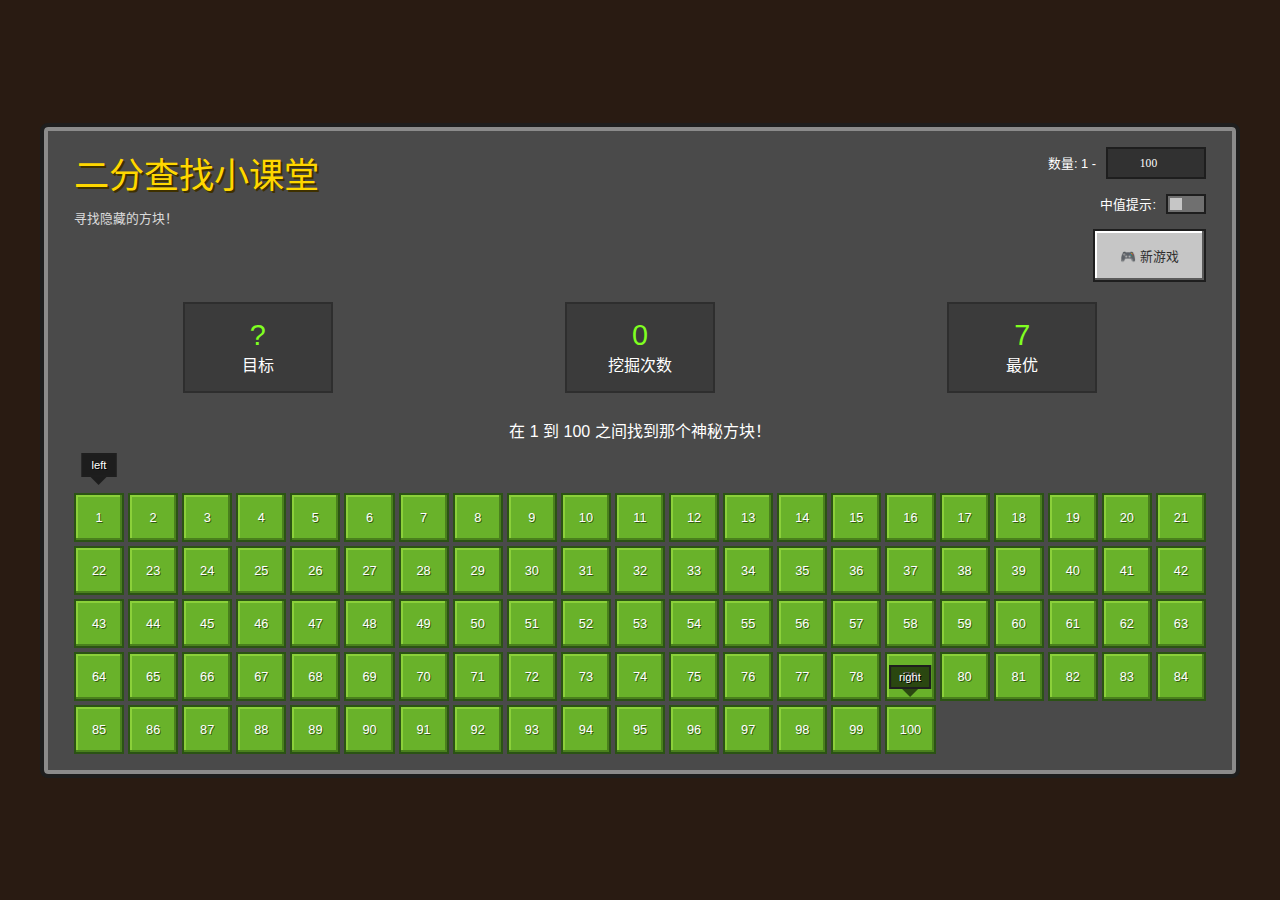
<file: index.html>
<!DOCTYPE html>
<html lang="zh-CN">
<head>
    <meta charset="UTF-8">
    <meta name="viewport" content="width=device-width, initial-scale=1.0">
    <title>二分查找小课堂</title>
    <style>
        :root {
            /* 我的世界 (Minecraft) 主题配色 */
            --mc-dirt-brown: #291b12;
            --mc-stone-grey: #4A4A4A;
            --mc-ui-grey: #C6C6C6;
            --mc-diamond-blue: #55CDFC;
            --mc-gold-yellow: #FFD700;
            --mc-xp-green: #80FF20;
            --mc-text-color: #FFFFFF;
            --mc-grass-green: #69B22A;
            --mc-cobblestone: #707070;
            --pointer-bg: rgba(0, 0, 0, 0.6); /* 指针背景色 */
        }

        @import url('https://fonts.googleapis.com/css2?family=Press+Start+2P&display=swap');

        * { margin: 0; padding: 0; box-sizing: border-box; }

        body {
            font-family: 'Press Start 2P', 'Microsoft YaHei', sans-serif;
            background: var(--mc-dirt-brown);
            min-height: 100vh;
            display: flex;
            justify-content: center;
            align-items: center;
            color: var(--mc-text-color);
            padding: 20px;
            image-rendering: pixelated; 
        }

        .game-container {
            background: var(--mc-stone-grey);
            border: 4px solid #1E1E1E;
            box-shadow: inset 0 0 0 4px #8B8B8B;
            border-radius: 8px;
            padding: 20px 30px;
            max-width: 1200px;
            width: 100%;
            text-align: center;
        }

        .header-area {
            display: flex;
            justify-content: space-between;
            align-items: flex-start;
            margin-bottom: 20px;
            flex-wrap: wrap;
            gap: 20px;
        }

        .title-group { text-align: left; }

        h1 {
            font-size: 2.2em;
            color: var(--mc-gold-yellow);
            font-weight: normal;
            text-shadow: 2px 2px 0px #3E3000;
        }

        .subtitle { font-size: 0.8em; opacity: 0.8; margin-top: 10px; }

        .game-controls { display: flex; flex-direction: column; gap: 15px; align-items: flex-end; }
        .settings-area { display: flex; gap: 10px; align-items: center; font-size: 0.8em; }
        
        .settings-area input[type="number"] {
             font-family: 'Press Start 2P';
             width: 100px; /* 加宽以适应 10000 */
             padding: 8px;
             background: #313131;
             border: 2px solid #1E1E1E;
             color: white;
             text-align: center;
             font-size: 0.9em;
        }
        
        .toggle-switch { display: flex; align-items: center; gap: 8px; cursor: pointer; }
        .toggle-switch input { display: none; }
        .toggle-switch .slider {
            width: 40px; height: 20px; background-color: #707070;
            border: 2px solid #1E1E1E; position: relative;
        }
        .toggle-switch .slider::before {
            content: ""; position: absolute; height: 12px; width: 12px;
            left: 2px; top: 2px; background-color: #C6C6C6; transition: .2s;
        }
        .toggle-switch input:checked + .slider { background-color: #69B22A; }
        .toggle-switch input:checked + .slider::before { transform: translateX(20px); }

        .new-game-btn {
            background: var(--mc-ui-grey); color: #2E2E2E; border: 2px solid #1E1E1E;
            box-shadow: inset -2px -2px 0 #5A5A5A, inset 2px 2px 0 #FFFFFF;
            padding: 15px 25px; font-size: 0.8em; cursor: pointer; border-radius: 0;
        }

        .stats { display: flex; justify-content: space-around; margin-bottom: 20px; flex-wrap: wrap; gap: 15px; }
        .stat-item {
            background: rgba(0, 0, 0, 0.2); padding: 15px; border-radius: 0;
            min-width: 150px; border: 2px solid #2E2E2E;
        }
        .stat-number { font-size: 1.8em; font-weight: normal; display: block; color: var(--mc-xp-green); }

        .grid-wrapper { position: relative; margin-top: 40px; min-height: 100px; }
        .number-grid { display: grid; grid-template-columns: repeat(auto-fit, minmax(50px, 1fr)); gap: 4px; }
        .number-box {
            background: var(--mc-grass-green); color: var(--mc-text-color); border: 2px solid #2B5314;
            box-shadow: inset -2px -2px 0px #4A801D, inset 2px 2px 0px #8BD03A;
            border-radius: 0; padding: 15px 10px; cursor: pointer;
            font-size: 0.8em; position: relative; text-shadow: 1px 1px 0px rgba(0,0,0,0.5);
        }
        .number-box:not(.eliminated):hover { border-color: var(--mc-gold-yellow); }
        .number-box.eliminated {
            background: var(--mc-cobblestone); color: #B4B4B4; border-color: #3C3C3C;
            box-shadow: inset -2px -2px 0px #505050, inset 2px 2px 0px #A0A0A0; cursor: not-allowed;
        }
        .number-box.target {
            background: var(--mc-diamond-blue); color: white; border-color: #3C8EAE;
            box-shadow: inset -2px -2px 0px #48A1C0, inset 2px 2px 0px #8CF5FF;
        }

        /* --- 全新指针样式 --- */
        .range-pointer {
            position: absolute;
            display: none;
            flex-direction: column;
            align-items: center;
            transition: all 0.5s ease-in-out;
            z-index: 10;
            pointer-events: none;
            transform: translateX(-50%);
        }
        .pointer-label {
            background-color: var(--pointer-bg);
            color: white;
            padding: 4px 8px;
            font-size: 0.7em;
            border: 2px solid #1E1E1E;
            text-shadow: 1px 1px 0 #000;
        }
        .pointer-arrow {
            width: 0;
            height: 0;
            border-left: 8px solid transparent;
            border-right: 8px solid transparent;
            border-top: 8px solid var(--pointer-bg);
        }
        #left-pointer .pointer-label, #right-pointer .pointer-label { color: var(--mc-text-color); }
        #mid-pointer .pointer-label { color: var(--mc-diamond-blue); }

        .message { font-size: 1em; margin: 25px 0 10px 0; min-height: 35px; }
        .grid-info { font-size: 0.8em; color: #ccc; }
    </style>
</head>
<body>
    <div class="game-container">
        <div class="header-area">
            <div class="title-group">
                <h1>二分查找小课堂</h1>
                <p class="subtitle">寻找隐藏的方块！</p>
            </div>
            <div class="game-controls">
                <div class="settings-area">
                    <span>数量: 1 -</span>
                    <input type="number" id="max-number-input" value="100" min="10" max="10000">
                </div>
                 <div class="settings-area">
                    <span>中值提示:</span>
                    <label class="toggle-switch">
                        <input type="checkbox" id="show-mid-toggle">
                        <span class="slider"></span>
                    </label>
                </div>
                <button class="new-game-btn" onclick="startNewGame()">🎮 新游戏</button>
            </div>
        </div>
        
        <div class="stats">
            <div class="stat-item">
                <span class="stat-number" id="target-display">?</span>
                <div>目标</div>
            </div>
            <div class="stat-item">
                <span class="stat-number" id="attempts">0</span>
                <div>挖掘次数</div>
            </div>
            <div class="stat-item">
                <span class="stat-number" id="optimal">?</span>
                <div>最优</div>
            </div>
        </div>

        <div class="message" id="message">设置数量，点击 "新游戏" 开始！</div>

        <div class="grid-wrapper">
            <div class="range-pointer" id="left-pointer"><div class="pointer-label">left</div><div class="pointer-arrow"></div></div>
            <div class="range-pointer" id="right-pointer"><div class="pointer-label">right</div><div class="pointer-arrow"></div></div>
            <div class="range-pointer" id="mid-pointer"><div class="pointer-label">mid</div><div class="pointer-arrow"></div></div>
            <div class="number-grid" id="numberGrid"></div>
        </div>
    </div>

    <script>
        const MIN_NUM = 1;
        let MAX_NUM = 100;
        const RENDER_THRESHOLD = 10000; // 超过此数量不渲染格子

        let targetNumber = 0;
        let attempts = 0;
        let gameActive = false;
        let possibleRange = { left: MIN_NUM, right: MAX_NUM };
        
        const numberGrid = document.getElementById('numberGrid');
        const messageEl = document.getElementById('message');
        const pointers = {
            left: document.getElementById('left-pointer'),
            right: document.getElementById('right-pointer'),
            mid: document.getElementById('mid-pointer')
        };
        const maxNumberInput = document.getElementById('max-number-input');
        const showMidToggle = document.getElementById('show-mid-toggle');

        showMidToggle.addEventListener('change', () => {
             if (gameActive) updatePointers();
        });
        
        function generateNumberGrid() {
            numberGrid.innerHTML = '';
            if (MAX_NUM > RENDER_THRESHOLD) {
                const info = document.createElement('div');
                info.className = 'grid-info';
                info.textContent = `方块数量 (${MAX_NUM}) 过多，已隐藏网格以保证流畅。请直接在下方输入猜测！`;
                numberGrid.appendChild(info);

                // Add an input field for large numbers
                const guessInput = document.createElement('input');
                guessInput.type = 'number';
                guessInput.placeholder = '在此输入你的猜测';
                guessInput.style.cssText = `font-family: 'Press Start 2P'; width: 300px; padding: 15px; margin-top: 20px; background: #313131; border: 2px solid #1E1E1E; color: white; text-align: center; font-size: 1em;`;
                guessInput.onkeypress = (e) => {
                    if(e.key === 'Enter' && e.target.value) makeGuess(parseInt(e.target.value));
                }
                numberGrid.appendChild(guessInput);
                
                return;
            }

            for (let i = MIN_NUM; i <= MAX_NUM; i++) {
                const box = document.createElement('div');
                box.className = 'number-box';
                box.textContent = i;
                box.dataset.number = i;
                box.onclick = () => makeGuess(i);
                numberGrid.appendChild(box);
            }
        }

        function startNewGame() {
            MAX_NUM = parseInt(maxNumberInput.value) || 100;
            if (MAX_NUM < 10) MAX_NUM = 10;
            if (MAX_NUM > 10000) MAX_NUM = 10000;
            maxNumberInput.value = MAX_NUM;
            
            generateNumberGrid();

            targetNumber = Math.floor(Math.random() * MAX_NUM) + MIN_NUM;
            attempts = 0;
            gameActive = true;
            possibleRange = { left: MIN_NUM, right: MAX_NUM };
            
            updateDisplay();
            updateOptimalSteps();
            
            document.getElementById('target-display').textContent = '?';
            messageEl.textContent = `在 1 到 ${MAX_NUM} 之间找到那个神秘方块！`;
            
            pointers.mid.style.display = 'none';
            updatePointers();
        }

        function makeGuess(guess) {
            if (!gameActive || isNaN(guess)) return;
            
            const clickedBox = document.querySelector(`.number-box[data-number="${guess}"]`);
            if (clickedBox && clickedBox.classList.contains('eliminated')) return;

            attempts++;
            updateDisplay();
            
            if (guess === targetNumber) {
                gameWon(guess);
            } else if (guess < targetNumber) {
                messageEl.textContent = `${guess} 太小了！目标在它的右边。`;
                possibleRange.left = guess + 1;
            } else {
                messageEl.textContent = `${guess} 太大了！目标在它的左边。`;
                possibleRange.right = guess - 1;
            }
            
            if (gameActive) {
                updateGridVisuals();
                updatePointers();
            }
        }

        function gameWon(guess) {
            gameActive = false;
            document.getElementById('target-display').textContent = targetNumber;
            messageEl.textContent = `🎉 找到了！你用 ${attempts} 次挖掘到了 ${targetNumber} 号钻石！`;
            updateGridVisuals();
            updatePointers(true);
        }

        function updateGridVisuals() {
            if (MAX_NUM > RENDER_THRESHOLD) return;
            document.querySelectorAll('.number-box').forEach(box => {
                const num = parseInt(box.dataset.number);
                if (num < possibleRange.left || num > possibleRange.right) box.classList.add('eliminated');
                if (!gameActive && num === targetNumber) box.classList.add('target');
            });
        }
        
        function setPointerPosition(pointerEl, targetNum) {
            if (MAX_NUM > RENDER_THRESHOLD) {
                pointerEl.style.display = 'none';
                return;
            };

            const targetBox = document.querySelector(`.number-box[data-number="${targetNum}"]`);
            if (targetBox) {
                const xPos = targetBox.offsetLeft + targetBox.offsetWidth / 2;
                const yPos = targetBox.offsetTop;
                pointerEl.style.left = `${xPos}px`;
                pointerEl.style.top = `${yPos - 40}px`; // 为新指针增加偏移
                pointerEl.style.display = 'flex';
            } else {
                pointerEl.style.display = 'none';
            }
        }

        function updatePointers(gameIsWon = false) {
            if (!gameActive && !gameIsWon) return;

            setPointerPosition(pointers.left, possibleRange.left);
            setPointerPosition(pointers.right, possibleRange.right);
            
            const midValue = Math.floor((possibleRange.left + possibleRange.right) / 2);

            // 让 mid 指针在游戏胜利后依然可以显示
            if (showMidToggle.checked && (gameActive || gameIsWon)) {
                setPointerPosition(pointers.mid, midValue);
            } else {
                pointers.mid.style.display = 'none';
            }
        }

        function updateOptimalSteps() {
            const optimal = Math.ceil(Math.log2(MAX_NUM - MIN_NUM + 1));
            document.getElementById('optimal').textContent = optimal;
        }

        function updateDisplay() {
            document.getElementById('attempts').textContent = attempts;
        }

        startNewGame();
    </script>
</body>
</html>
</file>
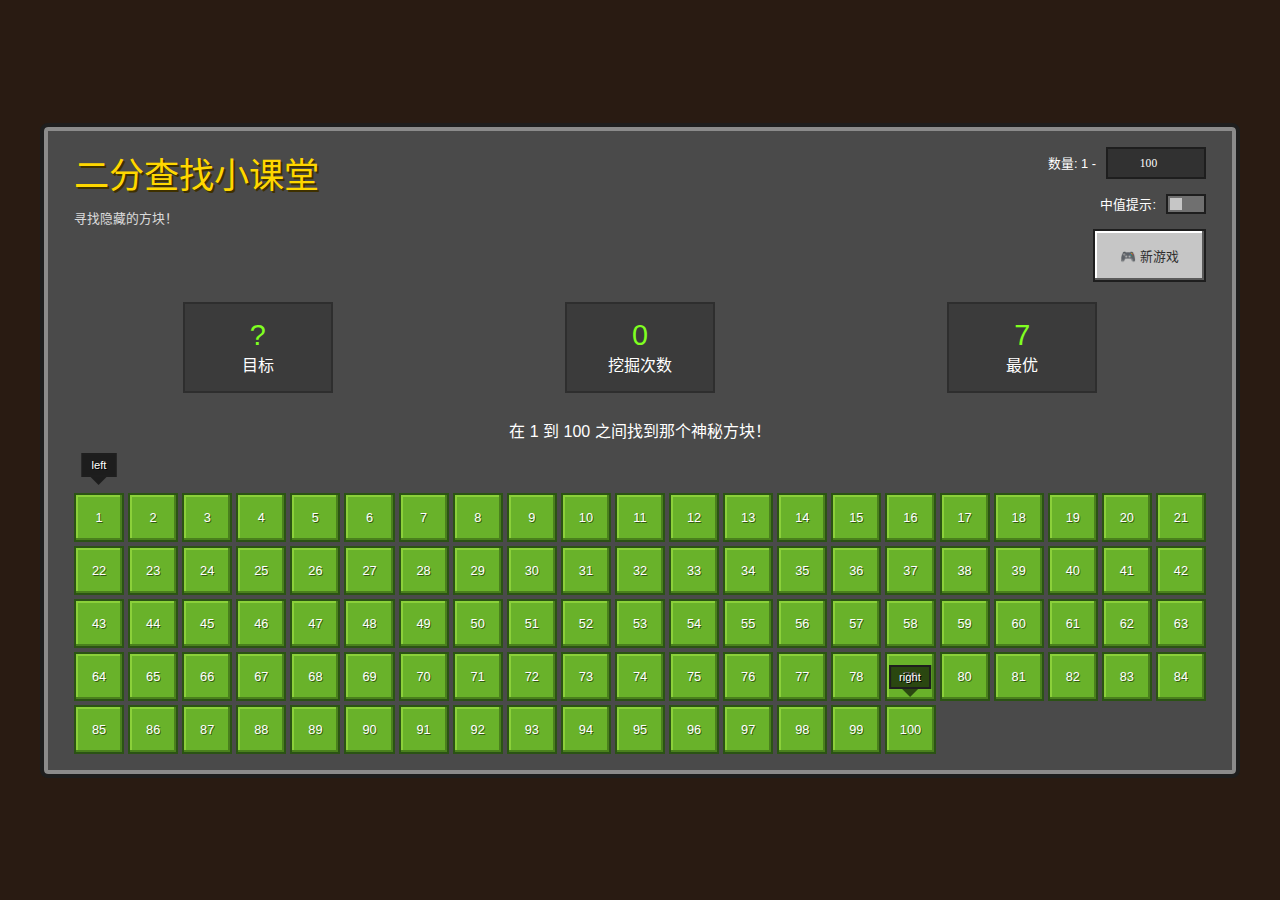
<file: 二分查找.html>
<!DOCTYPE html>
<html lang="zh-CN">
<head>
    <meta charset="UTF-8">
    <meta name="viewport" content="width=device-width, initial-scale=1.0">
    <title>二分查找小课堂</title>
    <style>
        :root {
            /* 我的世界 (Minecraft) 主题配色 */
            --mc-dirt-brown: #291b12;
            --mc-stone-grey: #4A4A4A;
            --mc-ui-grey: #C6C6C6;
            --mc-diamond-blue: #55CDFC;
            --mc-gold-yellow: #FFD700;
            --mc-xp-green: #80FF20;
            --mc-text-color: #FFFFFF;
            --mc-grass-green: #69B22A;
            --mc-cobblestone: #707070;
            --pointer-bg: rgba(0, 0, 0, 0.6); /* 指针背景色 */
        }

        @import url('https://fonts.googleapis.com/css2?family=Press+Start+2P&display=swap');

        * { margin: 0; padding: 0; box-sizing: border-box; }

        body {
            font-family: 'Press Start 2P', 'Microsoft YaHei', sans-serif;
            background: var(--mc-dirt-brown);
            min-height: 100vh;
            display: flex;
            justify-content: center;
            align-items: center;
            color: var(--mc-text-color);
            padding: 20px;
            image-rendering: pixelated; 
        }

        .game-container {
            background: var(--mc-stone-grey);
            border: 4px solid #1E1E1E;
            box-shadow: inset 0 0 0 4px #8B8B8B;
            border-radius: 8px;
            padding: 20px 30px;
            max-width: 1200px;
            width: 100%;
            text-align: center;
        }

        .header-area {
            display: flex;
            justify-content: space-between;
            align-items: flex-start;
            margin-bottom: 20px;
            flex-wrap: wrap;
            gap: 20px;
        }

        .title-group { text-align: left; }

        h1 {
            font-size: 2.2em;
            color: var(--mc-gold-yellow);
            font-weight: normal;
            text-shadow: 2px 2px 0px #3E3000;
        }

        .subtitle { font-size: 0.8em; opacity: 0.8; margin-top: 10px; }

        .game-controls { display: flex; flex-direction: column; gap: 15px; align-items: flex-end; }
        .settings-area { display: flex; gap: 10px; align-items: center; font-size: 0.8em; }
        
        .settings-area input[type="number"] {
             font-family: 'Press Start 2P';
             width: 100px; /* 加宽以适应 10000 */
             padding: 8px;
             background: #313131;
             border: 2px solid #1E1E1E;
             color: white;
             text-align: center;
             font-size: 0.9em;
        }
        
        .toggle-switch { display: flex; align-items: center; gap: 8px; cursor: pointer; }
        .toggle-switch input { display: none; }
        .toggle-switch .slider {
            width: 40px; height: 20px; background-color: #707070;
            border: 2px solid #1E1E1E; position: relative;
        }
        .toggle-switch .slider::before {
            content: ""; position: absolute; height: 12px; width: 12px;
            left: 2px; top: 2px; background-color: #C6C6C6; transition: .2s;
        }
        .toggle-switch input:checked + .slider { background-color: #69B22A; }
        .toggle-switch input:checked + .slider::before { transform: translateX(20px); }

        .new-game-btn {
            background: var(--mc-ui-grey); color: #2E2E2E; border: 2px solid #1E1E1E;
            box-shadow: inset -2px -2px 0 #5A5A5A, inset 2px 2px 0 #FFFFFF;
            padding: 15px 25px; font-size: 0.8em; cursor: pointer; border-radius: 0;
        }

        .stats { display: flex; justify-content: space-around; margin-bottom: 20px; flex-wrap: wrap; gap: 15px; }
        .stat-item {
            background: rgba(0, 0, 0, 0.2); padding: 15px; border-radius: 0;
            min-width: 150px; border: 2px solid #2E2E2E;
        }
        .stat-number { font-size: 1.8em; font-weight: normal; display: block; color: var(--mc-xp-green); }

        .grid-wrapper { position: relative; margin-top: 40px; min-height: 100px; }
        .number-grid { display: grid; grid-template-columns: repeat(auto-fit, minmax(50px, 1fr)); gap: 4px; }
        .number-box {
            background: var(--mc-grass-green); color: var(--mc-text-color); border: 2px solid #2B5314;
            box-shadow: inset -2px -2px 0px #4A801D, inset 2px 2px 0px #8BD03A;
            border-radius: 0; padding: 15px 10px; cursor: pointer;
            font-size: 0.8em; position: relative; text-shadow: 1px 1px 0px rgba(0,0,0,0.5);
        }
        .number-box:not(.eliminated):hover { border-color: var(--mc-gold-yellow); }
        .number-box.eliminated {
            background: var(--mc-cobblestone); color: #B4B4B4; border-color: #3C3C3C;
            box-shadow: inset -2px -2px 0px #505050, inset 2px 2px 0px #A0A0A0; cursor: not-allowed;
        }
        .number-box.target {
            background: var(--mc-diamond-blue); color: white; border-color: #3C8EAE;
            box-shadow: inset -2px -2px 0px #48A1C0, inset 2px 2px 0px #8CF5FF;
        }

        /* --- 全新指针样式 --- */
        .range-pointer {
            position: absolute;
            display: none;
            flex-direction: column;
            align-items: center;
            transition: all 0.5s ease-in-out;
            z-index: 10;
            pointer-events: none;
            transform: translateX(-50%);
        }
        .pointer-label {
            background-color: var(--pointer-bg);
            color: white;
            padding: 4px 8px;
            font-size: 0.7em;
            border: 2px solid #1E1E1E;
            text-shadow: 1px 1px 0 #000;
        }
        .pointer-arrow {
            width: 0;
            height: 0;
            border-left: 8px solid transparent;
            border-right: 8px solid transparent;
            border-top: 8px solid var(--pointer-bg);
        }
        #left-pointer .pointer-label, #right-pointer .pointer-label { color: var(--mc-text-color); }
        #mid-pointer .pointer-label { color: var(--mc-diamond-blue); }

        .message { font-size: 1em; margin: 25px 0 10px 0; min-height: 35px; }
        .grid-info { font-size: 0.8em; color: #ccc; }
    </style>
</head>
<body>
    <div class="game-container">
        <div class="header-area">
            <div class="title-group">
                <h1>二分查找小课堂</h1>
                <p class="subtitle">寻找隐藏的方块！</p>
            </div>
            <div class="game-controls">
                <div class="settings-area">
                    <span>数量: 1 -</span>
                    <input type="number" id="max-number-input" value="100" min="10" max="10000">
                </div>
                 <div class="settings-area">
                    <span>中值提示:</span>
                    <label class="toggle-switch">
                        <input type="checkbox" id="show-mid-toggle">
                        <span class="slider"></span>
                    </label>
                </div>
                <button class="new-game-btn" onclick="startNewGame()">🎮 新游戏</button>
            </div>
        </div>
        
        <div class="stats">
            <div class="stat-item">
                <span class="stat-number" id="target-display">?</span>
                <div>目标</div>
            </div>
            <div class="stat-item">
                <span class="stat-number" id="attempts">0</span>
                <div>挖掘次数</div>
            </div>
            <div class="stat-item">
                <span class="stat-number" id="optimal">?</span>
                <div>最优</div>
            </div>
        </div>

        <div class="message" id="message">设置数量，点击 "新游戏" 开始！</div>

        <div class="grid-wrapper">
            <div class="range-pointer" id="left-pointer"><div class="pointer-label">left</div><div class="pointer-arrow"></div></div>
            <div class="range-pointer" id="right-pointer"><div class="pointer-label">right</div><div class="pointer-arrow"></div></div>
            <div class="range-pointer" id="mid-pointer"><div class="pointer-label">mid</div><div class="pointer-arrow"></div></div>
            <div class="number-grid" id="numberGrid"></div>
        </div>
    </div>

    <script>
        const MIN_NUM = 1;
        let MAX_NUM = 100;
        const RENDER_THRESHOLD = 10000; // 超过此数量不渲染格子

        let targetNumber = 0;
        let attempts = 0;
        let gameActive = false;
        let possibleRange = { left: MIN_NUM, right: MAX_NUM };
        
        const numberGrid = document.getElementById('numberGrid');
        const messageEl = document.getElementById('message');
        const pointers = {
            left: document.getElementById('left-pointer'),
            right: document.getElementById('right-pointer'),
            mid: document.getElementById('mid-pointer')
        };
        const maxNumberInput = document.getElementById('max-number-input');
        const showMidToggle = document.getElementById('show-mid-toggle');

        showMidToggle.addEventListener('change', () => {
             if (gameActive) updatePointers();
        });
        
        function generateNumberGrid() {
            numberGrid.innerHTML = '';
            if (MAX_NUM > RENDER_THRESHOLD) {
                const info = document.createElement('div');
                info.className = 'grid-info';
                info.textContent = `方块数量 (${MAX_NUM}) 过多，已隐藏网格以保证流畅。请直接在下方输入猜测！`;
                numberGrid.appendChild(info);

                // Add an input field for large numbers
                const guessInput = document.createElement('input');
                guessInput.type = 'number';
                guessInput.placeholder = '在此输入你的猜测';
                guessInput.style.cssText = `font-family: 'Press Start 2P'; width: 300px; padding: 15px; margin-top: 20px; background: #313131; border: 2px solid #1E1E1E; color: white; text-align: center; font-size: 1em;`;
                guessInput.onkeypress = (e) => {
                    if(e.key === 'Enter' && e.target.value) makeGuess(parseInt(e.target.value));
                }
                numberGrid.appendChild(guessInput);
                
                return;
            }

            for (let i = MIN_NUM; i <= MAX_NUM; i++) {
                const box = document.createElement('div');
                box.className = 'number-box';
                box.textContent = i;
                box.dataset.number = i;
                box.onclick = () => makeGuess(i);
                numberGrid.appendChild(box);
            }
        }

        function startNewGame() {
            MAX_NUM = parseInt(maxNumberInput.value) || 100;
            if (MAX_NUM < 10) MAX_NUM = 10;
            if (MAX_NUM > 10000) MAX_NUM = 10000;
            maxNumberInput.value = MAX_NUM;
            
            generateNumberGrid();

            targetNumber = Math.floor(Math.random() * MAX_NUM) + MIN_NUM;
            attempts = 0;
            gameActive = true;
            possibleRange = { left: MIN_NUM, right: MAX_NUM };
            
            updateDisplay();
            updateOptimalSteps();
            
            document.getElementById('target-display').textContent = '?';
            messageEl.textContent = `在 1 到 ${MAX_NUM} 之间找到那个神秘方块！`;
            
            pointers.mid.style.display = 'none';
            updatePointers();
        }

        function makeGuess(guess) {
            if (!gameActive || isNaN(guess)) return;
            
            const clickedBox = document.querySelector(`.number-box[data-number="${guess}"]`);
            if (clickedBox && clickedBox.classList.contains('eliminated')) return;

            attempts++;
            updateDisplay();
            
            if (guess === targetNumber) {
                gameWon(guess);
            } else if (guess < targetNumber) {
                messageEl.textContent = `${guess} 太小了！目标在它的右边。`;
                possibleRange.left = guess + 1;
            } else {
                messageEl.textContent = `${guess} 太大了！目标在它的左边。`;
                possibleRange.right = guess - 1;
            }
            
            if (gameActive) {
                updateGridVisuals();
                updatePointers();
            }
        }

        function gameWon(guess) {
            gameActive = false;
            document.getElementById('target-display').textContent = targetNumber;
            messageEl.textContent = `🎉 找到了！你用 ${attempts} 次挖掘到了 ${targetNumber} 号钻石！`;
            updateGridVisuals();
            updatePointers(true);
        }

        function updateGridVisuals() {
            if (MAX_NUM > RENDER_THRESHOLD) return;
            document.querySelectorAll('.number-box').forEach(box => {
                const num = parseInt(box.dataset.number);
                if (num < possibleRange.left || num > possibleRange.right) box.classList.add('eliminated');
                if (!gameActive && num === targetNumber) box.classList.add('target');
            });
        }
        
        function setPointerPosition(pointerEl, targetNum) {
            if (MAX_NUM > RENDER_THRESHOLD) {
                pointerEl.style.display = 'none';
                return;
            };

            const targetBox = document.querySelector(`.number-box[data-number="${targetNum}"]`);
            if (targetBox) {
                const xPos = targetBox.offsetLeft + targetBox.offsetWidth / 2;
                const yPos = targetBox.offsetTop;
                pointerEl.style.left = `${xPos}px`;
                pointerEl.style.top = `${yPos - 40}px`; // 为新指针增加偏移
                pointerEl.style.display = 'flex';
            } else {
                pointerEl.style.display = 'none';
            }
        }

        function updatePointers(gameIsWon = false) {
            if (!gameActive && !gameIsWon) return;

            setPointerPosition(pointers.left, possibleRange.left);
            setPointerPosition(pointers.right, possibleRange.right);
            
            const midValue = Math.floor((possibleRange.left + possibleRange.right) / 2);

            // 让 mid 指针在游戏胜利后依然可以显示
            if (showMidToggle.checked && (gameActive || gameIsWon)) {
                setPointerPosition(pointers.mid, midValue);
            } else {
                pointers.mid.style.display = 'none';
            }
        }

        function updateOptimalSteps() {
            const optimal = Math.ceil(Math.log2(MAX_NUM - MIN_NUM + 1));
            document.getElementById('optimal').textContent = optimal;
        }

        function updateDisplay() {
            document.getElementById('attempts').textContent = attempts;
        }

        startNewGame();
    </script>
</body>
</html>
</file>
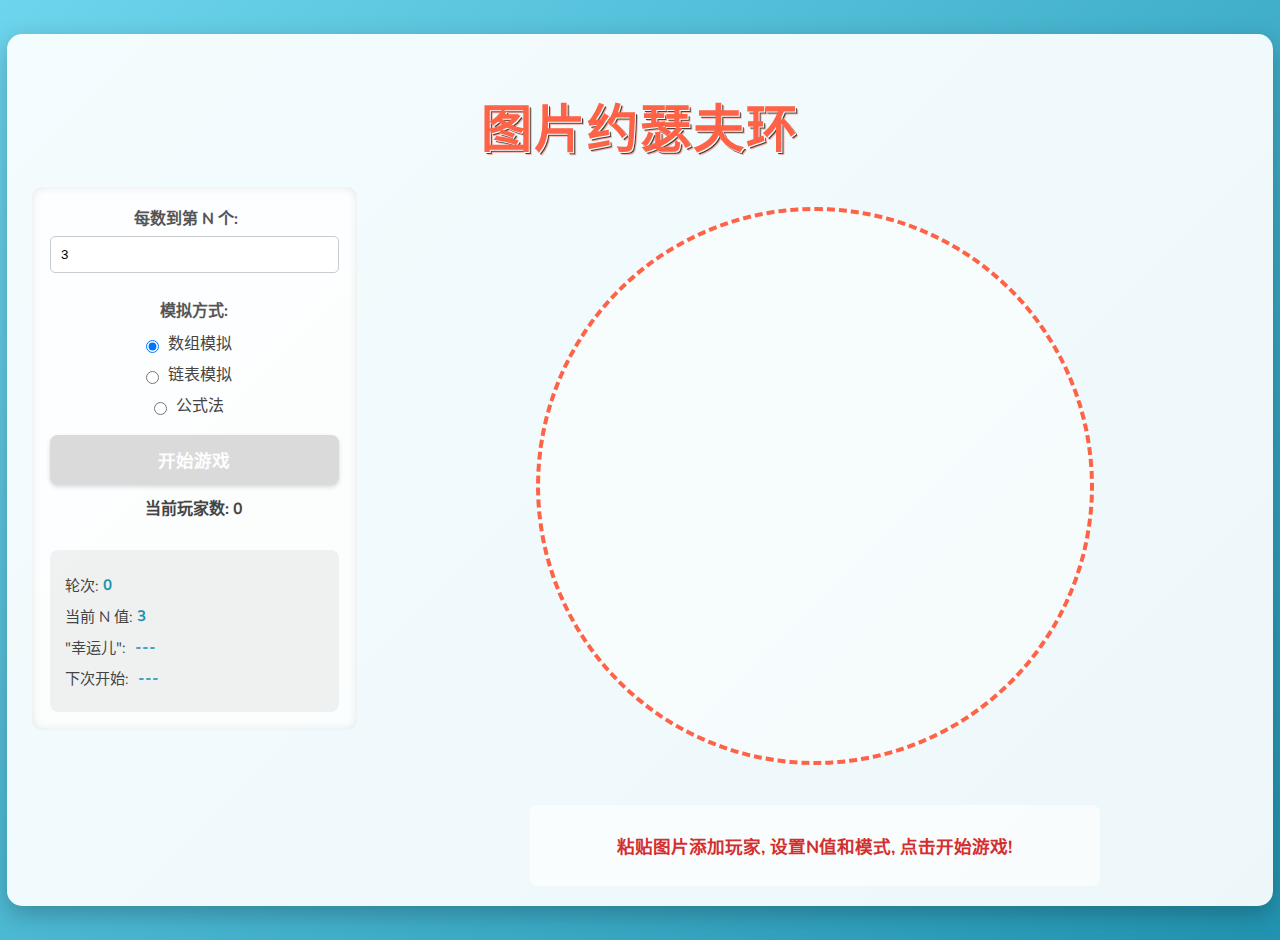
<file: 约瑟夫环.html>
<!DOCTYPE html>
<html lang="zh-CN">
<head>
    <meta charset="UTF-8">
    <meta name="viewport" content="width=device-width, initial-scale=1.0">
    <title>疯狂图片转盘 (约瑟夫环)</title>
    <link rel="preconnect" href="https://fonts.googleapis.com">
    <link rel="preconnect" href="https://fonts.gstatic.com" crossorigin>
    <link href="https://fonts.googleapis.com/css2?family=Luckiest+Guy&family=Nunito:wght@400;700&display=swap" rel="stylesheet">
    <style>
        :root {
            --player-diameter: 65px; /* Define player size for consistency */
        }

        body {
            font-family: 'Nunito', sans-serif;
            display: flex;
            justify-content: center;
            align-items: center;
            min-height: 100vh;
            background: linear-gradient(135deg, #6dd5ed, #2193b0);
            margin: 0;
            text-align: center;
            color: #333;
            padding-top: 20px; /* Add some space at the top */
            padding-bottom: 20px;
        }

        .container h1 {
            font-family: 'Luckiest Guy', cursive;
            font-size: 3.2em; /* Slightly reduced for balance */
            color: #ff6347;
            text-shadow: 1px 1px 0px #fff,
                         2px 2px 0px #444,
                         3px 3px 0px rgba(255, 99, 71, 0.5);
            margin-bottom: 25px;
            letter-spacing: 2px;
        }

        .container {
            background-color: rgba(255, 255, 255, 0.92); /* Slightly more opaque */
            padding: 20px 25px;
            border-radius: 15px;
            box-shadow: 0 8px 25px rgba(0,0,0,0.25);
            width: 95vw;
            max-width: 1300px; /* Increased max-width */
        }

        .game-layout {
            display: flex;
            flex-direction: row;
            align-items: flex-start;
            gap: 25px;
        }

        .game-panel-left {
            flex: 1;
            max-width: 300px; /* Slightly increased */
            display: flex;
            flex-direction: column;
            gap: 18px;
            background-color: rgba(255, 255, 255, 0.75);
            padding: 18px;
            border-radius: 10px;
            box-shadow: inset 0 0 10px rgba(0,0,0,0.1);
        }

        .game-panel-right {
            flex: 3;
            display: flex;
            flex-direction: column;
            align-items: center;
            min-width: 0; /* Prevents flex item from overflowing */
        }

        .controls div {
            margin-bottom: 12px;
        }

        .controls label {
            display: block;
            width: calc(100% - 16px);
            margin-bottom: 6px;
            font-weight: 700;
            color: #555;
        }
        .controls input[type="number"] {
            width: 100%;
            padding: 10px;
            margin-bottom: 12px;
            border: 1px solid #ccc;
            border-radius: 5px;
            box-sizing: border-box;
        }
        .controls button {
            width: 100%;
            padding: 12px 15px;
            background-color: #ff6347;
            color: white;
            border: none;
            border-radius: 8px;
            font-family: 'Nunito', sans-serif;
            font-weight: 700;
            font-size: 1.1em;
            cursor: pointer;
            transition: background-color 0.2s ease, transform 0.1s ease, opacity 0.2s ease;
            box-shadow: 0 2px 4px rgba(0,0,0,0.2);
        }
        .controls button:disabled {
            background-color: #cccccc;
            cursor: not-allowed;
            opacity: 0.7;
        }
        .controls button:not(:disabled):hover {
            background-color: #e55337;
        }
        .controls button:not(:disabled):active {
            transform: translateY(1px);
            box-shadow: 0 1px 2px rgba(0,0,0,0.2);
        }

        .simulation-mode-label {
            font-weight: 700;
            color: #555;
            margin-bottom: 8px;
            display: block;
        }
        .simulation-mode-options label {
            display: inline-block;
            margin-right: 15px;
            font-weight: normal;
            color: #444;
        }
        .simulation-mode-options input[type="radio"] {
            margin-right: 5px;
            vertical-align: middle;
        }

        .game-info {
            width: 100%;
            background-color: rgba(0,0,0, 0.05);
            padding: 15px;
            border-radius: 8px;
            box-sizing: border-box;
        }
        .game-info p {
            margin: 8px 0;
            font-size: 0.95em;
            color: #444;
            word-wrap: break-word;
            overflow-wrap: break-word;
            text-align: left;
            display: flex;
            align-items: center;
        }
        .game-info span {
            font-weight: 700;
            color: #2193b0;
            margin-left: 5px;
        }
        .game-info img.info-pic {
            width: 24px;
            height: 24px;
            border-radius: 50%;
            object-fit: cover;
            margin-left: 5px;
            vertical-align: middle;
            border: 1px solid #ddd;
        }

        .circle-container {
            width: 550px; /* Increased size */
            height: 550px; /* Increased size */
            border: 4px dashed #ff6347; /* Slightly thicker border */
            border-radius: 50%;
            position: relative;
            margin: 20px auto;
            display: flex; /* Keep for potential future content, not strictly needed for abs positioned children */
            justify-content: center;
            align-items: center;
            background-color: rgba(255,255,255,0.45);
        }

        .player-image-container {
            position: absolute;
            transition: transform 0.3s ease-out, opacity 0.5s ease, left 0.5s ease-out, top 0.5s ease-out;
            width: var(--player-diameter);
            height: var(--player-diameter);
            display: flex;
            justify-content: center;
            align-items: center;
            border-radius: 50%;
            overflow: hidden;
            background-color: #e0e0e0; /* Lighter fallback */
            box-shadow: 0 2px 4px rgba(0,0,0,0.15); /* Subtle shadow for depth */
        }
        .player-image-container img {
            width: 100%;
            height: 100%;
            object-fit: cover;
        }

        .player-image-container.next-start {
            outline: 5px solid gold; /* Thicker outline */
            outline-offset: 3px;
            box-shadow: 0 0 18px gold, 0 0 8px rgba(0,0,0,0.3); /* Enhanced glow */
        }

        .player-image-container.selected {
            transform: scale(1.5);
            box-shadow: 0 0 12px gold, 0 0 22px orange, 0 0 8px rgba(0,0,0,0.3);
            z-index: 100; /* Bring selected to front */
        }

        .player-image-container.eliminated {
            opacity: 0.3;
        }

        .status-message {
            margin-top: 20px;
            font-weight: 700;
            color: #D32F2F;
            min-height: 1.5em;
            width: 100%;
            max-width: 550px; /* Match circle container width */
            text-align: center;
            font-size: 1.1em;
            padding: 10px;
            background-color: rgba(255,255,255,0.65);
            border-radius: 8px;
        }

        .player-image-container.hit-effect {
            animation: shakeAndFlashImg 0.4s ease-in-out;
        }
        @keyframes shakeAndFlashImg {
            0%, 100% { transform: translateX(0) scale(1.5); filter: brightness(1.2); }
            25% { transform: translateX(-7px) rotate(-6deg) scale(1.5); filter: brightness(0.7); } /* Increased movement */
            50% { transform: translateX(7px) rotate(6deg) scale(1.5); filter: brightness(1.6); } /* Increased movement */
            75% { transform: translateX(-5px) rotate(-4deg) scale(1.5); filter: brightness(0.7); }
        }

        .player-image-container.fly-out {
            animation: flyOutAnimation 1s forwards ease-in;
            transform-origin: center center;
        }
        @keyframes flyOutAnimation {
            0% { transform: rotateZ(0deg) scale(1.3); opacity: 1; }
            50% { transform: translate(calc(var(--flyout-x, 200px) / 2), calc(var(--flyout-y, -250px) - 75px)) rotateZ(720deg) scale(0.7); opacity: 0.8; }
            100% { transform: translate(var(--flyout-x, 200px), var(--flyout-y, -250px)) rotateZ(1440deg) scale(0.1); opacity: 0; }
        }

        .player-image-container.wiggle-error {
            animation: wiggleErrorAnimation 0.5s ease-in-out;
        }
        @keyframes wiggleErrorAnimation {
            0%, 100% { transform: translateX(0) scale(1); }
            20%, 60% { transform: translateX(-9px) rotate(-6deg) scale(1.1); } /* Increased movement */
            40%, 80% { transform: translateX(9px) rotate(6deg) scale(1.1); }
        }

        .giant-pistol {
            font-size: 7em; /* Increased size */
            position: absolute;
            left: -120px; /* Adjusted for size */
            top: 50%;
            transform: translateY(-50%) scaleX(-1);
            transform-origin: center center;
            visibility: hidden;
            z-index: 200;
            transition: transform 0.5s ease-out, left 0.5s ease-out, top 0.5s ease-out, opacity 0.3s;
            text-shadow: 2px 2px 5px rgba(0,0,0,0.5);
        }
        .giant-pistol.visible { visibility: visible; }

        .bullet-emoji {
            font-size: 2.2em; /* Slightly larger */
            position: absolute;
            visibility: hidden;
            z-index: 190;
            color: orangeRed;
            text-shadow: 0 0 5px black;
            transition: transform 0.2s linear, opacity 0.1s linear;
        }
        .bullet-emoji.visible { visibility: visible; }

        .player-image-container.shivering {
            animation: shiverAnimationImg 0.08s infinite linear; /* Faster shiver */
            transform: scale(1.6) !important;
        }
        @keyframes shiverAnimationImg {
            0% { transform: translate(0px, 0px) rotate(-1.5deg) scale(1.6); } /* Increased effect */
            25% { transform: translate(-2.5px, 2.5px) rotate(0deg) scale(1.6); }
            50% { transform: translate(2.5px, -2.5px) rotate(1.5deg) scale(1.6); }
            75% { transform: translate(-2.5px, -2.5px) rotate(0deg) scale(1.6); }
            100% { transform: translate(2.5px, 2.5px) rotate(-1.5deg) scale(1.6); }
        }

        .smoke-puff {
            position: absolute;
            width: 25px; /* Larger puffs */
            height: 25px;
            background-color: rgba(128, 128, 128, 0.6);
            border-radius: 50%;
            opacity: 0.7;
            pointer-events: none;
            z-index: 180;
            animation: smokePuffAnim 0.8s ease-out forwards;
            transform-origin: center center;
        }
        @keyframes smokePuffAnim {
            0% { transform: scale(0.5); opacity: 0.7; }
            100% { transform: scale(2.8) translateY(-25px); opacity: 0; } /* More spread */
        }

        .speech-bubble {
            background: #fff; border-radius: 10px; padding: 10px 15px;
            box-shadow: 0 2px 5px rgba(0,0,0,0.2); border: 2px solid #777;
            color: #333; min-width: 100px; max-width: 200px; text-align: center;
            z-index: 300; transition: opacity 0.3s ease-out, transform 0.3s ease-out;
            transform: scale(0.8); opacity: 0;
        }
        .speech-bubble.visible { transform: scale(1); opacity: 1; visibility: visible !important; }
        .speech-bubble::after {
            content: ''; position: absolute; bottom: -10px; left: 50%;
            transform: translateX(-50%); width: 0; height: 0;
            border-left: 10px solid transparent; border-right: 10px solid transparent;
            border-top: 10px solid #777;
        }
        .speech-bubble.point-up::after {
            bottom: auto; top: -10px; border-top: none; border-bottom: 10px solid #777;
        }
        .speech-bubble p.speech-bubble-text { margin: 0; font-size: 0.9em; }

        .eliminated-player-placeholder {
            position: absolute;
            width: var(--player-diameter); /* Match player size */
            height: var(--player-diameter);/* Match player size */
            background-color: rgba(100, 100, 100, 0.25);
            border-radius: 50%;
            z-index: 10;
            display: flex;
            justify-content: center;
            align-items: center;
            font-size: calc(var(--player-diameter) * 0.4); /* Scale skull with placeholder */
            color: rgba(50,50,50,0.6);
            transition: opacity 0.5s ease;
        }

        .circle-container.no-border { border: none; }

        .formula-display-panel {
            width: 100%; max-width: 500px; margin: 20px auto; padding: 20px;
            background-color: rgba(255, 255, 255, 0.88); border-radius: 10px;
            box-shadow: 0 3px 10px rgba(0,0,0,0.15); text-align: left;
            font-family: 'Courier New', Courier, monospace; display: none;
            line-height: 1.6; font-size: 0.95em; color: #333;
        }
        .formula-display-panel h3 {
            font-family: 'Nunito', sans-serif; text-align: center; color: #2193b0;
            margin-top: 0; margin-bottom: 15px; border-bottom: 1px solid #ddd;
            padding-bottom: 10px;
        }
        .formula-display-panel p { margin: 8px 0; display: flex; align-items: center; }
        .formula-display-panel .formula-step { padding: 5px; border-bottom: 1px dashed #eee; }
        .formula-display-panel .formula-step:last-child { border-bottom: none; }
        .formula-display-panel .formula-highlight { font-weight: bold; color: #ff6347; }
        .formula-display-panel img.formula-pic {
            width: 30px; height: 30px; border-radius: 50%; object-fit: cover;
            margin: 0 5px; vertical-align: middle; border: 1px solid #ccc;
        }
        #player_count_display_container {
            margin-top: 10px; font-weight: bold; color: #444;
        }

        @media (max-width: 960px) { /* Adjusted breakpoint */
            .game-layout {
                flex-direction: column;
                align-items: center;
            }
            .game-panel-left,
            .game-panel-right {
                max-width: 95%;
                width: 100%;
                align-items: center;
                margin-bottom: 20px;
            }
            .game-panel-left {
                max-width: 500px; /* Allow controls to be a bit wider */
            }
            .circle-container {
                width: 450px; /* Responsive size */
                height: 450px;
            }
            :root { --player-diameter: 60px; } /* Smaller players on smaller screens */
             .giant-pistol { font-size: 6em; }
        }

        @media (max-width: 600px) { /* Adjusted breakpoint */
            .container h1 { font-size: 2.8em; }
            .circle-container {
                width: 350px; /* Further responsive size */
                height: 350px;
            }
             :root { --player-diameter: 50px; }
            .game-panel-left { padding: 15px; }
            .controls button { font-size: 1em; }
             .giant-pistol { font-size: 5em; }
        }
         @media (max-width: 420px) {
            .circle-container {
                width: 300px;
                height: 300px;
            }
             :root { --player-diameter: 45px; }
             .giant-pistol { font-size: 4.5em; }
        }

    </style>
</head>
<body>
    <div class="container">
        <h1>图片约瑟夫环</h1>

        <div class="game-layout">
            <div class="game-panel game-panel-left">
                <div class="controls">
                    <div>
                        <label for="n_value">每数到第 N 个:</label>
                        <input type="number" id="n_value" value="3" min="1">
                    </div>
                    <div>
                        <span class="simulation-mode-label">模拟方式:</span>
                        <div class="simulation-mode-options">
                            <label><input type="radio" name="simulation_mode" value="array" checked> 数组模拟</label>
                            <label><input type="radio" name="simulation_mode" value="linkedlist"> 链表模拟</label>
                            <label><input type="radio" name="simulation_mode" value="formula"> 公式法</label>
                        </div>
                    </div>
                    <button id="start_button">开始游戏</button>
                    <div id="player_count_display_container">
                        当前玩家数: <span id="player_count_display">0</span>
                    </div>
                </div>

                <div class="game-info">
                    <p>轮次: <span id="round_count">0</span></p>
                    <p>当前 N 值: <span id="current_n_value">3</span></p>
                    <p>"幸运儿": <span id="selected_player_info">---</span></p>
                    <p>下次开始: <span id="next_start_player_info">---</span></p>
                </div>
            </div>

            <div class="game-panel game-panel-right">
                <div class="circle-container">
                    <!-- Player images will be added here by JavaScript -->
                </div>
                <div id="formula_display_panel" class="formula-display-panel">
                    <!-- Formula calculation steps will be shown here -->
                </div>

                <div class="status-message">
                    <p id="game_status_message"></p>
                </div>
            </div>
        </div>

        <div id="giant_pistol_emoji" class="giant-pistol">🔫</div>
        <div id="bullet_emoji" class="bullet-emoji">💥</div>

        <div id="speech_bubble_template" class="speech-bubble" style="visibility: hidden; position: absolute;">
            <p class="speech-bubble-text">Error!</p>
        </div>

    </div>
    <script>
    document.addEventListener('DOMContentLoaded', () => {
    let players = [];
    let currentPlayerIndex = 0;
    let roundCount = 0;
    let gameNValue = 3;
    let gameStarted = false;
    let targetPlayerForSelection = null;
    let awaitingPlayerClick = false;
    let simulationMode = 'array';
    let nextPlayerId = 0;

    // Use a JS constant for player diameter, ensure it matches CSS var(--player-diameter) if dynamic changes needed
    // For simplicity, we'll read it from CSS or assume a default if CSS var isn't supported/parsed easily here.
    // Let's assume the CSS var sets it and we use a fallback.
    const getPlayerDiameter = () => {
        const diameterFromCSS = getComputedStyle(document.documentElement).getPropertyValue('--player-diameter');
        return parseInt(diameterFromCSS) || 65; // Fallback to 65px
    };


    const nValueInput = document.getElementById('n_value');
    const startButton = document.getElementById('start_button');
    const circleContainer = document.querySelector('.circle-container');
    const roundCountDisplay = document.getElementById('round_count');
    const currentNValueDisplay = document.getElementById('current_n_value');
    const selectedPlayerInfoDisplay = document.getElementById('selected_player_info');
    const gameStatusMessageDisplay = document.getElementById('game_status_message');
    const nextStartPlayerInfoDisplay = document.getElementById('next_start_player_info');
    const simulationModeRadios = document.querySelectorAll('input[name="simulation_mode"]');
    const playerCountDisplay = document.getElementById('player_count_display');
    const giantPistolElement = document.getElementById('giant_pistol_emoji');
    const bulletElement = document.getElementById('bullet_emoji');
    const speechBubbleTemplate = document.getElementById('speech_bubble_template');
    const formulaDisplayPanel = document.getElementById('formula_display_panel');
    let activeSpeechBubble = null;

    function createPlayerInfoHtml(player, textPrefix = '') {
        if (!player || !player.imageUrl) return `<span>${textPrefix} ---</span>`;
        const playerDisplayName = player.name ? player.name : `P-${player.originalIndex + 1}`;
        return `${textPrefix} <img src="${player.imageUrl}" class="info-pic" alt="${playerDisplayName}"> ${playerDisplayName}`;
    }
    
    function updatePlayerCount() {
        playerCountDisplay.textContent = players.length;
        const canStartInteractive = players.length >= 2;
        const canStartFormula = players.length >= 1;

        if (gameStarted) return; // Don't change button if game is in progress

        if (simulationMode === 'formula') {
            startButton.disabled = !canStartFormula;
        } else {
            startButton.disabled = !canStartInteractive;
        }
    }

    function calculateJosephusWinner(numPlayers, k) {
        if (numPlayers <= 0) return -1;
        if (k <= 0) k = 1;
        let survivorIndex = 0;
        for (let i = 1; i <= numPlayers; i++) {
            survivorIndex = (survivorIndex + k) % i;
        }
        return survivorIndex;
    }

    async function executeFormulaCalculation() {
        gameNValue = parseInt(nValueInput.value) || 3;
        currentNValueDisplay.textContent = gameNValue;
        const numPlayers = players.length;
        formulaDisplayPanel.innerHTML = '';

        if (numPlayers === 0) {
            gameStatusMessageDisplay.textContent = '请先粘贴图片添加玩家!';
            formulaDisplayPanel.innerHTML = '<p style="color:red;">没有玩家!</p>';
            startButton.disabled = true;
            return;
        }
        startButton.disabled = false;

        if (gameNValue <= 0) {
            gameStatusMessageDisplay.textContent = 'N值必须大于0!';
            formulaDisplayPanel.innerHTML = '<p style="color:red;">N值必须大于0!</p>';
            if(!nValueInput.classList.contains('wiggle-error')) {
                nValueInput.classList.add('wiggle-error');
                setTimeout(() => nValueInput.classList.remove('wiggle-error'), 500);
            }
            return;
        }

        let calculationHTML = `<h3>公式计算步骤 (N=${gameNValue})</h3>`;
        calculationHTML += `<p>总玩家数: ${numPlayers}</p>`;
        calculationHTML += `<p>公式: f(i, k) = (f(i-1, k) + k) % i</p>`;
        calculationHTML += `<p>其中 f(1, k) = 0 (0-indexed)</p><hr>`;

        let survivorIndex = 0;
        for (let i = 1; i <= numPlayers; i++) {
            const prevSurvivorIndex = survivorIndex;
            survivorIndex = (survivorIndex + gameNValue) % i;
            calculationHTML += `<div class="formula-step">f(${i}, ${gameNValue}) = (f(${i-1}, ${gameNValue}) + ${gameNValue}) % ${i} = (${prevSurvivorIndex} + ${gameNValue}) % ${i} = <span class="formula-highlight">${survivorIndex}</span></div>`;
        }
        
        const winnerPlayer = players[survivorIndex];

        if (winnerPlayer) {
            const winnerDisplayName = winnerPlayer.name ? winnerPlayer.name : `P-${winnerPlayer.originalIndex + 1}`;
            calculationHTML += `<hr><p>最终幸存者索引 (0-indexed): <span class="formula-highlight">${survivorIndex}</span></p>`;
            calculationHTML += `<p>对应玩家: <img src="${winnerPlayer.imageUrl}" class="formula-pic" alt="Winner"> <span class="formula-highlight">${winnerDisplayName}</span></p>`;
            formulaDisplayPanel.innerHTML = calculationHTML;

            gameStatusMessageDisplay.textContent = `公式计算结果: 胜利者是 ${winnerDisplayName}`;
            selectedPlayerInfoDisplay.innerHTML = createPlayerInfoHtml(winnerPlayer);
            roundCountDisplay.textContent = "1";
            endGame(winnerPlayer, true);
        } else {
            formulaDisplayPanel.innerHTML = '<p style="color:red;">公式计算出错! (找不到玩家)</p>';
            gameStatusMessageDisplay.textContent = '公式计算出错!';
            startButton.disabled = false;
        }
    }

    function tick() {
        return new Promise(resolve => requestAnimationFrame(resolve));
    }

    function initializeGame() {
        gameNValue = parseInt(nValueInput.value) || 3;
        currentNValueDisplay.textContent = gameNValue;
        simulationMode = document.querySelector('input[name="simulation_mode"]:checked').value;

        players = [];
        nextPlayerId = 0;
        currentPlayerIndex = 0;
        roundCount = 0;
        updateRoundDisplay();
        selectedPlayerInfoDisplay.innerHTML = createPlayerInfoHtml(null);
        nextStartPlayerInfoDisplay.innerHTML = createPlayerInfoHtml(null);
        awaitingPlayerClick = false;
        targetPlayerForSelection = null;
        
        gameStarted = false; // Reset gameStarted flag

        giantPistolElement.classList.remove('visible');
        bulletElement.classList.remove('visible');
        if (activeSpeechBubble) { activeSpeechBubble.remove(); activeSpeechBubble = null; }
        clearPlaceholders();
        circleContainer.classList.remove('no-border');
        formulaDisplayPanel.style.display = 'none';
        circleContainer.style.display = 'flex'; // Changed from 'block' to 'flex' for consistency
        updatePlayerCount(); // This will set startButton.disabled based on player count and mode

        if (simulationMode === 'formula') {
            gameStatusMessageDisplay.textContent = '粘贴图片添加玩家, 然后点击 "计算获胜者"';
            startButton.textContent = '计算获胜者';
            circleContainer.style.display = 'none';
            formulaDisplayPanel.style.display = 'block';
            formulaDisplayPanel.innerHTML = '<h3>公式计算步骤</h3><p>请先添加玩家, 然后点击 "计算获胜者".</p>';
        } else {
            gameStatusMessageDisplay.textContent = '粘贴图片添加玩家, 设置N值和模式, 点击开始游戏!';
            startButton.textContent = '开始游戏';
        }
        renderPlayers();
        if (simulationMode === 'formula' || !gameStarted) {
            players.forEach(p => p.element?.classList.remove('next-start'));
            nextStartPlayerInfoDisplay.innerHTML = createPlayerInfoHtml(null);
        }
    }

    function clearPlaceholders() {
        const placeholders = circleContainer.querySelectorAll('.eliminated-player-placeholder');
        placeholders.forEach(p => p.remove());
    }

    function renderPlayers() {
        const PLAYER_DIAMETER = getPlayerDiameter();
        const existingPlayerElements = circleContainer.querySelectorAll('.player-image-container');
        existingPlayerElements.forEach(el => el.remove());
        
        if (simulationMode === 'array') {
            // Placeholders managed as before
        } else {
            clearPlaceholders();
        }

        // Radius for the center of the player images
        // (ContainerRadius - PlayerRadius - PaddingFromContainerBorder)
        const radius = (circleContainer.offsetWidth / 2) - (PLAYER_DIAMETER / 2) - 10; // 10px padding from border

        const activePlayers = players.filter(p => !p.isEliminated);
        
        let displayIndex = 0;
        players.forEach((player) => {
            let angle, x, y;

            if (simulationMode === 'array') {
                if (players.length === 0) return;
                angle = (player.originalIndex / players.length) * 2 * Math.PI - (Math.PI / 2);
                // Calculate center point for the player
                x = radius * Math.cos(angle) + (circleContainer.offsetWidth / 2);
                y = radius * Math.sin(angle) + (circleContainer.offsetHeight / 2);

                if (player.isEliminated) {
                    if (!circleContainer.querySelector(`.placeholder-id-${player.id}`)) {
                        const placeholderDiv = document.createElement('div');
                        placeholderDiv.classList.add('eliminated-player-placeholder');
                        placeholderDiv.classList.add(`placeholder-id-${player.id}`);
                        placeholderDiv.textContent = '💀';
                        placeholderDiv.style.left = `${x - PLAYER_DIAMETER / 2}px`;
                        placeholderDiv.style.top = `${y - PLAYER_DIAMETER / 2}px`;
                        circleContainer.appendChild(placeholderDiv);
                    }
                    player.element = null;
                    return;
                }
            } else { // linkedlist mode
                circleContainer.classList.remove('no-border');
                if (player.isEliminated) {
                    player.element = null;
                    return;
                }
                if (activePlayers.length === 0) return;
                angle = (displayIndex / activePlayers.length) * 2 * Math.PI - (Math.PI / 2);
                x = radius * Math.cos(angle) + (circleContainer.offsetWidth / 2);
                y = radius * Math.sin(angle) + (circleContainer.offsetHeight / 2);
                displayIndex++;
            }
            
            const playerDiv = document.createElement('div');
            playerDiv.classList.add('player-image-container');
            
            const img = document.createElement('img');
            img.src = player.imageUrl;
            img.alt = player.name || `Player ${player.id}`;
            playerDiv.appendChild(img);
            
            playerDiv.style.left = `${x - PLAYER_DIAMETER / 2}px`;
            playerDiv.style.top = `${y - PLAYER_DIAMETER / 2}px`;
            player.element = playerDiv;

            playerDiv.classList.remove('selected', 'hit-effect', 'fly-out', 'wiggle-error', 'shivering');

            if (awaitingPlayerClick && !player.isEliminated) {
                playerDiv.style.cursor = 'pointer';
                playerDiv.addEventListener('click', () => handlePlayerClick(player), { once: true });
            } else {
                playerDiv.style.cursor = 'default';
            }
            circleContainer.appendChild(playerDiv);
        });
        updateNextStartPlayerVisual();
    }
    
    function updateNextStartPlayerVisual() {
        players.forEach(p => p.element?.classList.remove('next-start'));
        if ((!gameStarted && simulationMode !== 'formula') || simulationMode === 'formula') {
            nextStartPlayerInfoDisplay.innerHTML = createPlayerInfoHtml(null);
            return;
        }

        const activePlayers = players.filter(p => !p.isEliminated);
        if (activePlayers.length === 0) {
            nextStartPlayerInfoDisplay.innerHTML = createPlayerInfoHtml(null);
            return;
        }
        
        const actualNextPlayer = activePlayers[currentPlayerIndex % activePlayers.length];
        if (actualNextPlayer && actualNextPlayer.element) {
            actualNextPlayer.element.classList.add('next-start');
            nextStartPlayerInfoDisplay.innerHTML = createPlayerInfoHtml(actualNextPlayer, "下次从: ");
        } else {
            nextStartPlayerInfoDisplay.innerHTML = createPlayerInfoHtml(null, "下次从: ");
        }
    }

    function updateRoundDisplay() {
        roundCountDisplay.textContent = roundCount;
    }

    function startSelectionPhase() {
        if (!gameStarted || awaitingPlayerClick || giantPistolElement.classList.contains('visible')) return;

        gameNValue = parseInt(nValueInput.value) || 3;
        currentNValueDisplay.textContent = gameNValue;

        const activePlayers = players.filter(p => !p.isEliminated);
        if (activePlayers.length <= 1) {
            endGame(activePlayers.length > 0 ? activePlayers[0] : null);
            return;
        }

        roundCount++;
        updateRoundDisplay();
        
        activePlayers.forEach(p => p.element?.classList.remove('selected', 'wiggle-error', 'shivering'));
        
        const startingPlayerInActive = activePlayers[currentPlayerIndex % activePlayers.length];
        if (!startingPlayerInActive) {
            console.error("Error: No starting player found.");
            endGame(null); return;
        }

        let stepsToTake = gameNValue;
        let currentSearchIndexInActive = currentPlayerIndex % activePlayers.length;
        
        for (let i = 1; i < stepsToTake; i++) {
            currentSearchIndexInActive = (currentSearchIndexInActive + 1) % activePlayers.length;
        }
        targetPlayerForSelection = activePlayers[currentSearchIndexInActive];

        awaitingPlayerClick = true;
        selectedPlayerInfoDisplay.innerHTML = `从 ${createPlayerInfoHtml(startingPlayerInActive)} 开始数 ${gameNValue} 个.`;
        gameStatusMessageDisplay.textContent = '请点击你认为会被选中的玩家!';
        startButton.disabled = true;
        startButton.textContent = '等待选择...';
        renderPlayers(); 
        updateNextStartPlayerVisual(); // Ensure next start is highlighted after render
    }

    function showSpeechBubble(targetElement, message) {
        if (activeSpeechBubble) activeSpeechBubble.remove();
        activeSpeechBubble = speechBubbleTemplate.cloneNode(true);
        activeSpeechBubble.removeAttribute('id');
        activeSpeechBubble.querySelector('.speech-bubble-text').textContent = message;
        document.body.appendChild(activeSpeechBubble);
        const targetRect = targetElement.getBoundingClientRect();
        const bubbleRect = activeSpeechBubble.getBoundingClientRect();
        let top = targetRect.top - bubbleRect.height - 15;
        let left = targetRect.left + (targetRect.width / 2) - (bubbleRect.width / 2);
        if (left < 0) left = 5;
        if (left + bubbleRect.width > window.innerWidth) left = window.innerWidth - bubbleRect.width - 5;
        if (top < 0) {
            top = targetRect.bottom + 15;
            activeSpeechBubble.classList.add('point-up');
        } else {
            activeSpeechBubble.classList.remove('point-up');
        }
        activeSpeechBubble.style.top = `${top + window.scrollY}px`;
        activeSpeechBubble.style.left = `${left + window.scrollX}px`;
        activeSpeechBubble.style.visibility = 'visible';
        requestAnimationFrame(() => activeSpeechBubble.classList.add('visible'));
        setTimeout(() => {
            if (activeSpeechBubble) {
                activeSpeechBubble.classList.remove('visible');
                setTimeout(() => { if (activeSpeechBubble) activeSpeechBubble.remove(); activeSpeechBubble = null; }, 300);
            }
        }, 3000);
    }

    async function handlePlayerClick(clickedPlayer) {
        if (!awaitingPlayerClick || clickedPlayer.isEliminated || !clickedPlayer.element) return;

        if (clickedPlayer === targetPlayerForSelection) {
            awaitingPlayerClick = false;
            // startButton remains disabled as animation runs / next round starts automatically
            
            players.forEach(p => p.element?.classList.remove('selected', 'next-start'));
            clickedPlayer.element.classList.add('selected');

            await animateDetailedElimination(clickedPlayer);

            clickedPlayer.isEliminated = true;

            const activePlayers = players.filter(p => !p.isEliminated);
            if (activePlayers.length <= 1) {
                endGame(activePlayers.length > 0 ? activePlayers[0] : null);
                return;
            }

            let indexOfEliminatedInOriginalPlayersArray = players.findIndex(p => p.id === clickedPlayer.id);
            let nextActivePlayerFound = false;
            for (let i = 1; i <= players.length; i++) {
                const potentialNextOriginalIndex = (indexOfEliminatedInOriginalPlayersArray + i) % players.length;
                const potentialNextPlayer = players[potentialNextOriginalIndex];
                if (!potentialNextPlayer.isEliminated) {
                    currentPlayerIndex = activePlayers.indexOf(potentialNextPlayer);
                    if (currentPlayerIndex !== -1) {
                        nextActivePlayerFound = true;
                        break;
                    }
                }
            }
            if (!nextActivePlayerFound && activePlayers.length > 0) {
                currentPlayerIndex = 0;
            }

            targetPlayerForSelection = null;
            selectedPlayerInfoDisplay.innerHTML = `${createPlayerInfoHtml(clickedPlayer)} 已出局!`;
            gameStatusMessageDisplay.textContent = '准备下一轮选择...';
            
            if (simulationMode === 'linkedlist') renderPlayers(); 
            updateNextStartPlayerVisual();

            setTimeout(() => {
                if(gameStarted) startSelectionPhase();
            }, simulationMode === 'linkedlist' ? 500 : 1500);

        } else {
            showSpeechBubble(clickedPlayer.element, `点错了! 目标不是我!`);
            gameStatusMessageDisplay.textContent = '请从指定的起始玩家再数一次!';
            if (clickedPlayer.element) {
                clickedPlayer.element.classList.add('wiggle-error');
                setTimeout(() => {
                    clickedPlayer.element?.classList.remove('wiggle-error');
                }, 2800);
            }
        }
    }

    async function animateDetailedElimination(player) {
        const victimElement = player.element;
        if (!victimElement) return;
        const PLAYER_DIAMETER = getPlayerDiameter();
        const victimOriginalStyle = { left: victimElement.style.left, top: victimElement.style.top };

        // startButton is already disabled
        gameStatusMessageDisplay.textContent = '正在淘汰中...';
        selectedPlayerInfoDisplay.innerHTML = createPlayerInfoHtml(null);
        await tick();

        const playerRect = victimElement.getBoundingClientRect();
        let pistolActualWidth = giantPistolElement.offsetWidth || 96; // Fallback
        const targetPistolVisualRight_viewport = playerRect.left - (PLAYER_DIAMETER * 0.4); // Move pistol closer
        const targetPistolStyleLeft_viewport = targetPistolVisualRight_viewport - pistolActualWidth;
        const targetPistolCenterY_viewport = playerRect.top + playerRect.height / 2;

        giantPistolElement.style.top = `${targetPistolCenterY_viewport}px`;
        giantPistolElement.style.left = `${targetPistolStyleLeft_viewport}px`;
        giantPistolElement.style.transform = 'translateY(-50%) scaleX(-1) rotate(0deg)';
        giantPistolElement.classList.add('visible');
        victimElement.classList.add('shivering', 'selected'); // 'selected' ensures z-index
        await new Promise(resolve => setTimeout(resolve, 1000));
        victimElement.classList.remove('shivering');

        giantPistolElement.style.transform = 'translateY(-50%) scaleX(-1) translateX(20px) rotate(5deg)';
        await new Promise(resolve => setTimeout(resolve, 120));
        giantPistolElement.style.transform = 'translateY(-50%) scaleX(-1) translateX(0px) rotate(0deg)';
        
        bulletElement.style.top = `${playerRect.top + playerRect.height / 2 - bulletElement.offsetHeight / 2}px`;
        bulletElement.style.left = `${playerRect.left - bulletElement.offsetWidth - 5}px`; // Start left of player
        bulletElement.classList.add('visible');
        
        const victimTargetCenterX_viewport = playerRect.left + playerRect.width / 2;
        const victimTargetCenterY_viewport = playerRect.top + playerRect.height / 2;
        const bulletCurrentLeft_viewport = parseFloat(bulletElement.style.left);
        const bulletCurrentTop_viewport = parseFloat(bulletElement.style.top);
        const translateX = victimTargetCenterX_viewport - bulletCurrentLeft_viewport - (bulletElement.offsetWidth / 2);
        const translateY = victimTargetCenterY_viewport - bulletCurrentTop_viewport - (bulletElement.offsetHeight / 2);
        bulletElement.style.transform = `translate(${translateX}px, ${translateY}px)`;
        await new Promise(resolve => setTimeout(resolve, 200));
        bulletElement.classList.remove('visible');
        bulletElement.style.transform = 'translate(0,0)';

        victimElement.classList.add('hit-effect');
        await new Promise(resolve => setTimeout(resolve, 400));
        victimElement.classList.remove('hit-effect');

        if (simulationMode === 'linkedlist') {
            const flyX = (Math.random() - 0.5) * 2 * 250;
            const flyY = -200 - Math.random() * 150;
            victimElement.style.setProperty('--flyout-x', `${flyX}px`);
            victimElement.style.setProperty('--flyout-y', `${flyY}px`);
            victimElement.classList.add('fly-out');

            const smokeInterval = 80; const flyOutDuration = 1000; let smokeTimer = 0;
            const smokePuffParent = circleContainer;
            const smokeIntervalId = setInterval(() => {
                if (smokeTimer >= flyOutDuration) { clearInterval(smokeIntervalId); return; }
                const puff = document.createElement('div'); puff.classList.add('smoke-puff');
                const victimRectNow = victimElement.getBoundingClientRect();
                const parentRect = smokePuffParent.getBoundingClientRect();
                let puffLeft = victimRectNow.left + (victimRectNow.width / 2) - 10 - parentRect.left;
                let puffTop = victimRectNow.top + (victimRectNow.height / 2) - 10 - parentRect.top;
                puff.style.left = `${puffLeft}px`; puff.style.top = `${puffTop}px`;
                smokePuffParent.appendChild(puff);
                setTimeout(() => { puff.remove(); }, 800);
                smokeTimer += smokeInterval;
            }, smokeInterval);
            
            await new Promise(resolve => setTimeout(resolve, flyOutDuration));
            victimElement.style.visibility = 'hidden'; victimElement.remove(); player.element = null;
        } else { // Array mode
            await new Promise(resolve => setTimeout(resolve, 100));
            victimElement.style.visibility = 'hidden'; victimElement.remove(); player.element = null;
        }

        giantPistolElement.classList.remove('visible');
        giantPistolElement.style.left = '-150px';
        giantPistolElement.style.transform = 'translateY(-50%) scaleX(-1) rotate(0deg)';

        if (simulationMode === 'array') {
            if (!circleContainer.querySelector(`.placeholder-id-${player.id}`)) {
                const placeholderDiv = document.createElement('div');
                placeholderDiv.classList.add('eliminated-player-placeholder');
                placeholderDiv.classList.add(`placeholder-id-${player.id}`);
                placeholderDiv.textContent = '💀';
                placeholderDiv.style.left = victimOriginalStyle.left;
                placeholderDiv.style.top = victimOriginalStyle.top;
                circleContainer.appendChild(placeholderDiv);
            }
        }
    }

    function endGame(winner, isFormulaMode = false) {
        awaitingPlayerClick = false;
        giantPistolElement.classList.remove('visible');
        bulletElement.classList.remove('visible');
        
        if (!isFormulaMode) clearPlaceholders();

        if (winner) {
            const winnerDisplayName = winner.name ? winner.name : `P-${winner.originalIndex + 1}`;
            gameStatusMessageDisplay.textContent = `游戏结束! 胜利者是: ${winnerDisplayName}`;
            selectedPlayerInfoDisplay.innerHTML = createPlayerInfoHtml(winner);
            nextStartPlayerInfoDisplay.innerHTML = createPlayerInfoHtml(winner);

            players.forEach(p => p.isEliminated = (p.id !== winner.id));
            renderPlayers();

            winner.element?.classList.add('selected');
            winner.element?.classList.remove('next-start');
        } else {
            gameStatusMessageDisplay.textContent = '游戏结束! 没有胜利者。';
            if (!isFormulaMode) renderPlayers();
            selectedPlayerInfoDisplay.innerHTML = createPlayerInfoHtml(null);
            nextStartPlayerInfoDisplay.innerHTML = createPlayerInfoHtml(null);
        }

        startButton.disabled = false;
        if (isFormulaMode) {
            startButton.textContent = '重新计算';
        } else {
            startButton.textContent = '重新开始';
        }
        gameStarted = false;
        targetPlayerForSelection = null;
        updatePlayerCount();
    }

    startButton.addEventListener('click', () => {
        simulationMode = document.querySelector('input[name="simulation_mode"]:checked').value;

        if (simulationMode === 'formula') {
            if (players.length < 1) {
                gameStatusMessageDisplay.textContent = "公式法至少需要1名玩家!";
                executeFormulaCalculation(); // Will show error via its own checks
                return;
            }
            executeFormulaCalculation();
        } else { // Array or LinkedList (interactive modes)
            if (!gameStarted) {
                if (players.length < 2) {
                    gameStatusMessageDisplay.textContent = "至少需要2名玩家才能开始互动游戏!";
                    return;
                }
                gameStarted = true;
                // Button will be handled by startSelectionPhase
                gameStatusMessageDisplay.textContent = "游戏开始! 正在进行第一轮选择...";
                updateNextStartPlayerVisual(); // Show who will start first
                startSelectionPhase(); // Directly start the first selection phase
            } else {
                // This case (gameStarted but not awaiting click) implies a manual "Next Round" button.
                // Currently, rounds flow automatically after a click.
                // If game logic changes to pause between rounds, this is where "Next Round" would be handled.
                // For now, this might not be hit often if startButton is disabled during rounds.
                // However, if startSelectionPhase was interrupted or button re-enabled, this allows restart.
                if (!awaitingPlayerClick && !giantPistolElement.classList.contains('visible')) {
                    startSelectionPhase();
                }
            }
        }
    });

    nValueInput.addEventListener('change', () => {
        const newNValue = parseInt(nValueInput.value);
        if (newNValue <= 0) {
            gameStatusMessageDisplay.textContent = "N值必须大于0!";
            nValueInput.value = gameNValue; // Revert
            if(!nValueInput.classList.contains('wiggle-error')) {
                nValueInput.classList.add('wiggle-error');
                setTimeout(() => nValueInput.classList.remove('wiggle-error'), 500);
            }
            return;
        }
        gameNValue = newNValue;
        currentNValueDisplay.textContent = gameNValue;
        // simulationMode is already known

        if (simulationMode === 'formula') {
            gameStatusMessageDisplay.textContent = `N值已更新为 ${gameNValue}. 点击 "计算获胜者".`;
        } else {
            if (!gameStarted) {
                gameStatusMessageDisplay.textContent = `N值已更新为 ${gameNValue}. 点击 "开始游戏".`;
            } else if (awaitingPlayerClick) {
                gameStatusMessageDisplay.textContent = `N值将在下次选择时更新为 ${gameNValue}.`;
            } else { // Game started, not awaiting click (i.e., between rounds or ready for next)
                gameStatusMessageDisplay.textContent = `N值已更新为 ${gameNValue}. 点击按钮开始选择。`;
            }
        }
    });
    
    simulationModeRadios.forEach(radio => {
        radio.addEventListener('change', (event) => {
            initializeGame();
        });
    });

    document.body.addEventListener('paste', (event) => {
        if (gameStarted && simulationMode !== 'formula') {
            showSpeechBubble(startButton, "游戏进行中, 不能添加新玩家!");
            return;
        }
        const items = (event.clipboardData || event.originalEvent.clipboardData).items;
        let imageFound = false;
        for (let index in items) {
            const item = items[index];
            if (item.kind === 'file' && item.type.startsWith('image/')) {
                imageFound = true;
                const file = item.getAsFile();
                const reader = new FileReader();
                reader.onload = (e) => {
                    const newPlayer = {
                        id: nextPlayerId++,
                        imageUrl: e.target.result,
                        element: null,
                        isEliminated: false,
                        originalIndex: players.length, // Assign before pushing
                        name: `玩家${players.length + 1}` // Simple default name
                    };
                    players.push(newPlayer);
                    renderPlayers();
                    updatePlayerCount();
                    gameStatusMessageDisplay.textContent = `${newPlayer.name} 已添加! 总共 ${players.length} 名玩家.`;
                    
                    if (!gameStarted && simulationMode !== 'formula' && players.length > 0) {
                        updateNextStartPlayerVisual();
                    }
                };
                reader.readAsDataURL(file);
                break; // Process first image found
            }
        }
        if (!imageFound) {
            gameStatusMessageDisplay.textContent = "粘贴的内容不是图片, 请粘贴图片!";
        }
    });

    initializeGame();

    window.addEventListener('resize', () => {
        // Re-render on resize only if players exist and game is in a visual state
        if (players.length > 0 && (gameStarted || simulationMode === 'array' || simulationMode === 'linkedlist') ) {
             renderPlayers();
        }
    });
});
    </script>
</body>
</html>
</file>
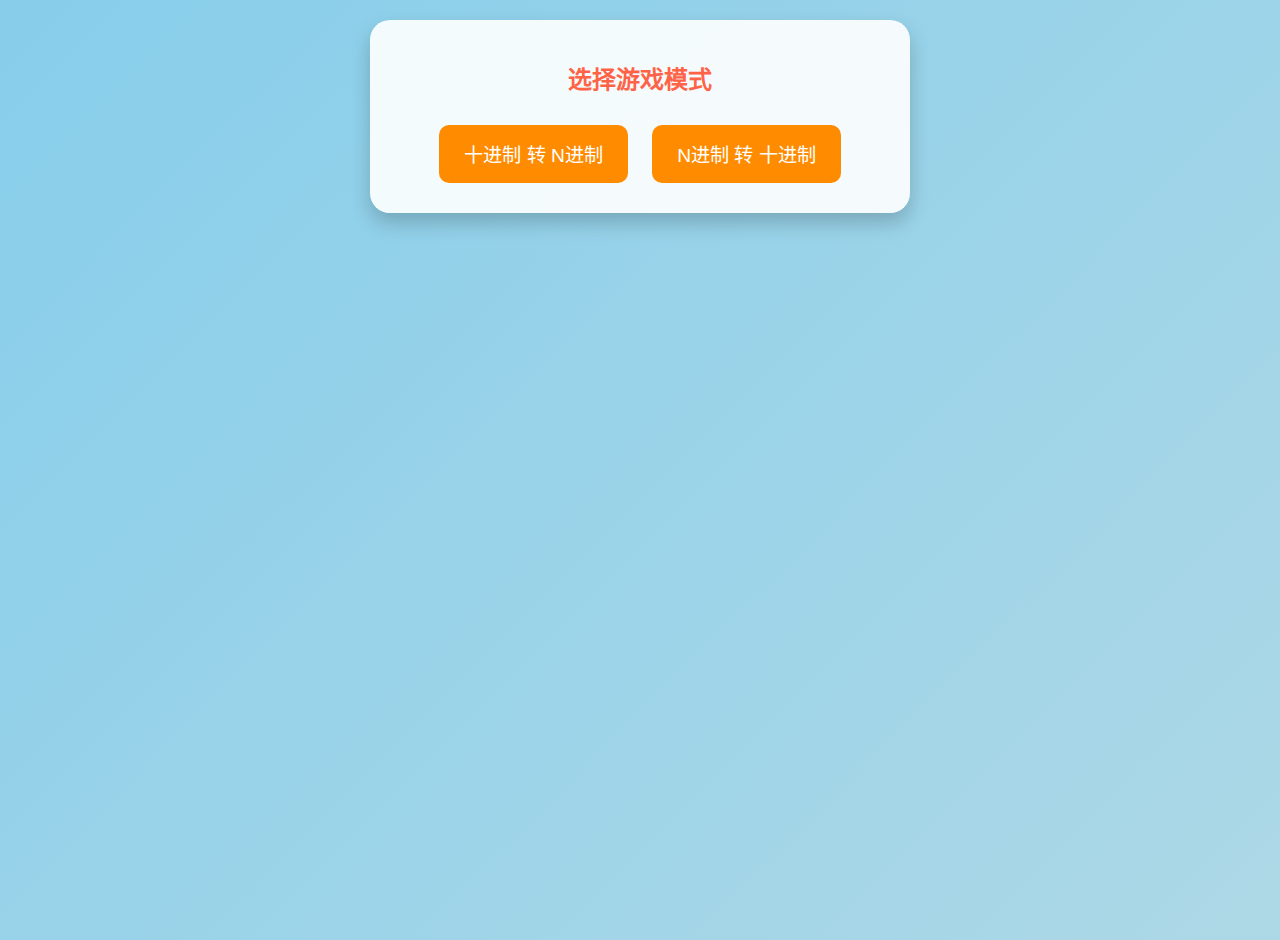
<file: 进制转换.html>
<!DOCTYPE html>
<html lang="zh-CN">
<head>
    <meta charset="UTF-8">
    <meta name="viewport" content="width=device-width, initial-scale=1.0">
    <title>进制转换小游戏 - 水桶大挑战 (含4进制)</title>
    <style>
        body {
            font-family: 'Comic Sans MS', 'Chalkboard SE', 'Arial', sans-serif;
            display: flex; flex-direction: column; align-items: center;
            justify-content: flex-start; min-height: 100vh; margin: 0;
            padding-top: 20px; padding-bottom: 20px; 
            background: linear-gradient(135deg, #87CEEB 0%, #ADD8E6 100%);
            color: #333; overflow-x: hidden;
        }

        .mode-selection-container, .game-main-content { 
            background-color: rgba(255, 255, 255, 0.9); padding: 20px;
            border-radius: 20px; box-shadow: 0 10px 20px rgba(0, 0, 0, 0.2);
            text-align: center; width: 90%;
        }
        .mode-selection-container { max-width: 500px; margin-bottom: 30px; }
        .game-main-content {
            max-width: 1300px; 
            position: relative;
            display: none;  
            flex-direction: column;
            align-items: center;
        }
        
        .mode-selection-container h2 { color: #FF6347; margin-bottom: 20px; }
        .mode-button {
            background-color: #FF8C00; color: white; border: none;
            padding: 15px 25px; font-size: 1.2em; border-radius: 10px;
            cursor: pointer; margin: 10px;
            transition: background-color 0.3s, transform 0.2s;
        }
        .mode-button:hover { background-color: #FFA500; transform: scale(1.05); }

        h1 { color: #FF6347; text-shadow: 2px 2px #FFD700; margin-bottom: 20px; }
        .controls {
            order: 1; 
            width: 100%; 
            margin-bottom: 20px; display: flex; justify-content: center;
            align-items: center; gap: 10px; 
            flex-wrap: wrap;
        }
        .controls label, .controls input, .controls select, .controls button {
            padding: 10px; border-radius: 8px; border: 2px solid #4682B4; font-size: 1em;
            margin: 5px; 
        }
        .controls input[type="number"] { width: 100px; }
        .controls button { 
            background-color: #32CD32; color: white; cursor: pointer;
            transition: background-color 0.3s ease, transform 0.1s ease;
        }
        .controls button:hover { background-color: #228B22; }
        .controls button:active { transform: scale(0.95); }
        
        #back-to-mode-select-top { 
            background-color: #FF6347; color:white;
        }
        
        .n-to-10-controls { margin-top: 20px; } 
        #calculate-n-to-10 {
            background-color: #1E90FF; font-size: 1.1em; padding: 12px 20px;
        }
        #calculate-n-to-10:hover { background-color: #0073e6; }
        #calculate-n-to-10:disabled { background-color: #cccccc; cursor:not-allowed; }


        .water-tank-container {
            width: 150px; height: 250px; background-color: #E0E0E0;
            border: 5px solid #A9A9A9; border-radius: 10px 10px 0 0;
            margin: 20px auto; position: relative; overflow: hidden;
            box-shadow: inset 0 0 10px rgba(0,0,0,0.3);
        }
        .water-level {
            background: linear-gradient(to bottom, #1E90FF, #00BFFF); width: 100%;
            position: absolute; bottom: 0; transition: height 0.5s ease-out;
        }
        .water-level::before, .water-level::after { content: ""; position: absolute; width: 200%; height: 20px; background-color: rgba(255,255,255,0.3); border-radius: 50%; animation: wave 3s infinite linear; }
        .water-level::before { left: -50%; top: -10px; opacity: 0.8; }
        .water-level::after { left: -55%; top: -13px; opacity: 0.5; animation-duration: 3.5s; }
        @keyframes wave {  0% { transform: translateX(0); } 50% { transform: translateX(-25px); } 100% { transform: translateX(0); }  }

        #total-water-display {
            font-size: 1.2em; font-weight: bold; color: #0077CC;
            margin-top: 5px; 
            margin-bottom: 20px;
        }

        .buckets-area {
            width: 100%; 
            display: flex; justify-content: center; align-items: flex-start;
            flex-wrap: wrap; gap: 12px; 
            margin-top: 10px; margin-bottom:20px; padding: 10px; border: 1px dashed #ccc;
            border-radius: 10px; min-height: 280px;
        }
        .bucket-group {
            display: flex; gap: 8px; 
            align-items: flex-start;
            padding: 5px; border-radius: 5px;
        }
        .decimal-separator { 
            font-size: 2.5em; align-self: flex-end; 
            padding-bottom: 40px; line-height: 1;
            color: #555; font-weight: bold; margin: 0 2px; 
        }

        .bucket-container {
            display: flex; flex-direction: column; align-items: center;
            position: relative; min-width: 65px; 
            padding: 5px;
            border-radius: 8px;
            transition: background-color 0.3s, box-shadow 0.3s;
        }
        .bucket-container.highlighted {
            background-color: rgba(255, 215, 0, 0.3); 
            box-shadow: 0 0 10px rgba(255, 215, 0, 0.7);
        }
        .bucket-container.processed {
            opacity: 0.6;
        }


        .carry-button-wrapper { height: 35px; width: 100%; position: relative; margin-bottom: 0; }
        .carry-button { position: absolute; top: 50%; left: 50%; transform: translate(-50%, -50%); background-color: #FFA500; color: white; border: none; border-radius: 50%; width: 30px; height: 30px; font-size: 1.2em; font-weight: bold; cursor: pointer; display: flex; align-items: center; justify-content: center; box-shadow: 0 2px 5px rgba(0,0,0,0.2); transition: background-color 0.3s, transform 0.2s; animation: bounce 1s infinite alternate; z-index: 20; }
        .carry-button:hover { background-color: #FF8C00; transform: translate(-50%, -50%) scale(1.1); }
        @keyframes bounce { from { transform: translate(-50%, -50%) translateY(0); } to { transform: translate(-50%, -50%) translateY(-3px); } }
        .stacked-icons-container { width: 30px; height: 70px; position: relative; margin: 0 auto 5px auto; pointer-events: none; }
        .stacked-icon { font-size: 16px; line-height: 1; text-shadow: 1px 1px 2px rgba(0,0,0,0.2); position: absolute; left: 50%; transform: translateX(-50%); opacity: 0.95; transition: bottom 0.2s ease-out, opacity 0.2s ease-out; }
        .icon-overflow-indicator { position: absolute; left: 50%; transform: translateX(-50%); font-size: 0.8em; color: #333; font-weight: bold; background-color: rgba(255,255,255,0.85); padding: 1px 4px; border-radius: 4px; z-index: 10; }
        .count-adjust-buttons { display: flex; justify-content: center; align-items: center; gap: 5px; margin-top: 8px; }
        .count-adjust-button { background-color: #778899; color: white; border: none; border-radius: 50%; width: 22px; height: 22px; font-size: 0.9em; font-weight: bold; cursor: pointer; display: flex; align-items: center; justify-content: center; transition: background-color 0.2s; padding: 0; }
        .count-adjust-button:hover { background-color: #506070; }
        .count-adjust-button:disabled { background-color: #cccccc; cursor: not-allowed;}
        .bucket { width: 60px; height: 80px; background-image: url('data:image/svg+xml;utf8,<svg xmlns="http://www.w3.org/2000/svg" viewBox="0 0 100 120"><path d="M10 10 L20 110 H80 L90 10 H10 Z" fill="%23CD853F" stroke="%238B4513" stroke-width="5"/><line x1="5" y1="20" x2="95" y2="20" stroke="%23A0522D" stroke-width="8"/><ellipse cx="50" cy="15" rx="48" ry="8" fill="rgba(0,0,0,0.1)"/></svg>'); background-size: contain; background-repeat: no-repeat; background-position: center; cursor: pointer; transition: transform 0.2s ease-out; position: relative; }
        .bucket.no-click { cursor: default; } 
        .bucket:hover:not(.no-click) { transform: scale(1.1); }
        .bucket:active:not(.no-click) { transform: scale(1.05); }
        .bucket-label { font-size: 0.8em; color: #555; margin-top: 5px; text-align: center; }
        .bucket-label strong { color: #000; }
        .bucket-label sup, .bucket-label sub { font-size: 0.8em; }
        .bucket-counter { font-size: 1.2em; color: #D2691E; font-weight: bold; margin-top: 5px; min-height: 1.5em; }
        
        .message-area { width:100%; margin-top: 20px; font-size: 1.1em; color: #DC143C; font-weight: bold; min-height: 2.5em; transition: opacity 0.5s ease; }
        .message-area sup, .message-area sub { font-size: 0.85em; }
        .result-area { width:90%; max-width:800px; margin-top: 20px; padding: 15px; background-color: #FFFACD; border: 2px dashed #FFD700; border-radius: 10px; font-size: 1.2em; word-break: break-all; }
        .result-area strong { color: #228B22; } .result-area sub { font-size: 0.8em; }

        .water-particle { position: absolute; width: 10px; height: 10px; background-color: #1E90FF; border-radius: 50%; animation-name: drop; animation-duration: 0.6s; animation-timing-function: cubic-bezier(0.3, 0, 0.8, 0.4); animation-fill-mode: forwards; z-index: 1000; pointer-events: none; opacity: 1; }
        
        .confetti { position: fixed; width: 10px; height: 10px; background-color: red; opacity: 0.7; animation: fall 3s linear forwards; pointer-events: none; }
        @keyframes fall { to { transform: translateY(100vh) rotate(720deg); opacity: 0; } }

        /* Default Order (for 10-to-N primarily) */
        .controls { order: 1; }
        .water-tank-container { order: 2; }
        #total-water-display { order: 3; margin-top: 5px; } 
        .buckets-area { order: 4; }
        .n-to-10-controls { order: 5; } 
        .message-area { order: 6; }
        .result-area { order: 7; }

        /* Mode-specific styles */
        .mode-10-to-n .n-to-10-specific { display: none; }
        .mode-n-to-10 .ten-to-n-specific { display: none; }
        .mode-n-to-10 .carry-button-wrapper { display: none; }

        .mode-n-to-10 .controls { order: 1; } 
        .mode-n-to-10 .buckets-area { order: 2; margin-top: 20px; margin-bottom: 10px;} 
        .mode-n-to-10 .n-to-10-controls { order: 3; margin-bottom: 20px;} 
        .mode-n-to-10 .water-tank-container { order: 4; margin-top: 10px; } 
        .mode-n-to-10 #total-water-display { order: 5; margin-top: 5px; } 
        .mode-n-to-10 .message-area { order: 6; }
        .mode-n-to-10 .result-area { order: 7; }
    </style>
</head>
<body>
    <div class="mode-selection-container" id="mode-selector-container">
        <h2>选择游戏模式</h2>
        <button class="mode-button" id="select-10-to-n">十进制 转 N进制</button>
        <button class="mode-button" id="select-n-to-10">N进制 转 十进制</button>
    </div>

    <div class="game-main-content" id="game-area"> 
        <h1 id="game-title">水桶大挑战 - 进制转换！</h1>
        <div class="controls">
            <span class="ten-to-n-specific">
                <label for="initial-water">初始水量 (可小数):</label>
                <input type="number" id="initial-water" value="10.75" step="any" min="0">
            </span>
            <label for="base-selector">选择进制 (N):</label>
            <select id="base-selector">
                <option value="2">二进制 (2)</option>
                <option value="4">四进制 (4)</option> <!-- Added 4-base -->
                <option value="8">八进制 (8)</option>
                <option value="10">十进制 (10)</option>
                <option value="16">十六进制 (16)</option>
            </select>
            <button id="start-game">开始/重置游戏</button>
            <button id="back-to-mode-select-top">返回模式选择</button> 
        </div>

        <div class="water-tank-container" id="water-tank-visual">
            <div class="water-level" id="water-level"></div>
        </div>
        <div id="total-water-display">总水量: 0 升</div>

        <div class="buckets-area" id="buckets-area"></div>

        <div class="n-to-10-controls n-to-10-specific">
            <button id="calculate-n-to-10">开始计算 (最高位优先)</button>
        </div>

        <div class="message-area" id="message-area"></div>
        <div class="result-area" id="result-area">结果将显示在这里！</div>
    </div>

    <script>
        // --- DOM Elements ---
        const modeSelectorContainer = document.getElementById('mode-selector-container');
        const gameArea = document.getElementById('game-area');
        const select10ToNButton = document.getElementById('select-10-to-n');
        const selectNTo10Button = document.getElementById('select-n-to-10');
        const backToModeSelectButtonTop = document.getElementById('back-to-mode-select-top'); 
        
        const gameTitle = document.getElementById('game-title');
        const initialWaterInput = document.getElementById('initial-water');
        const baseSelector = document.getElementById('base-selector');
        const startGameButton = document.getElementById('start-game');
        const waterTankVisual = document.getElementById('water-tank-visual');
        const waterLevelDiv = document.getElementById('water-level');
        const totalWaterDisplay = document.getElementById('total-water-display');
        const bucketsArea = document.getElementById('buckets-area');
        const calculateNTo10Button = document.getElementById('calculate-n-to-10');
        const messageArea = document.getElementById('message-area');
        const resultArea = document.getElementById('result-area');
        const gameContainerForParticles = document.getElementById('game-area'); 

        // --- Game State & Constants ---
        let currentGamemode = null; 
        let totalWater = 0;
        let currentBase = 2;
        let bucketData = []; 
        let nTo10CalculationStep = -1; 
        let nTo10BucketsToProcess = []; 

        const EPSILON = 1e-9; 
        const CALCULATION_PRECISION = 10;
        const DISPLAY_PRECISION = 5;
        const MAX_INTEGER_BUCKETS_CONFIG = 7; 
        const MAX_FRACTIONAL_BUCKETS_CONFIG = 4;
        const MAX_VISUAL_ICONS = 5; 
        const ICON_FONT_SIZE_PX = 16;
        const ICON_LINE_HEIGHT_MULTIPLIER = 1;
        const ICON_SPACING_PX = -4;
        const BUCKET_EMOJI = '🪣';


        // --- Mode Selection & Event Listeners ---
        select10ToNButton.addEventListener('click', () => setupGameMode('10-to-n'));
        selectNTo10Button.addEventListener('click', () => setupGameMode('n-to-10'));
        backToModeSelectButtonTop.addEventListener('click', () => { 
            gameArea.style.display = 'none';
            modeSelectorContainer.style.display = 'block';
            currentGamemode = null;
            document.body.className = ''; 
            resetNTo10State();
        });
        startGameButton.addEventListener('click', startGame);
        calculateNTo10Button.addEventListener('click', processNextNTo10Step);


        function setupGameMode(mode) { 
            currentGamemode = mode;
            modeSelectorContainer.style.display = 'none';
            gameArea.style.display = 'flex'; 
            document.body.className = ''; 
            document.body.classList.add(mode === '10-to-n' ? 'mode-10-to-n' : 'mode-n-to-10');

            if (mode === '10-to-n') {
                gameTitle.textContent = '水桶挑战 - 十进制 转 N进制';
                totalWaterDisplay.textContent = '剩余水量: 0 升';
                initialWaterInput.value = "10.75";
                resultArea.innerHTML = "转换结果将显示在这里！";
            } else { 
                gameTitle.textContent = '水桶挑战 - N进制 转 十进制';
                totalWaterDisplay.textContent = '大水缸当前水量: 0 升'; 
                resultArea.innerHTML = "请设置各桶数量后，点击按钮逐步计算。";
            }
            resetNTo10State(); 
            startGame(); 
        }

        function resetNTo10State() {
            nTo10CalculationStep = -1;
            nTo10BucketsToProcess = [];
            calculateNTo10Button.textContent = '开始计算 (最高位优先)';
            calculateNTo10Button.disabled = false;
            document.querySelectorAll('.bucket-container.highlighted, .bucket-container.processed').forEach(el => {
                el.classList.remove('highlighted', 'processed');
            });
        }

        function startGame() { 
            currentBase = parseInt(baseSelector.value);
            
            if (currentGamemode === '10-to-n') {
                totalWater = parseFloat(initialWaterInput.value);
                if (isNaN(totalWater) || totalWater < 0) {
                    showMessage("请输入有效的初始水量！", true); return;
                }
                totalWater = parseFloat(totalWater.toFixed(CALCULATION_PRECISION));
            } else { 
                totalWater = 0; 
            }
            initialTankCapacity = currentGamemode === '10-to-n' 
                ? Math.max(totalWater, 1) 
                : 100; 

            generateAndFilterBuckets(); 
            generateBucketsHTML();      
            updateDisplay();

            if (currentGamemode === '10-to-n') {
                showMessage("游戏开始！点击水桶装水吧！");
            } else {
                showMessage("请调整各桶的计数，然后点击按钮逐步计算。");
                resetNTo10State(); 
            }
        }

        function generateAndFilterBuckets() {
            bucketData = []; 
            let tempPotentialBuckets = [];

            let maxIntBuckets = MAX_INTEGER_BUCKETS_CONFIG;
            if (currentBase === 2) maxIntBuckets = 9; 
            else if (currentBase === 8 || currentBase === 4) maxIntBuckets = 8; // 4-base similar to 8-base for count
            else if (currentBase === 16) maxIntBuckets = 6; 

            let maxFracBuckets = MAX_FRACTIONAL_BUCKETS_CONFIG;
            if (currentBase === 16) maxFracBuckets = 3; 

            for (let i = maxFracBuckets; i >= 1; i--) {
                tempPotentialBuckets.push({ power: -i, value: Math.pow(currentBase, -i), count: 0 });
            }
            tempPotentialBuckets.push({ power: 0, value: 1, count: 0 }); 
            for (let i = 1; i <= maxIntBuckets; i++) {
                tempPotentialBuckets.push({ power: i, value: Math.pow(currentBase, i), count: 0 });
            }
            
            tempPotentialBuckets.sort((a, b) => a.power - b.power);

            const minRelevantValueForDisplay = 1 / Math.pow(10, DISPLAY_PRECISION + 2);

            bucketData = tempPotentialBuckets.filter(b => {
                if (b.power === 0) return true; 

                if (b.power < 0 && b.value < minRelevantValueForDisplay && Math.abs(b.power) > Math.max(1, maxFracBuckets -1) ) {
                    return false;
                }

                if (currentGamemode === '10-to-n') {
                    if (totalWater === 0 && b.power > 0 && b.power !==0) return false; 
                    if (totalWater > 0 && b.power > 0 && b.value > totalWater * currentBase * 1.8 && b.power > 1) { 
                        return false;
                    }
                    if (totalWater > 0 && totalWater < 1 && b.power < 0 && b.value < totalWater / Math.pow(currentBase, Math.max(1,maxFracBuckets-1)) && Math.abs(b.power) > 1) {
                         return false;
                    }
                }
                return true;
            });
            
            bucketData.forEach(b => {
                b.value = parseFloat(b.value.toFixed(CALCULATION_PRECISION));
            });
        }

        function generateBucketsHTML() { 
            bucketsArea.innerHTML = ''; 
            if (bucketData.length === 0) return;

            const integerBucketGroup = document.createElement('div');
            integerBucketGroup.classList.add('bucket-group', 'integer-buckets');
            const fractionalBucketGroup = document.createElement('div');
            fractionalBucketGroup.classList.add('bucket-group', 'fractional-buckets');

            const createBucketHTML = (bucketInfo, indexInGlobalArray) => {
                const bucketContainer = document.createElement('div');
                bucketContainer.classList.add('bucket-container');
                
                const carryButtonWrapper = document.createElement('div');
                carryButtonWrapper.classList.add('carry-button-wrapper');
                carryButtonWrapper.id = `carry-wrapper-${bucketInfo.power}`;
                bucketContainer.appendChild(carryButtonWrapper);

                const iconsContainer = document.createElement('div');
                iconsContainer.classList.add('stacked-icons-container');
                iconsContainer.id = `icons-${bucketInfo.power}`;
                bucketContainer.appendChild(iconsContainer);

                const bucketDiv = document.createElement('div');
                bucketDiv.classList.add('bucket');
                bucketDiv.dataset.index = indexInGlobalArray; 
                if (currentGamemode === '10-to-n') {
                    bucketDiv.title = `点击装 ${formatBucketValue(bucketInfo.value)} 升水`;
                    bucketDiv.addEventListener('click', () => fillBucket(indexInGlobalArray, bucketDiv));
                } else {
                    bucketDiv.title = `调整此桶数量`;
                    bucketDiv.classList.add('no-click');
                }
                bucketContainer.appendChild(bucketDiv);
                
                const label = document.createElement('div');
                label.classList.add('bucket-label');
                label.innerHTML = `<strong>${formatBucketValue(bucketInfo.value)}L</strong> (${currentBase}<sup>${bucketInfo.power}</sup>)`;
                bucketContainer.appendChild(label);
                
                const counter = document.createElement('div');
                counter.classList.add('bucket-counter');
                counter.id = `counter-${bucketInfo.power}`;
                counter.textContent = bucketInfo.count; 
                bucketContainer.appendChild(counter);

                if (currentGamemode === 'n-to-10') {
                    const adjustContainer = document.createElement('div');
                    adjustContainer.classList.add('count-adjust-buttons');
                    const minusBtn = document.createElement('button');
                    minusBtn.classList.add('count-adjust-button');
                    minusBtn.textContent = '-';
                    minusBtn.addEventListener('click', () => adjustBucketCount(indexInGlobalArray, -1));
                    const plusBtn = document.createElement('button');
                    plusBtn.classList.add('count-adjust-button');
                    plusBtn.textContent = '+';
                    plusBtn.addEventListener('click', () => adjustBucketCount(indexInGlobalArray, 1));
                    adjustContainer.appendChild(minusBtn);
                    adjustContainer.appendChild(plusBtn);
                    bucketContainer.appendChild(adjustContainer);
                }
                return bucketContainer;
            };

            bucketData.filter(b => b.power >= 0)
                      .sort((a, b) => b.power - a.power) 
                      .forEach(bInfo => {
                          const globalIndex = bucketData.findIndex(gb => gb.power === bInfo.power);
                          integerBucketGroup.appendChild(createBucketHTML(bInfo, globalIndex));
                      });

            bucketData.filter(b => b.power < 0)
                      .sort((a, b) => b.power - a.power)  
                      .forEach(bInfo => {
                          const globalIndex = bucketData.findIndex(gb => gb.power === bInfo.power);
                          fractionalBucketGroup.appendChild(createBucketHTML(bInfo, globalIndex));
                      });
            
            if (integerBucketGroup.children.length > 0) bucketsArea.appendChild(integerBucketGroup);
            if (integerBucketGroup.children.length > 0 && fractionalBucketGroup.children.length > 0) {
                 const separator = document.createElement('div');
                 separator.classList.add('decimal-separator');
                 separator.textContent = ".";
                 if (integerBucketGroup.nextSibling) {
                    bucketsArea.insertBefore(separator, integerBucketGroup.nextSibling);
                 } else {
                    bucketsArea.appendChild(separator);
                 }
            }
            if (fractionalBucketGroup.children.length > 0) bucketsArea.appendChild(fractionalBucketGroup);
        }
        
        function formatBucketValue(value) { 
            if (value >= 1 || value === 0) return value.toString();
            let s = value.toFixed(DISPLAY_PRECISION + 2);
            s = parseFloat(s).toString();
            return s.length > 7 ? value.toPrecision(2) : s;
        }

        function fillBucket(index, bucketElement) { 
            if (currentGamemode !== '10-to-n') return;
            if (index < 0 || index >= bucketData.length) { console.error("Invalid bucket index in fillBucket:", index); return; }
            const bucketInfo = bucketData[index];
            const valueToFill = bucketInfo.value;

            if (totalWater >= valueToFill - EPSILON) {
                animateWaterTransfer(bucketElement, true); 
                totalWater -= valueToFill;
                totalWater = parseFloat(totalWater.toFixed(CALCULATION_PRECISION));
                if (Math.abs(totalWater) < EPSILON) totalWater = 0;
                bucketInfo.count++;
                showMessage(`${formatBucketValue(valueToFill)}升水已装入！`, false, true);
                updateDisplay();
                checkWinCondition();
            } else {
                showMessage(`水不够啦！这个桶需要 ${formatBucketValue(valueToFill)} 升水。`, true);
                if(bucketElement) {
                    bucketElement.style.animation = 'shake 0.5s';
                    setTimeout(() => bucketElement.style.animation = '', 500);
                }
            }
        }

        function adjustBucketCount(index, delta) { 
            if (currentGamemode !== 'n-to-10' || index < 0 || index >= bucketData.length) { console.error("Invalid bucket index in adjust:", index); return; }
            const bucketInfo = bucketData[index];
            const newCount = bucketInfo.count + delta;
            if (newCount >= 0 && newCount < currentBase) {
                bucketInfo.count = newCount;
                if (nTo10CalculationStep !== -1) {
                    totalWater = 0; 
                    resetNTo10State();
                    showMessage("水桶数量已更改，请重新开始计算。", false);
                }
                const counterEl = document.getElementById(`counter-${bucketInfo.power}`);
                if(counterEl) {
                    counterEl.style.transform = 'scale(1.2)';
                    setTimeout(() => counterEl.style.transform = 'scale(1)', 150);
                }
                updateDisplay(); 
            } else if (newCount < 0) {
                showMessage("桶数不能小于0！", true, true);
            } else { 
                showMessage(`在这个进制下，单个桶的计数不能超过 ${currentBase - 1}！`, true, true);
            }
        }
        
        const styleSheet = document.styleSheets[0];
        if (styleSheet) { 
            try { 
                styleSheet.insertRule(`@keyframes shake { 0%, 100% { transform: translateX(0); } 25% { transform: translateX(-5px); } 75% { transform: translateX(5px); } }`, styleSheet.cssRules.length);
            } catch (e) { console.warn("Shake animation rule error:", e); }
        }

        function carryOver(index) { 
            if (currentGamemode !== '10-to-n' || index < 0 || index + 1 >= bucketData.length) { console.error("Invalid index for carryOver:", index, "bucketData.length:", bucketData.length); return; }
            const currentBucket = bucketData[index];
            const nextBucket = bucketData[index+1]; 

            if (!currentBucket || !nextBucket) { console.error("Bucket not found for carryOver"); return;}

            if (currentBucket.count >= currentBase) {
                const currentBucketEl = document.querySelector(`.bucket[data-index="${index}"]`);
                const nextBucketEl = document.querySelector(`.bucket[data-index="${index+1}"]`);
                if(currentBucketEl && nextBucketEl) animateBucketPour(currentBucketEl, nextBucketEl);

                currentBucket.count -= currentBase;
                nextBucket.count++;
                showMessage(`进位成功！从 ${currentBase}<sup>${currentBucket.power}</sup> 桶进位到 ${currentBase}<sup>${nextBucket.power}</sup> 桶。`);
                updateDisplay();
                checkWinCondition();
            }
        }

        function updateDisplay() {
            let waterPercentage;
            if (currentGamemode === '10-to-n') {
                let currentInitialWater = parseFloat(initialWaterInput.value);
                if (isNaN(currentInitialWater) || currentInitialWater < 0) currentInitialWater = 0;
                initialTankCapacity = Math.max(totalWater, 1, currentInitialWater); 
                waterPercentage = initialTankCapacity > 0 ? (totalWater / initialTankCapacity) * 100 : 0;
                totalWaterDisplay.textContent = `剩余水量: ${totalWater.toFixed(DISPLAY_PRECISION)} 升`;
            } else { 
                let potentialMax = 0; 
                bucketData.forEach(b => potentialMax += (currentBase -1) * b.value);
                initialTankCapacity = Math.max(1, potentialMax, totalWater); 
                
                waterPercentage = initialTankCapacity > 0 ? (totalWater / initialTankCapacity) * 100 : 0;
                totalWaterDisplay.textContent = `大水缸当前水量: ${totalWater.toFixed(DISPLAY_PRECISION)} 升`; 
            }
            waterLevelDiv.style.height = `${Math.min(waterPercentage, 100)}%`;

            bucketData.forEach((bucketInfo, i) => { 
                const counterDiv = document.getElementById(`counter-${bucketInfo.power}`);
                if (counterDiv) counterDiv.textContent = bucketInfo.count;

                const carryWrapper = document.getElementById(`carry-wrapper-${bucketInfo.power}`);
                if (carryWrapper) {
                    carryWrapper.innerHTML = ''; 
                    if (currentGamemode === '10-to-n' && bucketInfo.count >= currentBase && i + 1 < bucketData.length) {
                        const carryBtn = document.createElement('button');
                        carryBtn.classList.add('carry-button');
                        carryBtn.innerHTML = '⇧';
                        carryBtn.title = `进位到 ${currentBase}<sup>${bucketData[i+1].power}</sup> 桶`;
                        carryBtn.onclick = () => carryOver(i); 
                        carryWrapper.appendChild(carryBtn);
                    }
                }
                
                const iconsCtrl = document.getElementById(`icons-${bucketInfo.power}`);
                if (iconsCtrl) {
                    iconsCtrl.innerHTML = ''; 
                    const count = bucketInfo.count;
                    const iconsToRender = Math.min(count, MAX_VISUAL_ICONS);
                    for (let k = 0; k < iconsToRender; k++) {
                        const icon = document.createElement('div');
                        icon.classList.add('stacked-icon');
                        icon.textContent = BUCKET_EMOJI;
                        const emojiApproxHeight = ICON_FONT_SIZE_PX * ICON_LINE_HEIGHT_MULTIPLIER;
                        icon.style.bottom = `${k * (emojiApproxHeight + ICON_SPACING_PX)}px`;
                        iconsCtrl.appendChild(icon);
                    }
                    if (count > MAX_VISUAL_ICONS) {
                        const moreIndicator = document.createElement('div');
                        moreIndicator.classList.add('icon-overflow-indicator');
                        moreIndicator.textContent = `+${count - MAX_VISUAL_ICONS}`;
                        const emojiApproxHeight = ICON_FONT_SIZE_PX * ICON_LINE_HEIGHT_MULTIPLIER;
                        moreIndicator.style.bottom = `${iconsToRender * (emojiApproxHeight + ICON_SPACING_PX)}px`;
                        iconsCtrl.appendChild(moreIndicator);
                    }
                }

                if (currentGamemode === 'n-to-10') {
                    const bucketContainerElement = document.querySelector(`.bucket[data-index="${i}"]`)?.closest('.bucket-container');
                    if (bucketContainerElement) {
                        const minusBtn = bucketContainerElement.querySelector('.count-adjust-button:first-child');
                        const plusBtn = bucketContainerElement.querySelector('.count-adjust-button:last-child');
                        if (minusBtn) minusBtn.disabled = bucketInfo.count <= 0 || nTo10CalculationStep !== -1; 
                        if (plusBtn) plusBtn.disabled = bucketInfo.count >= currentBase - 1 || nTo10CalculationStep !== -1; 
                    }
                }
            });
             if (currentGamemode === '10-to-n') display10ToNResult();
        }
        
        function getHexDigit(digit) { 
            if (currentBase === 16 && digit >= 10 && digit <= 15) return String.fromCharCode(55 + digit);
            if (digit >= currentBase) return `(${digit}?)`; 
            return digit.toString();
        }

        function display10ToNResult() {
            let integerPartStr = ""; 
            let fractionalPartStr = "";
            
            let firstIntDigitFound = false;
            bucketData.filter(b => b.power >= 0)
                      .sort((a,b) => b.power - a.power) 
                      .forEach(bucket => {
                          const digit = getHexDigit(bucket.count);
                          if (bucket.power === 0 || firstIntDigitFound || digit !== "0" ) { 
                            integerPartStr += digit; 
                            if (digit !== "0" || bucket.power === 0) firstIntDigitFound = true; // Ensure 0. becomes 0.
                          }
                      });
            if (integerPartStr === "" && bucketData.some(b => b.power === 0)) { // If only n^0 was 0 and it was the only int part
                integerPartStr = "0";
            } else if (integerPartStr === "" && !bucketData.some(b => b.power === 0)) {
                 integerPartStr = "0"; 
            }


            let lastNonZeroFracIndex = -1;
            const fracBuckets = bucketData.filter(b => b.power < 0).sort((a,b) => b.power - a.power); 
            
            fracBuckets.forEach((bucket, idx) => {
                const digit = getHexDigit(bucket.count);
                fractionalPartStr += digit;
                if (digit !== "0") {
                    lastNonZeroFracIndex = idx;
                }
            });

            if (lastNonZeroFracIndex !== -1) {
                fractionalPartStr = fractionalPartStr.substring(0, lastNonZeroFracIndex + 1);
            } else {
                fractionalPartStr = ""; 
            }

            let finalResult = integerPartStr;
            if (fractionalPartStr.length > 0) {
                finalResult += "." + fractionalPartStr;
            }
            
            let initialDVal = "0";
            if (initialWaterInput.value && !isNaN(parseFloat(initialWaterInput.value))) {
                initialDVal = parseFloat(initialWaterInput.value).toFixed(DISPLAY_PRECISION);
                initialDVal = parseFloat(initialDVal).toString(); 
            }
            resultArea.innerHTML = `十进制数 ${initialDVal} 转换为 <strong>${currentBase}进制</strong> 是: <strong>${finalResult}<sub>(${currentBase})</sub></strong>`;
        }
        
        function processNextNTo10Step() {
            if (currentGamemode !== 'n-to-10') return;

            if (nTo10CalculationStep === -1) {
                totalWater = 0; 
                updateDisplay(); 

                nTo10BucketsToProcess = bucketData
                    .filter(b => b.count > 0)
                    .sort((a, b) => b.power - a.power); 

                if (nTo10BucketsToProcess.length === 0) {
                    showMessage("没有水可以倒入水缸！请先在水桶中设置数量。", true);
                    resultArea.innerHTML = `N进制数 0<sub>(${currentBase})</sub> 转换为 十进制 是: <strong>0</strong>`;
                    return;
                }
                nTo10CalculationStep = 0;
                calculateNTo10Button.textContent = `倒入下一个桶的水`;
                document.querySelectorAll('.count-adjust-button').forEach(btn => btn.disabled = true);
            }

            if (nTo10CalculationStep >= nTo10BucketsToProcess.length) {
                const finalNBaseString = buildNBaseString();
                resultArea.innerHTML = `<strong>${currentBase}进制</strong> 数 ${finalNBaseString}<sub>(${currentBase})</sub> 转换为 <strong>十进制</strong> 是: <strong>${totalWater.toFixed(DISPLAY_PRECISION)}</strong>`;
                showMessage("所有水桶已计算完毕！", false);
                calculateNTo10Button.textContent = '计算完成';
                calculateNTo10Button.disabled = true;
                if (totalWater > EPSILON) triggerConfetti();
                document.querySelectorAll('.bucket-container.highlighted').forEach(el => el.classList.remove('highlighted'));
                document.querySelectorAll('.bucket-container.processed').forEach(el => el.classList.remove('processed'));
                return;
            }

            const bucketToProcessInfo = nTo10BucketsToProcess[nTo10CalculationStep];
            const bucketGlobalIndex = bucketData.findIndex(b => b.power === bucketToProcessInfo.power);
            const bucketElement = document.querySelector(`.bucket[data-index="${bucketGlobalIndex}"]`);
            const bucketContainerElement = bucketElement?.closest('.bucket-container');

            document.querySelectorAll('.bucket-container.highlighted').forEach(el => {
                el.classList.remove('highlighted');
                el.classList.add('processed');
            });
            if (bucketContainerElement) {
                bucketContainerElement.classList.remove('processed'); // Remove processed if re-highlighting
                bucketContainerElement.classList.add('highlighted');
            }


            if (bucketToProcessInfo && bucketToProcessInfo.count > 0) {
                const addedWater = bucketToProcessInfo.count * bucketToProcessInfo.value;
                
                if (bucketElement) {
                    animateWaterTransfer(bucketElement, false, bucketToProcessInfo.count);
                }
                
                setTimeout(() => {
                    totalWater += addedWater;
                    totalWater = parseFloat(totalWater.toFixed(CALCULATION_PRECISION));
                    
                    let calculationStepMsg = `倒入 ${currentBase}<sup>${bucketToProcessInfo.power}</sup> 桶 (${formatBucketValue(bucketToProcessInfo.value)}L/个): `;
                    calculationStepMsg += `${bucketToProcessInfo.count} × ${formatBucketValue(bucketToProcessInfo.value)}L = ${addedWater.toFixed(DISPLAY_PRECISION)}L<br>`;
                    calculationStepMsg += `大水缸当前总量: ${totalWater.toFixed(DISPLAY_PRECISION)}L`;
                    showMessage(calculationStepMsg, false, true); // Make it temporary so next step message replaces it
                    updateDisplay(); 

                    if (nTo10CalculationStep === nTo10BucketsToProcess.length - 1) {
                        calculateNTo10Button.textContent = '查看最终结果';
                    }

                }, 300); 
            }
            
            nTo10CalculationStep++;
        }

        function buildNBaseString() { 
            let intPartN = ""; let fracPartN = ""; let firstIntFoundN = false;
            bucketData.filter(b => b.power >= 0)
                      .sort((a,b) => b.power - a.power) 
                      .forEach(b => {
                        const digitN = getHexDigit(b.count);
                        if (digitN !== "0" || firstIntFoundN || b.power === 0) {
                            intPartN += digitN;
                            if (digitN !== "0" || b.power ===0) firstIntFoundN = true;
                        }
                      });
            if (intPartN === "" && bucketData.some(b => b.power === 0)) intPartN = "0"; 
            else if (intPartN === "") intPartN = "0";


            let lastNonZeroFracIdxN = -1;
            const fracBucketsN = bucketData.filter(b => b.power < 0).sort((a,b) => b.power - a.power); 
            fracBucketsN.forEach((b, idx) => {
                const digitN = getHexDigit(b.count);
                fracPartN += digitN;
                if (digitN !== "0") lastNonZeroFracIdxN = idx;
            });
             if (lastNonZeroFracIdxN !== -1) fracPartN = fracPartN.substring(0, lastNonZeroFracIdxN + 1);
             else fracPartN = "";
            return intPartN + (fracPartN.length > 0 ? "." + fracPartN : "");
        }

        function showMessage(msg, isError = false, isTemporary = false) { 
            messageArea.innerHTML = msg; 
            messageArea.style.color = isError ? '#DC143C' : '#006400'; // DarkGreen for success
            messageArea.style.opacity = '1';
            if (isTemporary) setTimeout(() => { 
                // Only clear if it's the same message, to avoid clearing a new error/message too soon
                if (messageArea.innerHTML === msg) messageArea.style.opacity = '0'; 
            }, isTemporary === true ? 3000: 4000); // Longer for calculation steps
        }
        
        function checkWinCondition() { /* ... (same) ... */ }
        function createDropKeyframes(name, startX, startY, endX, endY, isArcUp = true) { /* ... (same) ... */ }
        function animateWaterTransfer(sourceElement, fromTankToBucket, quantity = 1) { /* ... (same) ... */ }
        function animateBucketPour(fromBucketEl, toBucketEl) { /* ... (same) ... */ }
        function triggerConfetti() { /* ... (same) ... */ }
        
        // Initial setup
        modeSelectorContainer.style.display = 'block';
        gameArea.style.display = 'none';
    </script>
</body>
</html>
</file>
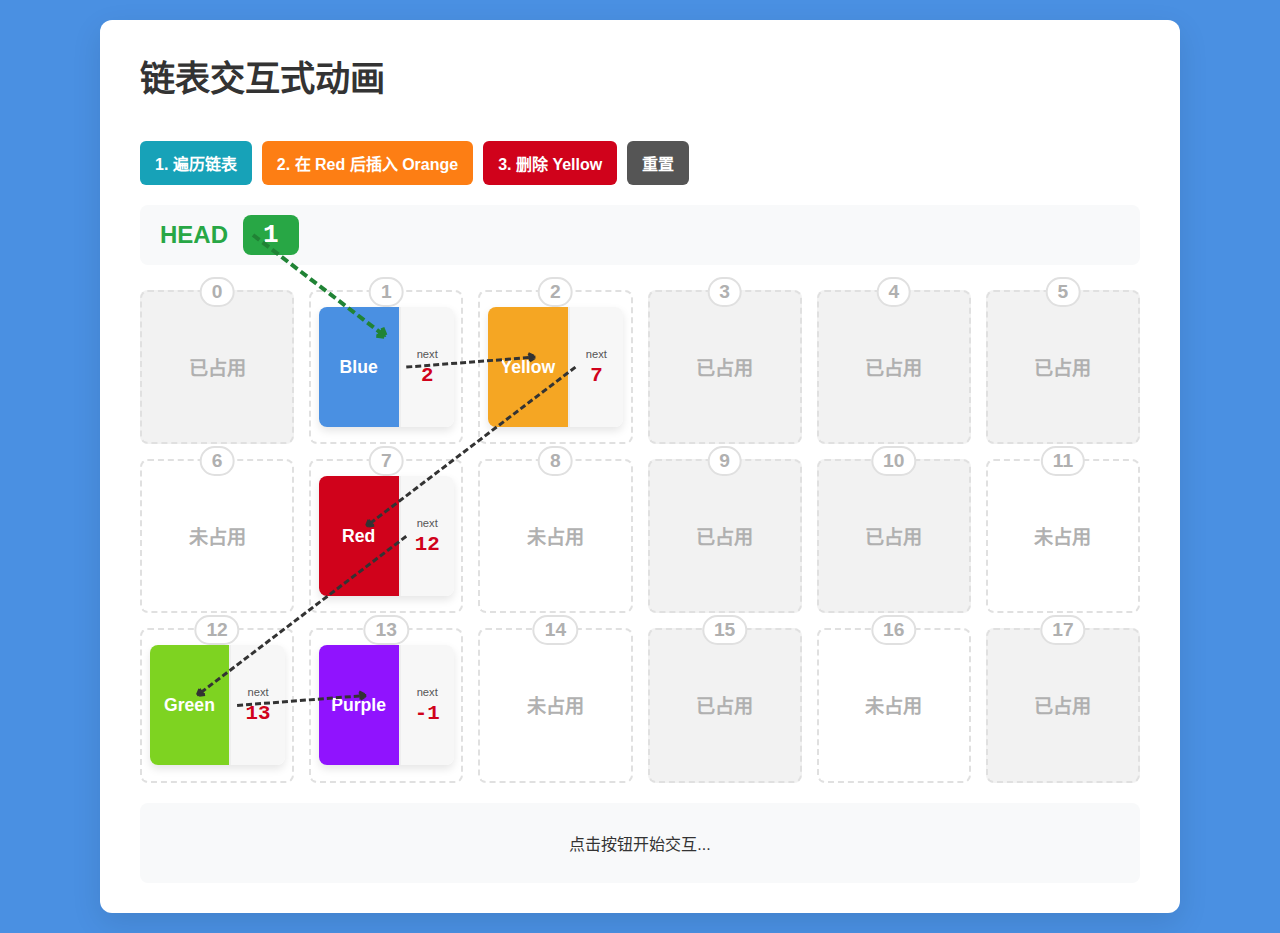
<file: 链表.html>
<!DOCTYPE html>
<html lang="zh-CN">
<head>
    <meta charset="UTF-8">
    <meta name="viewport" content="width=device-width, initial-scale=1.0">
    <title>链表交互式动画 (最终版)</title>
    <style>
        :root {
            --bg-blue: #4a90e2; --card-white: #ffffff; --text-dark: #333333;
            --text-light: #555555; --border-color: #e0e0e0; --accent-red: #d0021b;
            --occupied-bg: #f2f2f2; --occupied-text: #b0b0b0;
            --head-bg: #28a745; --head-arrow-color: #208335;
            --node-blue: #4a90e2; --node-yellow: #f5a623; --node-red: #d0021b;
            --node-green: #7ed321; --node-purple: #9013fe; --node-new: #fd7e14;
            --traverse-color: #17a2b8; --traverse-bg: #e2f8fb;
        }
        @font-face { font-family: 'Youdao'; src: local('PingFang SC'), local('Helvetica Neue'), sans-serif; }
        body {
            font-family: 'Youdao', sans-serif; background-color: var(--bg-blue); color: var(--text-dark);
            margin: 0; padding: 20px; display: flex; flex-direction: column; justify-content: center; align-items: center;
            min-height: 100vh; box-sizing: border-box;
        }
        .container {
            position: relative; background-color: var(--card-white); border-radius: 12px; padding: 30px 40px;
            width: 90%; max-width: 1000px; box-shadow: 0 10px 30px rgba(0, 0, 0, 0.1);
        }
        .header { display: flex; justify-content: space-between; align-items: center; padding-bottom: 20px; margin-bottom: 20px; }
        .header h1 { font-size: 2.2em; color: var(--text-dark); margin: 0; }
        
        .controls { display: flex; gap: 10px; margin-bottom: 20px; flex-wrap: wrap; }
        .controls button { padding: 10px 15px; border: none; border-radius: 6px; color: white; font-size: 1em; font-weight: bold; cursor: pointer; transition: all 0.2s ease; }
        .controls button:disabled { background-color: #ccc; cursor: not-allowed; }
        #btn-traverse { background-color: var(--traverse-color); }
        #btn-insert { background-color: var(--node-new); }
        #btn-delete { background-color: var(--accent-red); }
        #btn-reset { background-color: var(--text-light); }

        .head-pointer-container { display: flex; align-items: center; gap: 15px; margin-bottom: 25px; padding: 10px 20px; background-color: #f8f9fa; border-radius: 8px; }
        .head-pointer-container h2 { font-size: 1.5em; margin: 0; color: var(--head-bg); }
        .head-pointer-container .head-value { font-size: 2em; font-weight: bold; font-family: monospace; background-color: var(--head-bg); color: white; padding: 5px 20px; border-radius: 8px; }
        
        .heap-container { position: relative; }
        .heap-grid { display: grid; grid-template-columns: repeat(6, 1fr); gap: 15px; }
        .heap-cell {
            border: 2px dashed var(--border-color); border-radius: 8px; aspect-ratio: 1 / 1; 
            position: relative; display: flex; flex-direction: column; justify-content: center; 
            align-items: center; gap: 5px; transition: all 0.3s ease;
        }
        .heap-cell.occupied { background-color: var(--occupied-bg); }
        .heap-cell.faded-out { opacity: 0.4; }
        
        .heap-cell.highlight-pulse {
            background-color: var(--traverse-bg);
            border-color: var(--traverse-color);
            box-shadow: 0 0 20px var(--traverse-color);
            transform: scale(1.05);
        }
        .heap-cell.highlight-predecessor { border-color: var(--head-bg); background-color: #e6f9e9; transform: scale(1.05); }
        .heap-cell.highlight-target { border-color: var(--accent-red); background-color: #ffe8d9; transform: scale(1.05); }

        .cell-index { position: absolute; top: -15px; left: 50%; transform: translateX(-50%); background-color: var(--card-white); color: var(--occupied-text); font-weight: bold; font-size: 1.2em; padding: 2px 10px; border: 2px solid var(--border-color); border-radius: 15px; z-index: 15; }
        .cell-text { font-size: 1.2em; font-weight: bold; color: var(--occupied-text); }
        .node { width: 90%; height: 80%; border-radius: 8px; display: flex; box-shadow: 0 4px 8px rgba(0,0,0,0.1); z-index: 10; transition: transform 0.3s ease, opacity 0.5s ease; }
        .node.new-node-anim { transform: scale(0); opacity: 0; }
        
        .node-data { flex: 1.5; display: flex; justify-content: center; align-items: center; border-radius: 8px 0 0 8px; color: white; font-weight: bold; font-size: 1.1em; }
        .node-next { flex: 1; display: flex; flex-direction: column; justify-content: center; align-items: center; background-color: #f7f7f7; border-radius: 0 8px 8px 0; border-left: 2px solid #eee; }
        .node-next .label { font-size: 0.7em; color: var(--text-light); margin-bottom: 4px; }
        .node-next .value { font-size: 1.6em; font-weight: bold; font-family: monospace; color: var(--accent-red); }
        
        .output-display-area { margin-top: 20px; padding: 15px; background-color: #f8f9fa; border-radius: 8px; display: flex; justify-content: center; align-items: center; flex-wrap: wrap; gap: 5px; min-height: 50px; }
        .output-node { padding: 8px 12px; color: white; font-weight: bold; border-radius: 6px; }
        .output-arrow { font-size: 1.5em; color: var(--text-light); margin: 0 5px; }

        #arrow-svg { position: absolute; top: 0; left: 0; width: 100%; height: 100%; pointer-events: none; z-index: 99; }
        #arrow-svg path {
            transition: all 0.3s ease-in-out;
        }
        .node-arrow { stroke-width: 3px; stroke: var(--text-dark); stroke-dasharray: 6 3; fill: var(--text-dark); }
        .node-arrow.faded-out { opacity: 0.3; }
        .head-arrow { stroke-width: 4px; stroke: var(--head-arrow-color); stroke-dasharray: 8 4; fill: var(--head-arrow-color); }
        
        .arrow-highlight {
            stroke: var(--traverse-color);
            fill: var(--traverse-color);
            stroke-width: 4px;
            stroke-dasharray: none;
        }
    </style>
</head>
<body>
    <div class="container">
        <header class="header"><h1>链表交互式动画</h1></header>
        <main class="content">
            <div class="controls">
                <button id="btn-traverse">1. 遍历链表</button>
                <button id="btn-insert">2. 在 Red 后插入 Orange</button>
                <button id="btn-delete">3. 删除 Yellow</button>
                <button id="btn-reset">重置</button>
            </div>
            <div class="head-pointer-container">
                <h2 id="head-indicator">HEAD</h2>
                <div id="head-value" class="head-value">?</div>
            </div>
            <div class="heap-container">
                <div id="heap-grid" class="heap-grid"></div>
            </div>
            <div id="output-display-area" class="output-display-area"></div>
        </main>
        
        <svg id="arrow-svg"></svg>
    </div>

<script>
    const mainContainer = document.querySelector('.container');
    const heapGrid = document.getElementById('heap-grid');
    const arrowSvg = document.getElementById('arrow-svg');
    const headValueDiv = document.getElementById('head-value');
    const headIndicatorDiv = document.getElementById('head-indicator');
    const outputDisplayArea = document.getElementById('output-display-area');
    const buttons = document.querySelectorAll('.controls button');
    
    const HEAP_SIZE = 18;
    let heapMemory = [];
    let headIndex = -1;
    let isAnimating = false;
    let cellPositions = [];

    const sleep = ms => new Promise(res => setTimeout(res, ms));
    const toggleButtons = (disabled) => {
        isAnimating = disabled;
        buttons.forEach(btn => btn.disabled = disabled);
    };

    function createInitialState() {
        heapMemory = Array(HEAP_SIZE).fill(null).map(() => ({ state: 'free', content: null }));
        const nodePlacements = [
            { index: 1, color: 'var(--node-blue)', name: 'Blue' },
            { index: 2, color: 'var(--node-yellow)', name: 'Yellow' },
            { index: 7, color: 'var(--node-red)', name: 'Red' },
            { index: 12, color: 'var(--node-green)', name: 'Green' },
            { index: 13, color: 'var(--node-purple)', name: 'Purple' }
        ];
        headIndex = nodePlacements[0].index;
        const occupiedIndices = [0, 3, 4, 5, 9, 10, 15, 17];
        occupiedIndices.forEach(i => heapMemory[i].state = 'occupied');
        for (let i = 0; i < nodePlacements.length; i++) {
            heapMemory[nodePlacements[i].index] = { state: 'node', content: { ...nodePlacements[i], next: (i < nodePlacements.length - 1) ? nodePlacements[i + 1].index : -1 } };
        }
    }

    function calculateLayout() {
        cellPositions = [];
        const containerRect = mainContainer.getBoundingClientRect();
        for(let i=0; i<HEAP_SIZE; i++){
            const cellEl = document.getElementById(`cell-${i}`);
            if(cellEl){
                const rect = cellEl.getBoundingClientRect();
                cellPositions[i] = { cx: rect.left - containerRect.left + rect.width / 2, cy: rect.top - containerRect.top + rect.height / 2 };
            }
        }
    }

    function renderHeap() {
        heapGrid.innerHTML = '';
        headValueDiv.innerText = headIndex;
        for(let i=0; i<HEAP_SIZE; i++){
            const cell = heapMemory[i];
            const cellDiv = document.createElement('div');
            cellDiv.className = 'heap-cell';
            if (cell.faded) cellDiv.classList.add('faded-out');
            cellDiv.id = `cell-${i}`;
            cellDiv.innerHTML = `<div class="cell-index">${i}</div>`;
            if (cell.state === 'occupied') {
                cellDiv.classList.add('occupied');
                cellDiv.innerHTML += `<div class="cell-text">已占用</div>`;
            } else if (cell.state === 'node') {
                const { color, name, next } = cell.content;
                cellDiv.innerHTML += `<div class="node"><div class="node-data" style="background-color: ${color};">${name}</div><div class="node-next" id="next-from-${i}"><div class="label">next</div><div class="value">${next}</div></div></div>`;
            } else {
                cellDiv.innerHTML += `<div class="cell-text">未占用</div>`;
            }
            heapGrid.appendChild(cellDiv);
        }
        calculateLayout();
        renderArrows();
    }
    
    function createArrow(startX, startY, endX, endY, options = {}) {
        const { color = 'var(--text-dark)', className = 'node-arrow', headSize = 8 } = options;
        
        const path = document.createElementNS('http://www.w3.org/2000/svg', 'path');
        const dx = endX - startX;
        const dy = endY - startY;
        const len = Math.sqrt(dx * dx + dy * dy);
        if (len === 0) return path;

        const ux = dx / len;
        const uy = dy / len;
        
        const angle = Math.PI / 6; // 30 degrees for arrowhead
        const hx1 = endX - headSize * (ux * Math.cos(angle) - uy * Math.sin(angle));
        const hy1 = endY - headSize * (uy * Math.cos(angle) + ux * Math.sin(angle));
        const hx2 = endX - headSize * (ux * Math.cos(-angle) - uy * Math.sin(-angle));
        const hy2 = endY - headSize * (uy * Math.cos(-angle) + ux * Math.sin(-angle));

        path.setAttribute('d', `M ${startX} ${startY} L ${endX} ${endY} M ${hx1} ${hy1} L ${endX} ${endY} L ${hx2} ${hy2}`);
        path.setAttribute('class', className);
        path.style.stroke = color;
        path.style.fill = color; // This ensures the head also changes color
        return path;
    }

    function renderArrows(options = {}) {
        const { highlightArrowFrom = -1, disappearingFrom = -1 } = options;
        
        arrowSvg.querySelectorAll('path').forEach(p => {
            if (p.id === `arrow-from-${disappearingFrom}`) {
                p.style.opacity = '0';
                setTimeout(() => p.remove(), 500);
            } else {
                p.remove();
            }
        });
        
        if (cellPositions.length === 0) return;
        const containerRect = mainContainer.getBoundingClientRect();
        
        if (headIndex !== -1 && cellPositions[headIndex]) {
            const headRect = headIndicatorDiv.getBoundingClientRect();
            const startX = headRect.right - containerRect.left + 25;
            const startY = headRect.top - containerRect.top + headRect.height / 2;
            const endPos = cellPositions[headIndex];
            const endX = endPos.cx;
            const endY = endPos.cy - 30;
            const path = createArrow(startX, startY, endX, endY, { color: 'var(--head-arrow-color)', className: 'head-arrow', headSize: 10 });
            arrowSvg.appendChild(path);
        }
        
        heapMemory.forEach((cell, fromIndex) => {
            if (cell.state === 'node' && cell.content.next !== -1) {
                if (fromIndex === disappearingFrom) return;
                const toIndex = cell.content.next;
                const startPos = cellPositions[fromIndex];
                const endPos = cellPositions[toIndex];
                if (!startPos || !endPos) return;

                const startX = startPos.cx + 20;
                const startY = startPos.cy;
                const endX = endPos.cx - 20;
                const endY = endPos.cy - 10;
                
                const isHighlight = fromIndex === highlightArrowFrom;
                const path = createArrow(startX, startY, endX, endY, { color: isHighlight ? 'var(--traverse-color)' : 'var(--text-dark)' });
                path.id = `arrow-from-${fromIndex}`;
                path.classList.add('node-arrow');
                if(isHighlight) path.classList.add('arrow-highlight');
                if (cell.faded) path.classList.add('faded-out');
                arrowSvg.appendChild(path);
            }
        });
    }

    async function traverseAndFind(targetName, highlightClass) {
        let currentIdx = headIndex;
        while(currentIdx !== -1) {
            const cell = document.getElementById(`cell-${currentIdx}`);
            cell.classList.add('highlight-pulse');
            await sleep(600);
            if (heapMemory[currentIdx].content.name === targetName) {
                cell.classList.remove('highlight-pulse');
                cell.classList.add(highlightClass);
                return { found: currentIdx, prev: heapMemory.findIndex(c => c.state==='node' && c.content.next === currentIdx) };
            }
            renderArrows({ highlightArrowFrom: currentIdx });
            await sleep(600);
            cell.classList.remove('highlight-pulse');
            renderArrows();
            currentIdx = heapMemory[currentIdx].content.next;
        }
        renderArrows();
        return { found: -1, prev: -1 };
    }

    // --- Event Handlers ---
    document.getElementById('btn-traverse').onclick = async () => {
        toggleButtons(true);
        outputDisplayArea.innerHTML = '';
        let currentIdx = headIndex;
        while(currentIdx !== -1) {
            const currentCell = document.getElementById(`cell-${currentIdx}`);
            const nodeInfo = heapMemory[currentIdx].content;
            currentCell.classList.add('highlight-pulse');
            await sleep(600);

            const nodeDiv = document.createElement('div');
            nodeDiv.className = 'output-node';
            nodeDiv.style.backgroundColor = nodeInfo.color;
            nodeDiv.textContent = nodeInfo.name;
            outputDisplayArea.appendChild(nodeDiv);

            if (nodeInfo.next !== -1) {
                renderArrows({ highlightArrowFrom: currentIdx });
                const arrowDiv = document.createElement('div');
                arrowDiv.className = 'output-arrow';
                arrowDiv.textContent = '→';
                outputDisplayArea.appendChild(arrowDiv);
            }
            await sleep(600);
            currentCell.classList.remove('highlight-pulse');
            renderArrows();
            currentIdx = nodeInfo.next;
        }
        toggleButtons(false);
    };

    document.getElementById('btn-insert').onclick = async () => {
        toggleButtons(true);
        const { found: redIdx } = await traverseAndFind('Red', 'highlight-predecessor');
        if (redIdx === -1) { toggleButtons(false); return; }
        const successorIdx = heapMemory[redIdx].content.next;

        const freeIdx = heapMemory.findIndex(cell => cell.state === 'free');
        if(freeIdx === -1) { alert('Heap is full!'); toggleButtons(false); return; }
        
        // Step 1: Place New Node with next=-1
        const newNodeData = { index: freeIdx, name: 'Orange', color: 'var(--node-new)', next: -1 };
        heapMemory[freeIdx] = { state: 'node', content: newNodeData };
        renderHeap();
        document.getElementById(`cell-${freeIdx}`).classList.add('highlight-target');
        const newNodeEl = document.querySelector(`#cell-${freeIdx} .node`);
        newNodeEl.classList.add('new-node-anim');
        await sleep(50);
        newNodeEl.classList.remove('new-node-anim');
        await sleep(1500);

        // Step 2: Connect New Node to its Successor
        heapMemory[freeIdx].content.next = successorIdx;
        document.querySelector(`#next-from-${freeIdx} .value`).textContent = successorIdx;
        renderArrows({ highlightArrowFrom: freeIdx });
        await sleep(1500);

        // Step 3: Redirect Predecessor's Pointer
        renderArrows({ disappearingFrom: redIdx, highlightArrowFrom: freeIdx });
        await sleep(500);
        heapMemory[redIdx].content.next = freeIdx;
        document.querySelector(`#next-from-${redIdx} .value`).textContent = freeIdx;
        renderArrows({ highlightArrowFrom: redIdx });
        await sleep(1500);
        
        document.getElementById(`cell-${redIdx}`).classList.remove('highlight-predecessor');
        document.getElementById(`cell-${freeIdx}`).classList.remove('highlight-target');
        renderArrows();
        toggleButtons(false);
    };

    document.getElementById('btn-delete').onclick = async () => {
        toggleButtons(true);
        const { found: yellowIdx, prev: blueIdx } = await traverseAndFind('Yellow', 'highlight-target');
        if (blueIdx === -1 || yellowIdx === -1) { toggleButtons(false); return; }
        
        document.getElementById(`cell-${blueIdx}`).classList.add('highlight-predecessor');
        await sleep(1000);
        
        renderArrows({ disappearingFrom: blueIdx });
        await sleep(500);

        const yellowNode = heapMemory[yellowIdx];
        heapMemory[blueIdx].content.next = yellowNode.content.next;
        document.querySelector(`#next-from-${blueIdx} .value`).textContent = yellowNode.content.next;
        
        renderArrows();
        await sleep(1200);

        yellowNode.faded = true;
        renderHeap();
        
        document.getElementById(`cell-${blueIdx}`).classList.remove('highlight-predecessor');
        document.getElementById(`cell-${yellowIdx}`).classList.remove('highlight-target');
        toggleButtons(false);
    };

    document.getElementById('btn-reset').onclick = () => {
        createInitialState();
        renderHeap();
        outputDisplayArea.innerHTML = '点击按钮开始交互...';
    };

    createInitialState();
    renderHeap();
    outputDisplayArea.innerHTML = '点击按钮开始交互...';
    new ResizeObserver(() => {
        calculateLayout();
        renderArrows();
    }).observe(document.body);
</script>
</body>
</html>
</file>
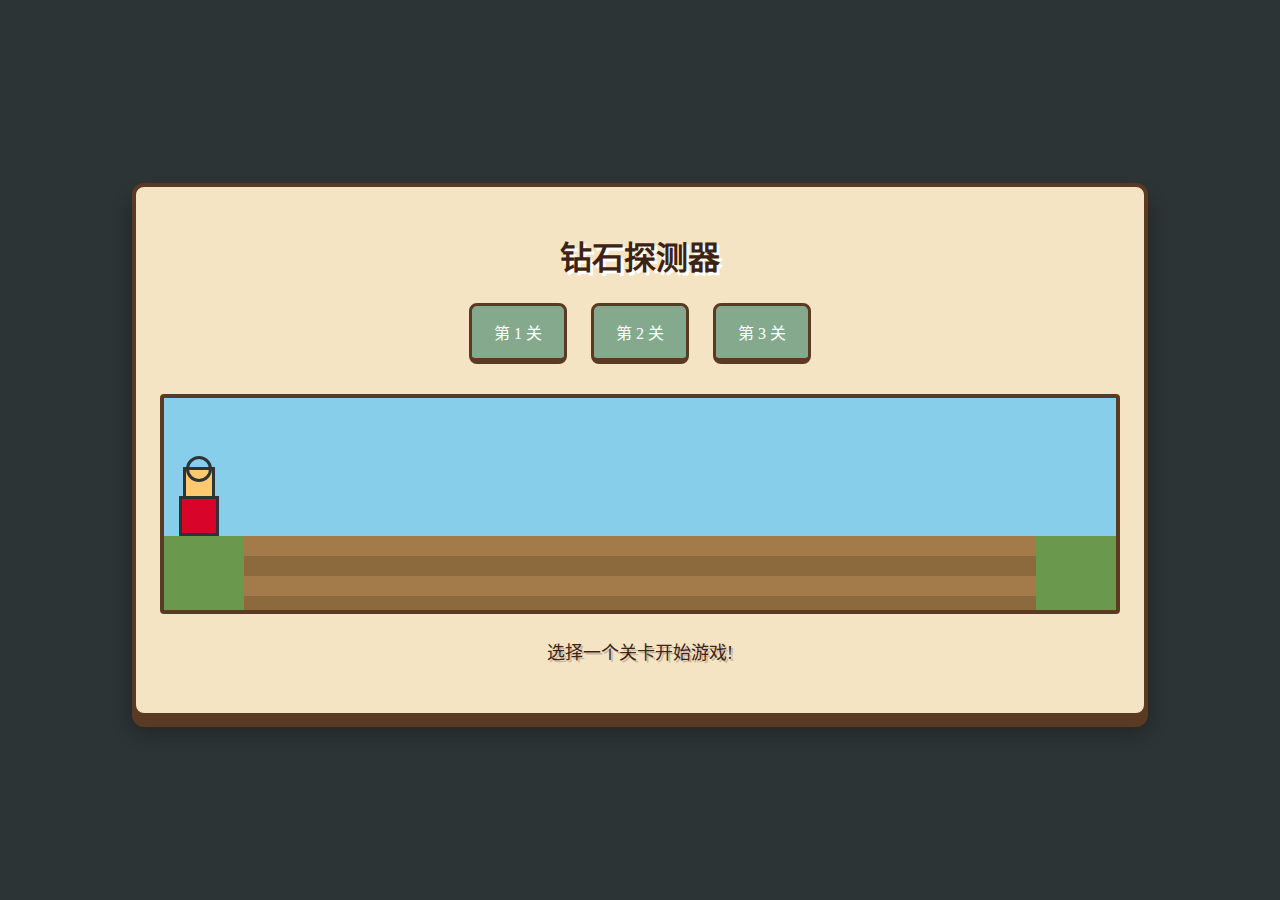
<file: game/L1U11探测钻石flag.html>
<!DOCTYPE html>
<html lang="zh-CN">
<head>
    <meta charset="UTF-8">
    <meta name="viewport" content="width=device-width, initial-scale=1.0">
    <title>钻石探测器 💎 最终版</title>
    <link rel="preconnect" href="https://fonts.googleapis.com">
    <link rel="preconnect" href="https://fonts.gstatic.com" crossorigin>
    <link href="https://fonts.googleapis.com/css2?family=Press+Start+2P&display=swap" rel="stylesheet">
    <style>
        :root {
            --game-bg: #2d3436;
            --panel-bg: #f5e4c3;
            --border-color: #5a3a22;
            --text-color: #3d2314;
            --grass-color: #6a994e;
            --dirt-color: #a37b4b;
            --sky-color: #87CEEB;
            --btn-bg: #84a98c;
            --btn-hover-bg: #6b8f71;
            --btn-action-bg: #f94144;
            --btn-action-hover-bg: #d93a3c;
        }

        body {
            font-family: 'Press+Start+2P', cursive;
            background-color: var(--game-bg);
            color: var(--text-color);
            display: flex;
            justify-content: center;
            align-items: center;
            height: 100vh;
            margin: 0;
            image-rendering: pixelated;
        }

        .game-container {
            width: 960px;
            padding: 24px;
            background-color: var(--panel-bg);
            border: 4px solid var(--border-color);
            border-radius: 12px;
            box-shadow: 0 10px 0 var(--border-color), 0 15px 20px rgba(0,0,0,0.3);
            text-align: center;
        }
        
        h1 {
            font-size: 32px;
            color: var(--text-color);
            margin-bottom: 25px;
            text-shadow: 3px 3px #fff;
        }

        .level-selector button {
            font-family: inherit;
            font-size: 16px;
            padding: 14px 22px;
            margin: 0 10px;
            border: 3px solid var(--border-color);
            border-bottom-width: 6px;
            border-radius: 8px;
            background-color: var(--btn-bg);
            color: white;
            cursor: pointer;
            transition: transform 0.1s, border-width 0.1s;
        }

        .level-selector button:hover {
            background-color: var(--btn-hover-bg);
        }
        
        .level-selector button:active {
            transform: translateY(3px);
            border-bottom-width: 3px;
        }

        .game-area {
            position: relative;
            height: 220px;
            margin-top: 30px;
            background: linear-gradient(to bottom, var(--sky-color) 65%, var(--grass-color) 65%);
            border: 4px solid var(--border-color);
            border-radius: 4px;
            padding: 0 80px;
            box-sizing: border-box;
            overflow: hidden;
        }

        .path {
            position: absolute;
            bottom: 0;
            left: 80px;
            width: calc(100% - 160px);
            height: 35%;
            background: repeating-linear-gradient(
                var(--dirt-color), var(--dirt-color) 20px,
                #8c6a3e 20px, #8c6a3e 40px
            );
        }

        #hill-blocker {
            position: absolute;
            bottom: 0;
            left: 80px;
            width: calc(100% - 160px);
            height: 90%;
            background: linear-gradient(to top, 
                var(--dirt-color) 30%, 
                #8c6a3e 30%, 
                #8c6a3e 40%, 
                var(--grass-color) 40%
            );
            z-index: 8;
            border: 4px solid var(--border-color);
            border-bottom: none;
            border-radius: 120px 120px 0 0;
        }
        
        #player {
            position: absolute;
            bottom: 35%; 
            left: 10px;
            width: 50px;
            height: 60px;
            z-index: 10;
        }
        
        #player-body {
            position: absolute;
            bottom: 0;
            width: 34px; height: 34px;
            background-color: #d90429;
            border: 3px solid #2d3436;
            left: 50%; transform: translateX(-50%);
        }
        
        #player-body::before {
            content: '';
            position: absolute;
            width: 26px; height: 26px;
            background-color: #ffc971;
            border: 3px solid #2d3436;
            top: -32px; left: 1px;
        }

        #detector-light {
            position: absolute;
            top: -20px; left: 50%;
            transform: translateX(-50%);
            width: 20px; height: 20px;
            border: 3px solid #2d3436;
            border-radius: 50%;
            transition: background-color 0.1s, box-shadow 0.1s;
        }

        .red-light { background-color: #f94144; box-shadow: 0 0 12px #f94144, 0 0 18px #f94144; }
        .green-light { background-color: #90be6d; box-shadow: 0 0 12px #90be6d, 0 0 18px #90be6d; }

        #diamond {
            position: absolute;
            bottom: 15px;
            font-size: 36px;
            z-index: 5;
            user-select: none;
            display: none;
            animation: sparkle 1.5s infinite;
        }
        
        @keyframes sparkle {
            0%, 100% { transform: scale(1); opacity: 0.7; }
            50% { transform: scale(1.25); opacity: 1; }
        }

        /* --- 关键改动 1: 字体更显眼 --- */
        .message-area {
            margin-top: 25px;
            font-size: 18px; /* 增大字体 */
            min-height: 50px;
            line-height: 1.6;
            text-shadow: 2px 2px #c9b89d; /* 增加文字阴影 */
        }
        
        .answer-btns span {
            display: block;
            margin-bottom: 15px;
        }

        .controls button {
            font-family: inherit;
            font-size: 16px;
            padding: 14px 22px;
            margin: 0 10px;
            border: 3px solid var(--border-color);
            border-bottom-width: 6px;
            border-radius: 8px;
            cursor: pointer;
            color: white;
            transition: transform 0.1s, border-width 0.1s;
        }
        .controls button:active { transform: translateY(3px); border-bottom-width: 3px; }

        #start-walk-btn { background-color: var(--btn-action-bg); }
        #start-walk-btn:hover { background-color: var(--btn-action-hover-bg); }
        .answer-btns button { 
            background-color: var(--btn-bg);
            width: 120px; /* --- 关键改动 2: 按钮等宽 --- */
        }
        .answer-btns button:hover { background-color: var(--btn-hover-bg); }
        .hidden { display: none; }

    </style>
</head>
<body>

<div class="game-container">
    <h1>钻石探测器</h1>
    <div class="level-selector">
        <button id="level-1-btn">第 1 关</button>
        <button id="level-2-btn">第 2 关</button>
        <button id="level-3-btn">第 3 关</button>
    </div>

    <div id="game-area" class="game-area">
        <div id="hill-blocker" class="hidden"></div>
        <div id="path" class="path"></div>
        <div id="player">
            <div id="player-body"></div>
            <div id="detector-light"></div>
        </div>
        <div id="diamond">💎</div>
    </div>

    <div id="message-area" class="message-area">选择一个关卡开始游戏!</div>

    <div class="controls">
        <button id="start-walk-btn" class="hidden">开始探测</button>
        <div id="answer-btns" class="answer-btns hidden">
            <span>路上有钻石吗?</span>
            <button id="answer-yes-btn">有</button>
            <button id="answer-no-btn">没有</button>
        </div>
    </div>
</div>

<script>
    const level1Btn = document.getElementById('level-1-btn');
    const level2Btn = document.getElementById('level-2-btn');
    const level3Btn = document.getElementById('level-3-btn');
    const gameArea = document.getElementById('game-area');
    const player = document.getElementById('player');
    const detectorLight = document.getElementById('detector-light');
    const diamond = document.getElementById('diamond');
    const messageArea = document.getElementById('message-area');
    const startWalkBtn = document.getElementById('start-walk-btn');
    const answerBtns = document.getElementById('answer-btns');
    const answerYesBtn = document.getElementById('answer-yes-btn');
    const answerNoBtn = document.getElementById('answer-no-btn');
    const hillBlocker = document.getElementById('hill-blocker');

    let currentLevel = 0, diamondPosition = -1;
    let detectorIsGreen = false, gameInProgress = false;
    let animationFrameId;

    const pathTilesCount = 10;
    const padding = 80;

    function setupLevel(level) {
        if (animationFrameId) cancelAnimationFrame(animationFrameId);
        
        currentLevel = level;
        gameInProgress = false;
        detectorIsGreen = false;

        player.style.left = '10px';
        detectorLight.className = 'red-light';
        diamond.style.display = 'none';
        hillBlocker.classList.add('hidden');

        const startTile = 5, endTile = 9;
        const range = endTile - startTile + 1;
        diamondPosition = Math.floor(Math.random() * range) + startTile;
        
        const pathWidth = gameArea.clientWidth - (padding * 2);
        const diamondLeftOffset = (diamondPosition + 0.5) * (pathWidth / pathTilesCount);
        diamond.style.left = `${padding + diamondLeftOffset - (diamond.clientWidth / 2)}px`;

        switch (level) {
            case 1:
                messageArea.textContent = '第1关：你可以看到钻石和探测器。';
                diamond.style.display = 'block';
                player.style.zIndex = 10;
                break;
            case 2:
                messageArea.textContent = '第2关：你看不见钻石，但探测器全程可见。';
                player.style.zIndex = 10;
                break;
            case 3:
                messageArea.textContent = '第3关：穿过这个小山丘找到钻石吧！';
                hillBlocker.classList.remove('hidden');
                player.style.zIndex = 10; 
                break;
        }

        startWalkBtn.classList.remove('hidden');
        startWalkBtn.disabled = false;
        answerBtns.classList.add('hidden');
    }

    function startWalk() {
        if (gameInProgress) return;
        gameInProgress = true;
        startWalkBtn.disabled = true;
        messageArea.textContent = '探测进行中...';

        const startPos = 10;
        const endPos = gameArea.clientWidth - player.clientWidth - 10;
        const duration = 5000; // --- 关键改动 3: 加快速度 ---
        let startTime = null;

        let diamondStartPx = -1, diamondEndPx = -1;
        const pathWidth = gameArea.clientWidth - (padding * 2);
        const tileWidth = pathWidth / pathTilesCount;
        diamondStartPx = padding + (diamondPosition * tileWidth);
        diamondEndPx = diamondStartPx + tileWidth;
        
        function animate(currentTime) {
            if (!startTime) startTime = currentTime;
            const elapsedTime = currentTime - startTime;
            const progress = Math.min(elapsedTime / duration, 1);
            const currentPos = startPos + (endPos - startPos) * progress;
            player.style.left = `${currentPos}px`;
            
            if (!detectorIsGreen) {
                const playerCenterPx = currentPos + (player.clientWidth / 2);
                if (playerCenterPx >= diamondStartPx && playerCenterPx <= diamondEndPx) {
                    detectorIsGreen = true;
                    detectorLight.className = 'green-light';
                }
            }
            
            if (currentLevel === 3) {
                const playerCenterPx = currentPos + (player.clientWidth / 2);
                const hillStartPx = hillBlocker.offsetLeft;
                const hillEndPx = hillBlocker.offsetLeft + hillBlocker.offsetWidth;

                if (playerCenterPx > hillStartPx && playerCenterPx < hillEndPx) {
                    player.style.zIndex = 7;
                } else {
                    player.style.zIndex = 10;
                }
            }

            if (progress < 1) {
                animationFrameId = requestAnimationFrame(animate);
            } else {
                player.style.zIndex = 10;
                finishWalk();
            }
        }
        animationFrameId = requestAnimationFrame(animate);
    }

    function finishWalk() {
        gameInProgress = false;
        messageArea.textContent = '探测完成！';
        startWalkBtn.classList.add('hidden');
        answerBtns.classList.remove('hidden');
    }

    function checkAnswer(playerAnswer) {
        answerBtns.classList.add('hidden');
        let resultMessage = '';

        if (playerAnswer) { 
            resultMessage = '回答正确！';
            if (currentLevel === 3) resultMessage = '🎉 太棒了！你完成了所有挑战！🎉';
        } else {
            resultMessage = '回答错误。';
        }
        
        diamond.style.display = 'block';
        messageArea.innerHTML = `${resultMessage}<br>钻石在这里。`;
    }

    level1Btn.addEventListener('click', () => setupLevel(1));
    level2Btn.addEventListener('click', () => setupLevel(2));
    level3Btn.addEventListener('click', () => setupLevel(3));
    startWalkBtn.addEventListener('click', startWalk);
    answerYesBtn.addEventListener('click', () => checkAnswer(true));
    answerNoBtn.addEventListener('click', () => checkAnswer(false));
</script>

</body>
</html>
</file>
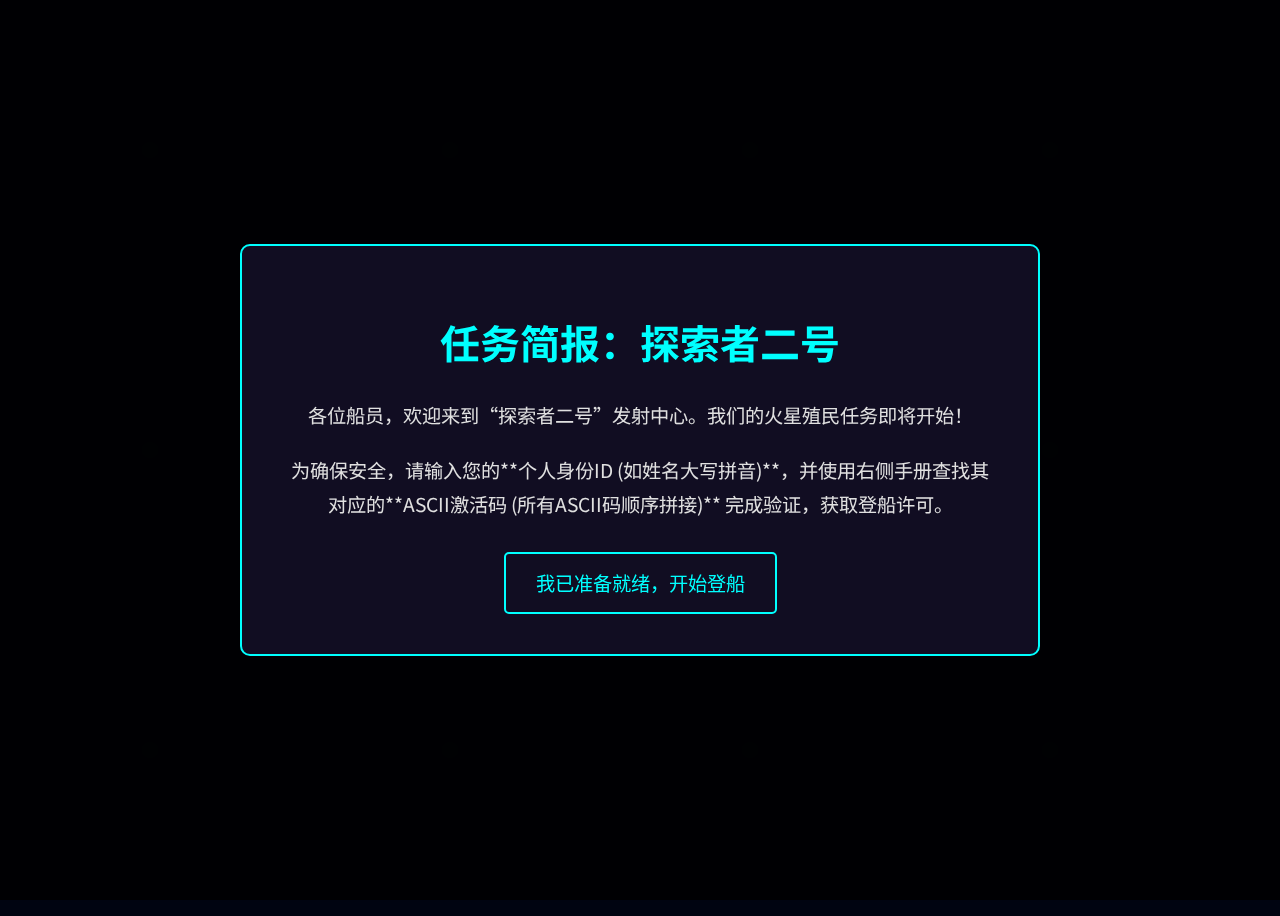
<file: game/L1U5火箭.html>
<!DOCTYPE html>
<html lang="zh-CN">
<head>
    <meta charset="UTF-8">
    <meta name="viewport" content="width=device-width, initial-scale=1.0">
    <title>探索者号：火星任务 (多人无限制最终版)</title>
    <style>
        @import url('https://fonts.googleapis.com/css2?family=Orbitron:wght@400;700&family=Noto+Sans+SC:wght@300;400&family=Source+Code+Pro:wght@400;700&display=swap');
        :root {
            --space-bg: #000411; --holo-primary: #00ffff; --holo-secondary: #ff00ff;
            --holo-success: #00ff7f; --text-light: #e0e0e0; --panel-bg: rgba(20, 15, 40, 0.85);
            --holo-error: #ff5555;
        }
        * { box-sizing: border-box; }
        body {
            font-family: 'Noto Sans SC', sans-serif; background-color: var(--space-bg);
            color: var(--text-light); display: flex; justify-content: center; align-items: center;
            min-height: 100vh; padding: 20px; overflow: hidden; position: relative;
        }
        body::before {
            content: ''; position: fixed; top: 0; left: 0; right: 0; bottom: 0; width: 100%; height: 100%;
            background-image: radial-gradient(white, rgba(255,255,255,0) 0.5px), radial-gradient(white, rgba(255,255,255,0) 1px);
            background-size: 500px 500px, 300px 300px;
            animation: stars 200s linear infinite; z-index: -1;
        }
        @keyframes stars { from { transform: translateY(0); } to { transform: translateY(-2000px); } }
        
        .container { display: flex; gap: 20px; width: 100%; max-width: 1600px; height: calc(100vh - 40px); }
        .ship-bridge { flex: 1; display: flex; flex-direction: column; gap: 20px; }
        .main-viewscreen { background: var(--panel-bg); border: 1px solid var(--holo-primary); border-radius: 8px; padding: 20px; backdrop-filter: blur(10px); flex: 1; display: flex; justify-content: center; align-items: center; }
        .ascii-chart-container { flex: 0 0 40%; background: var(--panel-bg); border: 1px solid var(--holo-primary); border-radius: 8px; padding: 20px; overflow-y: auto; }
        #ascii-table { width: 100%; border-collapse: collapse; }
        #ascii-table td { border: 1px solid rgba(0, 255, 255, 0.3); padding: 8px; text-align: center; font-family: 'Source Code Pro', monospace; }
        #ascii-table .gutter { border: none; width: 20px; }

        .login-interface { display: flex; flex-direction: column; align-items: center; gap: 15px; width: 100%; height: 100%; padding: 20px;}
        .login-title { font-family: 'Orbitron', sans-serif; font-size: 2.2em; color: var(--holo-primary); margin-bottom: 10px; }
        .instructions { font-size: 1.1em; max-width: 90%; text-align: center; color: var(--text-light); }
        .login-form { display: flex; flex-direction: column; gap: 20px; margin-top: 20px; width: 100%; max-width: 400px; }
        .input-group { display: flex; flex-direction: column; gap: 5px; }
        .input-group label { font-family: 'Orbitron'; font-size: 1.2em; color: var(--holo-primary); }
        .holo-input { font-family: 'Orbitron', sans-serif; background: rgba(0,0,0,0.3); border: 2px solid var(--holo-primary); padding: 15px; font-size: 1.5em; color: var(--text-light); text-align: center; border-radius: 5px; transition: border-color 0.3s; }
        .holo-input:focus { outline: none; border-color: var(--holo-secondary); }
        .holo-button { font-family: 'Orbitron', sans-serif; font-size: 1.2em; padding: 15px 30px; margin-top: 10px; border: 2px solid var(--holo-primary); color: var(--holo-primary); background: transparent; cursor: pointer; border-radius: 5px; transition: all 0.3s ease; }
        .holo-button:hover { background: var(--holo-primary); color: var(--space-bg); box-shadow: 0 0 15px var(--holo-primary); }
        .launch-button { border-color: var(--holo-success); color: var(--holo-success); }
        .launch-button:hover { background: var(--holo-success); color: var(--space-bg); box-shadow: 0 0 15px var(--holo-success); }
        #status-message { height: 30px; font-size: 1.1em; font-family: 'Orbitron'; transition: color 0.3s; text-align: center; }
        .status-success { color: var(--holo-success); }
        .status-error { color: var(--holo-error); }
        
        #boarded-crew-list { margin-top: 20px; width: 100%; max-width: 450px; }
        #boarded-crew-list h3 { font-family: 'Orbitron'; text-align: center; color: var(--holo-primary); }
        #crew-names { list-style: none; padding: 10px; display: flex; flex-wrap: wrap; gap: 10px; justify-content: center; background: rgba(0,0,0,0.2); border-radius: 5px; min-height: 50px; max-height: 150px; overflow-y: auto;}
        #crew-names li { background: var(--holo-success); color: var(--space-bg); font-family: 'Orbitron'; padding: 5px 15px; border-radius: 3px; }

        #mission-briefing-modal { /* (No changes) */
            position: fixed; top: 0; left: 0; width: 100%; height: 100%;
            background: rgba(0,0,0,0.8); backdrop-filter: blur(5px);
            display: flex; justify-content: center; align-items: center; z-index: 100;
        }
        .briefing-content { background: var(--panel-bg); border: 2px solid var(--holo-primary); padding: 40px; border-radius: 10px; max-width: 800px; text-align: center; animation: fadeIn 1s; position: relative; }
        .briefing-content h1 { font-size: 2.5em; color: var(--holo-primary); }
        .briefing-content p { font-size: 1.2em; line-height: 1.8; margin: 20px 0; }
        
        #solar-system { /* (No changes) */
            position: fixed; top: 0; left: 0; width: 100%; height: 100%;
            overflow: hidden; background: var(--space-bg); z-index: 99;
        }
        .sun, .orbit, .planet, #rocket { position: absolute; }
        .sun { width: 12vmin; height: 12vmin; top: 50%; left: 50%; transform: translate(-50%, -50%); border-radius: 50%; background: #ffd700; box-shadow: 0 0 8vmin #ff8c00; }
        .orbit { border: 1px solid rgba(255,255,255,0.1); border-radius: 50%; top: 50%; left: 50%; }
        .planet { border-radius: 50%; }
        #orbit-earth { width: 60vmin; height: 60vmin; transform: translate(-50%, -50%); }
        #planet-earth { width: 4vmin; height: 4vmin; background: #66ccff; }
        #orbit-mars { width: 90vmin; height: 90vmin; transform: translate(-50%, -50%); }
        #planet-mars { width: 3vmin; height: 3vmin; background: #c1440e; }
        #rocket { width: 3vmin; height: 1.5vmin; background-image: linear-gradient(to right, #e0e0e0, #ffffff); border-radius: 50%; opacity: 0; transition: opacity 0.5s; transform-origin: center center; }
        #rocket::after { content: ''; position: absolute; top: 50%; left: -1.5vmin; transform: translateY(-50%); width: 0; height: 0; border-top: 0.5vmin solid transparent; border-bottom: 0.5vmin solid transparent; border-right: 2vmin solid #ff8c00; opacity: 0; transition: opacity 0.2s; }
        .rocket-thrust #rocket::after { opacity: 1; animation: flicker 0.1s infinite; }
        #animation-text { position: absolute; top: 15%; width: 100%; text-align: center; font-family: 'Orbitron'; font-size: 2em; color: var(--holo-primary); opacity: 0; transition: opacity 1s ease-in-out; }

        @keyframes flicker { 0% { transform: translateY(-50%) scale(1); } 50% { transform: translateY(-50%) scale(1.2); } 100% { transform: translateY(-50%) scale(1); } }
        @keyframes fadeIn { from { opacity: 0; } to { opacity: 1; } }
        .hidden { display: none !important; }
    </style>
</head>
<body>

    <div id="mission-briefing-modal">
        <div class="briefing-content">
            <h1>任务简报：探索者二号</h1>
            <p>各位船员，欢迎来到“探索者二号”发射中心。我们的火星殖民任务即将开始！</p>
            <p>为确保安全，请输入您的**个人身份ID (如姓名大写拼音)**，并使用右侧手册查找其对应的**ASCII激活码 (所有ASCII码顺序拼接)** 完成验证，获取登船许可。</p>
            <button id="begin-mission-btn" class="holo-button">我已准备就绪，开始登船</button>
        </div>
    </div>
    
    <div id="solar-system" class="hidden">
        <!-- Animation elements (no changes) -->
        <div class="sun"></div>
        <div id="orbit-earth" class="orbit"></div><div id="planet-earth" class="planet"></div>
        <div id="orbit-mars" class="orbit"></div><div id="planet-mars" class="planet"></div>
        <div id="rocket"></div>
        <div id="animation-text"></div>
    </div>

    <div class="container hidden" id="game-container">
        <div class="ship-bridge">
            <div id="main-viewscreen" class="main-viewscreen">
                <!-- 登录界面将由JS动态生成在这里 -->
            </div>
        </div>
        <aside class="ascii-chart-container">
            <h2 style="text-align:center; font-family: 'Orbitron';">通用协议手册</h2>
            <table id="ascii-table"></table>
        </aside>
    </div>

    <script>
        document.addEventListener('DOMContentLoaded', () => {
            // --- 元素获取 ---
            const briefingModal = document.getElementById('mission-briefing-modal');
            const beginMissionBtn = document.getElementById('begin-mission-btn');
            const gameContainer = document.getElementById('game-container');
            const viewscreen = document.getElementById('main-viewscreen');
            const asciiTable = document.getElementById('ascii-table');
            
            // --- 游戏状态 ---
            const boardedCrew = [];
            const CHARS = 'ABCDEFGHIJKLMNOPQRSTUVWXYZ0123456789'.split('');
            let animationFrameId = null;

            // --- 游戏主流程 ---
            beginMissionBtn.addEventListener('click', () => {
                briefingModal.style.display = 'none';
                gameContainer.classList.remove('hidden');
                initGame();
            });

            function initGame() {
                generateAsciiTable();
                initLoginView();
            }

            function initLoginView() {
                viewscreen.innerHTML = `
                    <div class="login-interface">
                        <h2 class="login-title">火星任务：船员登入</h2>
                        <p class="instructions">输入ID (如WANG)，再输入拼接的激活码 (如87657871)。</p>
                        
                        <div class="login-form">
                            <div class="input-group">
                                <label for="crew-id">船员ID (大写字母)</label>
                                <input id="crew-id" type="text" class="holo-input" style="text-transform:uppercase;">
                            </div>
                            <div class="input-group">
                                <label for="crew-code">激活码 (拼接ASCII)</label>
                                <input id="crew-code" type="text" class="holo-input">
                            </div>
                            <button id="board-btn" class="holo-button">确认登船</button>
                        </div>
                        
                        <p id="status-message"></p>

                        <div id="boarded-crew-list">
                            <h3>已登船名单</h3>
                            <ul id="crew-names">
                                <!-- 已登船船员将出现在这里 -->
                            </ul>
                        </div>

                        <button id="launch-btn" class="holo-button launch-button hidden">启动发射程序</button>
                    </div>
                `;
                
                document.getElementById('board-btn').addEventListener('click', handleBoarding);
                document.getElementById('launch-btn').addEventListener('click', () => {
                    gameContainer.classList.add('hidden');
                    playLaunchSequence();
                });
                
                document.getElementById('crew-id').focus();
            }
            
            function handleBoarding() {
                const idInput = document.getElementById('crew-id');
                const codeInput = document.getElementById('crew-code');
                const statusMessage = document.getElementById('status-message');

                const crewId = idInput.value.toUpperCase();
                const crewCode = codeInput.value;

                // --- 核心逻辑更新 ---

                // 1. 验证ID是否为非空的大写字母字符串
                if (!/^[A-Z]+$/.test(crewId)) {
                    showStatus("错误：船员ID必须为大写英文字母。", "error");
                    return;
                }
                
                // 2. [已移除] 不再检查ID是否重复

                // 3. 根据ID动态生成正确的拼接ASCII码
                const expectedCode = crewId.split('').map(char => char.charCodeAt(0)).join('');

                // 4. 将用户输入的激活码与正确码进行比对
                if (crewCode === expectedCode) {
                    // 验证成功
                    boardedCrew.push(crewId);
                    updateBoardedList();
                    showStatus(`身份已确认: 欢迎船员 ${crewId}！`, "success");
                    idInput.value = '';
                    codeInput.value = '';
                    idInput.focus();
                    
                    document.getElementById('launch-btn').classList.remove('hidden');
                } else {
                    // 验证失败
                    showStatus("验证失败：ID或激活码不匹配。", "error");
                    codeInput.value = ''; // 仅清空密码，方便重试
                }
            }

            function updateBoardedList() {
                const crewList = document.getElementById('crew-names');
                crewList.innerHTML = '';
                boardedCrew.forEach(crewId => {
                    const listItem = document.createElement('li');
                    listItem.textContent = crewId;
                    crewList.appendChild(listItem);
                });
                // 自动滚动到列表底部
                crewList.scrollTop = crewList.scrollHeight;
            }

            function showStatus(message, type) {
                const statusMessage = document.getElementById('status-message');
                statusMessage.textContent = message;
                statusMessage.className = type === 'success' ? 'status-success' : 'status-error';
            }

            function generateAsciiTable() {
                let html = '<tbody>';
                for (let i = 0; i < CHARS.length; i += 2) {
                    html += `<tr><td>${CHARS[i]}</td><td>${CHARS[i].charCodeAt(0)}</td> <td class="gutter"></td>`;
                    if (CHARS[i+1]) { html += `<td>${CHARS[i+1]}</td><td>${CHARS[i+1].charCodeAt(0)}</td>`; } 
                    else { html += '<td></td><td></td>'; }
                    html += '</tr>';
                }
                asciiTable.innerHTML = html;
            }
            
            // --- 史诗级动画 (无修改) ---
            function playLaunchSequence() {
                const animText = document.getElementById('animation-text');
                const rocket = document.getElementById('rocket');
                const planetEarth = document.getElementById('planet-earth');
                const planetMars = document.getElementById('planet-mars');
                const solarSystemDiv = document.getElementById('solar-system');
                solarSystemDiv.classList.remove('hidden');
                
                let startTime = null;
                const totalDuration = 7000;
                let finalMessageShown = false;
                
                const solarSystemCenterX = solarSystemDiv.offsetWidth / 2;
                const solarSystemCenterY = solarSystemDiv.offsetHeight / 2;
                const vmin = Math.min(window.innerWidth, window.innerHeight) / 100;
                
                const earthOrbitRadius = 30 * vmin;
                const marsOrbitRadius = 45 * vmin;
                const earthSpeed = 0.4;
                const marsSpeed = 0.2;

                let earthAngle = 0;
                let marsAngle = 90;
                let dockingOffset = { x: null, y: null };

                let rocketState = { 
                    x: 0, y: 0, angle: 0, speed: 0, 
                    maxSpeed: 3.5, phase: 'docked_earth'
                };
                
                function animate(currentTime) {
                    if (!startTime) startTime = currentTime;
                    const elapsed = currentTime - startTime;

                    earthAngle = (earthAngle + earthSpeed) % 360;
                    marsAngle = (marsAngle + marsSpeed) % 360;
                    
                    const earthX = solarSystemCenterX + earthOrbitRadius * Math.cos(earthAngle * Math.PI / 180);
                    const earthY = solarSystemCenterY + earthOrbitRadius * Math.sin(earthAngle * Math.PI / 180);
                    planetEarth.style.transform = `translate(${earthX - planetEarth.offsetWidth/2}px, ${earthY - planetEarth.offsetHeight/2}px)`;

                    const marsX = solarSystemCenterX + marsOrbitRadius * Math.cos(marsAngle * Math.PI / 180);
                    const marsY = solarSystemCenterY + marsOrbitRadius * Math.sin(marsAngle * Math.PI / 180);
                    planetMars.style.transform = `translate(${marsX - planetMars.offsetWidth/2}px, ${marsY - planetMars.offsetHeight/2}px)`;

                    if (elapsed > totalDuration && !finalMessageShown) {
                         showText(animText, "已抵达火星轨道。任务成功！");
                         finalMessageShown = true;
                    }
                    if(elapsed > 3000 && rocketState.phase === 'docked_earth') rocketState.phase = 'grand_tour';
                    
                    switch(rocketState.phase) {
                        case 'docked_earth':
                            rocket.style.opacity = '1';
                            rocketState.x = earthX;
                            rocketState.y = earthY;
                            rocketState.angle = marsAngle + 90;
                            rocketState.x += Math.cos(rocketState.angle * Math.PI / 180) * 30;
                            rocketState.y += Math.sin(rocketState.angle * Math.PI / 180) * 30;
                            break;
                        
                        case 'grand_tour':
                            const targetX = marsX;
                            const targetY = marsY;
                            const deltaX = targetX - rocketState.x;
                            const deltaY = targetY - rocketState.y;
                            const distance = Math.sqrt(deltaX * deltaX + deltaY * deltaY);
                            const stoppingDistance = 1;

                            if (distance <= stoppingDistance) {
                                rocketState.phase = 'docked_mars';
                                dockingOffset.x = rocketState.x - marsX;
                                dockingOffset.y = rocketState.y - marsY;
                            }
                            
                            rocketState.angle = Math.atan2(deltaY, deltaX) * (180 / Math.PI);
                            if (rocketState.speed < rocketState.maxSpeed) rocketState.speed += 0.05;
                            rocketState.x += Math.cos(rocketState.angle * Math.PI / 180) * rocketState.speed;
                            rocketState.y += Math.sin(rocketState.angle * Math.PI / 180) * rocketState.speed;
                            break;
                        
                        case 'docked_mars':
                            if (rocketState.speed > 0) {
                                rocketState.speed = 0;
                                document.body.classList.remove('rocket-thrust');
                            }
                            rocketState.x = marsX;
                            rocketState.y = marsY;
                            rocketState.angle = marsAngle + 90;
                            rocketState.x += Math.cos(rocketState.angle * Math.PI / 180) * 30;
                            rocketState.y += Math.sin(rocketState.angle * Math.PI / 180) * 30;
                            break;
                    }
                    
                    rocket.style.left = `${rocketState.x}px`;
                    rocket.style.top = `${rocketState.y}px`;
                    rocket.style.transform = `translate(-50%, -50%) rotate(${rocketState.angle}deg)`;
                    
                    animationFrameId = requestAnimationFrame(animate);
                }
                
                showText(animText, "所有船员已登船...准备脱离地球轨道...");
                setTimeout(() => { 
                    showText(animText, "主引擎点火！正在进行霍曼转移...");
                    document.body.classList.add('rocket-thrust');
                }, 3000);
                 setTimeout(() => { 
                    showText(animText, "接近目标...切入火星引力捕获轨道！");
                }, 5000); 
                
                animationFrameId = requestAnimationFrame(animate);
            }

            function showText(element, text) {
                element.style.opacity = '0';
                setTimeout(() => {
                    element.textContent = text;
                    element.style.opacity = '1';
                }, 300);
            }
        });
    </script>
</body>
</html>
</file>
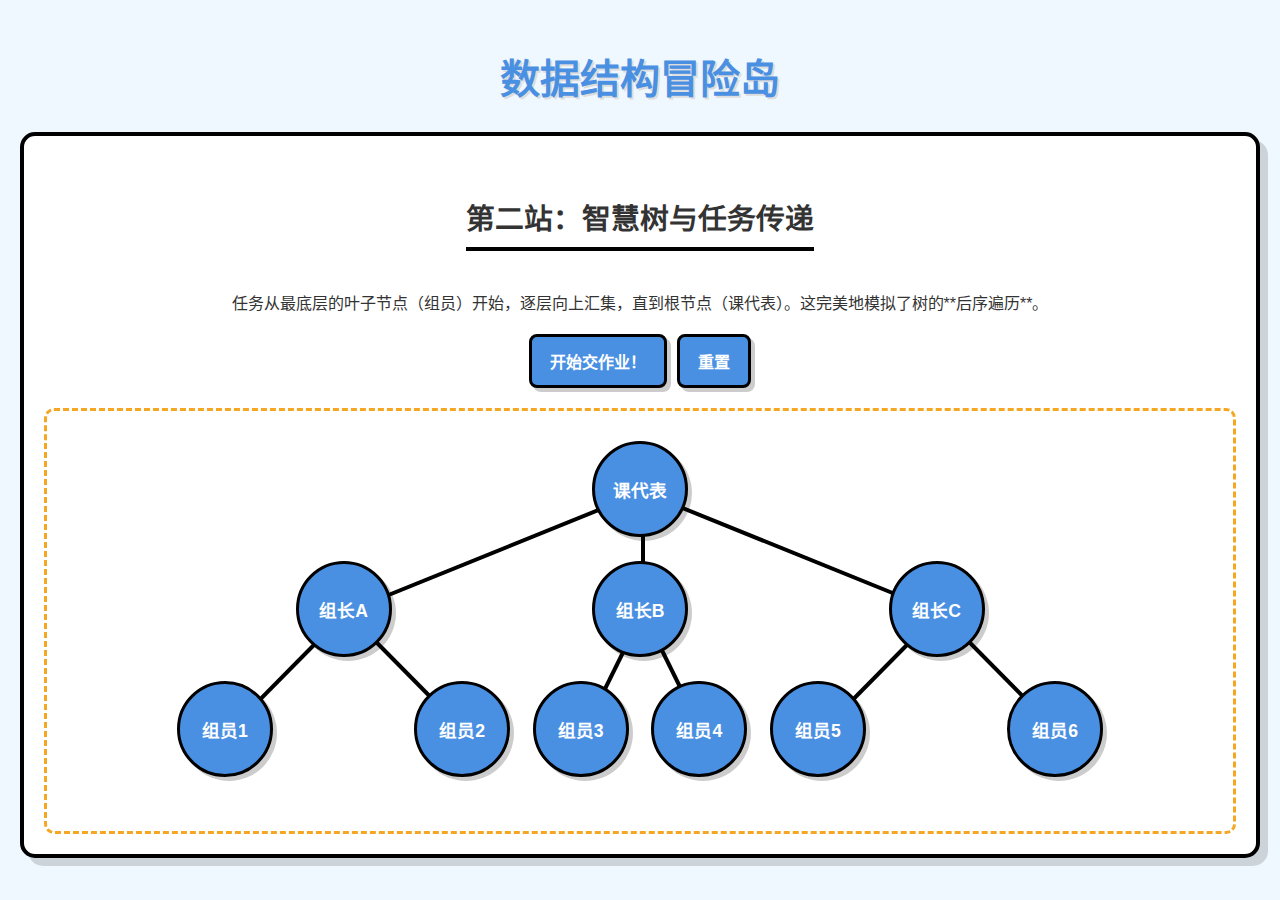
<file: game/交作业.html>
<!DOCTYPE html>
<html lang="zh-CN">
<head>
    <meta charset="UTF-8">
    <meta name="viewport" content="width=device-width, initial-scale=1.0">
    <title>第二站：智慧树与任务传递</title>
    <style>
        :root {
            --bg-color: #f0f8ff;
            --main-color: #4a90e2;
            --accent-color: #f5a623;
            --border-color: #000;
        }

        body {
            font-family: -apple-system, BlinkMacSystemFont, "Segoe UI", Roboto, "Helvetica Neue", Arial, sans-serif;
            background-color: var(--bg-color);
            color: #333;
            margin: 0;
            padding: 20px;
            text-align: center;
        }
        
        h1 {
            color: var(--main-color);
            font-size: 2.5em;
            text-shadow: 2px 2px #ddd;
        }

        h2 {
            margin-top: 40px;
            border-bottom: 4px solid var(--border-color);
            display: inline-block;
            padding-bottom: 10px;
            font-size: 1.8em;
        }

        .container {
            max-width: 1200px;
            margin: 20px auto;
            padding: 20px;
            background-color: #ffffff;
            border: 4px solid var(--border-color);
            border-radius: 15px;
            box-shadow: 8px 8px 0px rgba(0,0,0,0.15);
        }
        
        .controls {
            margin: 20px 0;
            display: flex;
            justify-content: center;
            align-items: center;
            gap: 10px;
            flex-wrap: wrap;
        }

        .controls button {
            padding: 12px 18px;
            border: 3px solid var(--border-color);
            border-radius: 8px;
            background-color: var(--main-color);
            color: white;
            font-size: 1em;
            font-weight: bold;
            cursor: pointer;
            transition: all 0.1s ease;
            box-shadow: 4px 4px 0px rgba(0,0,0,0.2);
        }

        .controls button:disabled {
            background-color: #ccc;
            cursor: not-allowed;
            box-shadow: 2px 2px 0px rgba(0,0,0,0.2);
            transform: translate(2px, 2px);
        }

        .controls button:active:not(:disabled) {
            transform: translate(2px, 2px);
            box-shadow: 2px 2px 0px rgba(0,0,0,0.2);
        }

        .vis-area {
            position: relative;
            height: 400px; /* 调整高度以适应新布局 */
            margin-top: 20px;
            border: 3px dashed var(--accent-color);
            padding: 10px;
            border-radius: 10px;
        }
        
        .tree-node {
            position: absolute;
            width: 90px;
            height: 90px;
            border: 3px solid var(--border-color);
            border-radius: 50%;
            background-color: var(--main-color);
            color: white;
            display: flex;
            justify-content: center;
            align-items: center;
            font-size: 1.1em;
            font-weight: bold;
            text-align: center;
            box-shadow: 4px 4px 0px rgba(0,0,0,0.2);
            z-index: 5;
        }

        .homework {
            position: absolute;
            width: 30px;
            height: 30px;
            background-color: var(--accent-color);
            border: 2px solid var(--border-color);
            border-radius: 5px;
            z-index: 10;
            font-size: 20px;
            line-height: 30px;
            transition: all 1s ease-in-out;
            transform: translate(-50%, -50%);
        }
    </style>
</head>
<body>

    <h1>数据结构冒险岛</h1>
    
    <div class="container">
        <h2>第二站：智慧树与任务传递</h2>
        <p>任务从最底层的叶子节点（组员）开始，逐层向上汇集，直到根节点（课代表）。这完美地模拟了树的**后序遍历**。</p>
        <div class="controls">
            <button id="homework-btn">开始交作业！</button>
            <button id="homework-reset-btn">重置</button>
        </div>
        <div id="tree-homework-area" class="vis-area">
            <!-- SVG和节点将由JS动态生成 -->
        </div>
    </div>

    <script>
    const sleep = ms => new Promise(res => setTimeout(res, ms));

    const homeworkArea = document.getElementById('tree-homework-area');
    const startBtn = document.getElementById('homework-btn');
    const resetBtn = document.getElementById('homework-reset-btn');

    // 新布局：移除老师，课代表为根节点，整体上移，更宽敞
    const homeworkNodes = {
        rep:     { text: '课代表', pos: { x: '50%', y: '30px' } }, // 根节点
        leader1: { text: '组长A', pos: { x: '25%', y: '150px' }, parent: 'rep' },
        leader2: { text: '组长B', pos: { x: '50%', y: '150px' }, parent: 'rep' },
        leader3: { text: '组长C', pos: { x: '75%', y: '150px' }, parent: 'rep' },
        stu1:    { text: '组员1', pos: { x: '15%', y: '270px' }, parent: 'leader1' },
        stu2:    { text: '组员2', pos: { x: '35%', y: '270px' }, parent: 'leader1' },
        stu3:    { text: '组员3', pos: { x: '45%', y: '270px' }, parent: 'leader2' },
        stu4:    { text: '组员4', pos: { x: '55%', y: '270px' }, parent: 'leader2' },
        stu5:    { text: '组员5', pos: { x: '65%', y: '270px' }, parent: 'leader3' },
        stu6:    { text: '组员6', pos: { x: '85%', y: '270px' }, parent: 'leader3' },
    };

    function drawHomeworkTree() {
        homeworkArea.innerHTML = '';
        startBtn.disabled = false;

        const svg = document.createElementNS('http://www.w3.org/2000/svg', 'svg');
        svg.id = 'homework-svg';
        svg.setAttribute('style', 'position:absolute; top:0; left:0; width:100%; height:100%; z-index: 1;');
        homeworkArea.appendChild(svg);
        
        for(const id in homeworkNodes) {
            const data = homeworkNodes[id];
            const node = document.createElement('div');
            node.className = 'tree-node';
            node.id = `hw-node-${id}`;
            node.innerText = data.text;
            node.style.left = data.pos.x;
            node.style.top = data.pos.y;
            node.style.transform = 'translateX(-50%)';
            homeworkArea.appendChild(node);
            homeworkNodes[id].el = node;
        }

        setTimeout(() => {
            const svgCanvas = document.getElementById('homework-svg');
            if (!svgCanvas) return;

            for(const id in homeworkNodes) {
                const data = homeworkNodes[id];
                if (data.parent) {
                    const parentData = homeworkNodes[data.parent];
                    const line = document.createElementNS('http://www.w3.org/2000/svg', 'line');
                    
                    // **修改点**: 使用getNodeCenter来获取父子节点的中心点
                    const p1 = getNodeCenter(parentData.el);
                    const p2 = getNodeCenter(data.el);

                    line.setAttribute('x1', p1.x);
                    line.setAttribute('y1', p1.y);
                    line.setAttribute('x2', p2.x);
                    line.setAttribute('y2', p2.y);
                    line.setAttribute('stroke', getComputedStyle(document.documentElement).getPropertyValue('--border-color'));
                    line.setAttribute('stroke-width', '4');
                    svgCanvas.appendChild(line);
                }
            }
        }, 0);
    }

    function getNodeCenter(nodeEl) {
        const areaRect = homeworkArea.getBoundingClientRect();
        const nodeRect = nodeEl.getBoundingClientRect();
        return {
            x: nodeRect.left - areaRect.left + nodeRect.width / 2,
            y: nodeRect.top - areaRect.top + nodeRect.height / 2
        };
    }
    
    startBtn.onclick = async () => {
        startBtn.disabled = true;
        
        const students = Object.keys(homeworkNodes).filter(id => id.startsWith('stu'));

        students.forEach(id => {
            const stuNode = homeworkNodes[id].el;
            const center = getNodeCenter(stuNode);
            const hw = document.createElement('div');
            hw.className = 'homework';
            hw.id = `hw-item-${id}`;
            hw.innerText = '📖';
            hw.style.left = `${center.x}px`;
            hw.style.top = `${center.y}px`;
            homeworkArea.appendChild(hw);
        });

        await sleep(500);

        // 组员 -> 组长
        students.forEach(id => {
            const hwItem = document.getElementById(`hw-item-${id}`);
            const leaderNode = homeworkNodes[homeworkNodes[id].parent].el;
            const leaderCenter = getNodeCenter(leaderNode);
            hwItem.style.left = `${leaderCenter.x}px`;
            hwItem.style.top = `${leaderCenter.y}px`;
        });
        await sleep(1000);
        
        await sleep(500);

        // 组长 -> 课代表 (动画终点)
        const repNode = homeworkNodes.rep.el;
        const repCenter = getNodeCenter(repNode);
        document.querySelectorAll('.homework').forEach(hw => {
            hw.style.left = `${repCenter.x}px`;
            hw.style.top = `${repCenter.y}px`;
        });
        await sleep(1000);
    };

    resetBtn.onclick = drawHomeworkTree;

    window.onload = drawHomeworkTree;
    window.onresize = drawHomeworkTree;
    </script>
</body>
</html>
</file>
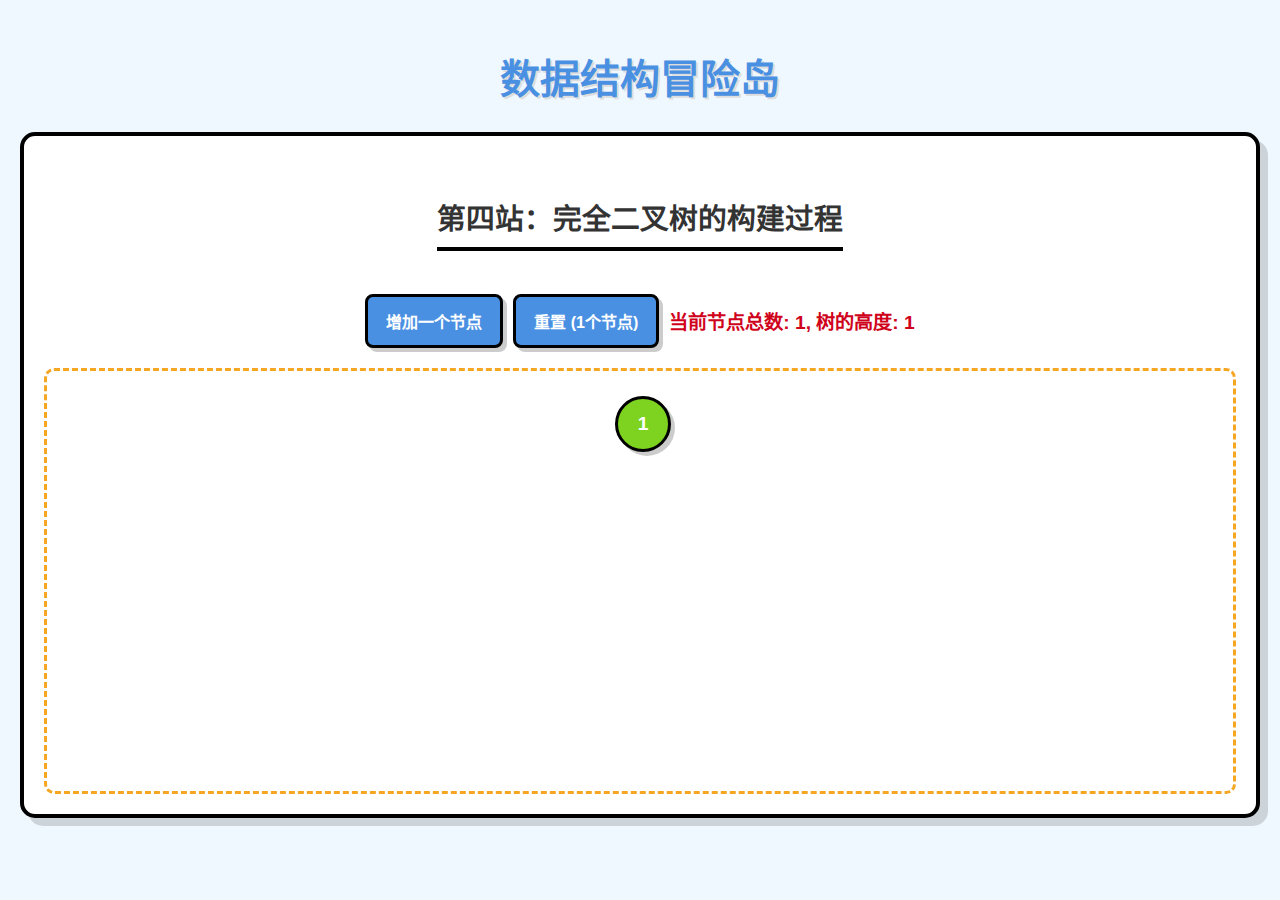
<file: game/完全二叉树.html>
<!DOCTYPE html>
<html lang="zh-CN">
<head>
    <meta charset="UTF-8">
    <meta name="viewport" content="width=device-width, initial-scale=1.0">
    <title>第四站：完全二叉树的构建过程</title>
    <style>
        /* --- 全局游戏风格 (与原版保持一致) --- */
        :root {
            --bg-color: #f0f8ff; /* 淡蓝色背景 */
            --main-color: #4a90e2; /* 蓝色 */
            --accent-color: #f5a623; /* 橙色 */
            --success-color: #7ed321; /* 绿色 */
            --error-color: #d0021b; /* 红色 */
            --node-bg: #fff;
            --border-color: #000;
        }

        body {
            font-family: -apple-system, BlinkMacSystemFont, "Segoe UI", Roboto, "Helvetica Neue", Arial, sans-serif;
            background-color: var(--bg-color);
            color: #333;
            margin: 0;
            padding: 20px;
            text-align: center;
        }
        
        h1 {
            color: var(--main-color);
            font-size: 2.5em;
            text-shadow: 2px 2px #ddd;
        }

        h2 {
            margin-top: 40px;
            border-bottom: 4px solid var(--border-color);
            display: inline-block;
            padding-bottom: 10px;
            font-size: 1.8em;
        }

        .container {
            max-width: 1200px;
            margin: 20px auto;
            padding: 20px;
            background-color: #ffffff;
            border: 4px solid var(--border-color);
            border-radius: 15px;
            box-shadow: 8px 8px 0px rgba(0,0,0,0.15);
        }
        
        .controls {
            margin: 20px 0;
            display: flex;
            justify-content: center;
            align-items: center;
            gap: 10px;
            flex-wrap: wrap;
        }

        .controls button {
            padding: 12px 18px;
            border: 3px solid var(--border-color);
            border-radius: 8px;
            background-color: var(--main-color);
            color: white;
            font-size: 1em;
            font-weight: bold;
            cursor: pointer;
            transition: all 0.1s ease;
            box-shadow: 4px 4px 0px rgba(0,0,0,0.2);
        }
        
        .controls button:disabled {
            background-color: #aaa;
            cursor: not-allowed;
            box-shadow: 2px 2px 0px rgba(0,0,0,0.2);
        }

        .controls button:active:not(:disabled) {
            transform: translate(2px, 2px);
            box-shadow: 2px 2px 0px rgba(0,0,0,0.2);
        }
        
        #tree-info {
            font-size: 1.2em; 
            font-weight: bold; 
            color: var(--error-color);
        }

        .vis-area {
            position: relative;
            height: 400px;
            margin-top: 20px;
            border: 3px dashed var(--accent-color);
            padding: 10px;
            border-radius: 10px;
        }
        
        /* --- 树的样式 (与原版保持一致) --- */
        .tree-node {
            position: absolute;
            width: 50px;
            height: 50px;
            border: 3px solid var(--border-color);
            border-radius: 50%;
            background-color: var(--success-color);
            color: white;
            display: flex;
            justify-content: center;
            align-items: center;
            font-size: 1.2em;
            font-weight: bold;
            transition: all 0.5s ease-in-out;
            text-align: center;
            box-shadow: 4px 4px 0px rgba(0,0,0,0.2);
            /* 确保节点在连线上方 */
            z-index: 10; 
        }
        
        .tree-line {
            stroke: var(--border-color);
            stroke-width: 4;
        }
        
        /* 动画效果 */
        .new-element {
            transform: scale(0.1);
            opacity: 0;
        }
    </style>
</head>
<body>

    <h1>数据结构冒险岛</h1>

    <div class="container">
        <h2>第四站：完全二叉树的构建过程</h2>
        <div class="controls">
            <button id="add-node-btn">增加一个节点</button>
            <button id="reset-btn">重置 (1个节点)</button>
            <span id="tree-info"></span>
        </div>
        <div id="tree-area" class="vis-area">
            <!-- SVG和节点将由脚本动态创建 -->
        </div>
    </div>
    
    <script>
    const treeArea = document.getElementById('tree-area');
    const treeInfo = document.getElementById('tree-info');
    const addNodeBtn = document.getElementById('add-node-btn');
    const MAX_NODES = 31; // 设置一个最大节点数以防画面太拥挤
    let nodeCount = 1;

    function drawCompleteTree() {
        // 清空容器
        treeArea.innerHTML = '';

        // 创建SVG画布，使其位于节点下方
        const svg = document.createElementNS('http://www.w3.org/2000/svg', 'svg');
        svg.setAttribute('id', 'tree-svg');
        svg.style.position = 'absolute';
        svg.style.top = '0';
        svg.style.left = '0';
        svg.style.width = '100%';
        svg.style.height = '100%';
        svg.style.zIndex = '1'; // 低于节点的z-index
        treeArea.appendChild(svg);
        
        // 用于存储每个节点的位置，方便后续连线
        const nodePositions = {};
        
        // 禁用/启用增加按钮
        addNodeBtn.disabled = nodeCount >= MAX_NODES;

        // 迭代绘制所有节点
        for (let i = 1; i <= nodeCount; i++) {
            // 1. 计算节点所在的层级 (根节点是第1层)
            const level = Math.floor(Math.log2(i)) + 1;
            
            // 2. 计算节点在当前层的索引 (从0开始)
            const indexInLevel = i - Math.pow(2, level - 1);
            
            // 3. 计算当前层级的节点总容量
            const nodesInLevelCapacity = Math.pow(2, level - 1);

            // 4. 计算节点的坐标
            const x = (treeArea.clientWidth / (nodesInLevelCapacity + 1)) * (indexInLevel + 1);
            const y = level * 80 - 30;
            
            // 存储位置
            nodePositions[i] = { x, y };

            // 5. 如果不是根节点，绘制连接到父节点的线
            if (i > 1) {
                const parentIndex = Math.floor(i / 2);
                const parentPos = nodePositions[parentIndex];
                
                const line = document.createElementNS('http://www.w3.org/2000/svg', 'line');
                line.setAttribute('x1', parentPos.x);
                line.setAttribute('y1', parentPos.y);
                line.setAttribute('x2', x);
                line.setAttribute('y2', y);
                line.setAttribute('class', 'tree-line');
                svg.appendChild(line);
            }
        }
        
        // 迭代创建所有节点div (在连线之后创建，确保节点在上面)
        for (let i = 1; i <= nodeCount; i++) {
            const pos = nodePositions[i];

            const node = document.createElement('div');
            node.className = 'tree-node';
            
            // 为最新添加的节点增加动画效果
            if (i === nodeCount) {
                node.classList.add('new-element');
            }
            
            node.innerText = i; 
            node.style.left = `${pos.x - 25}px`;
            node.style.top = `${pos.y - 25}px`;
            treeArea.appendChild(node);
            
            // 触发动画
            setTimeout(() => node.classList.remove('new-element'), 100);
        }

        // 更新信息
        const treeHeight = nodeCount > 0 ? Math.floor(Math.log2(nodeCount)) + 1 : 0;
        treeInfo.innerText = `当前节点总数: ${nodeCount}, 树的高度: ${treeHeight}`;
    }

    document.getElementById('add-node-btn').onclick = () => {
        if (nodeCount < MAX_NODES) {
            nodeCount++;
            drawCompleteTree();
        }
    };

    document.getElementById('reset-btn').onclick = () => {
        nodeCount = 1;
        drawCompleteTree();
    };

    // --- 初始化和窗口大小调整 ---
    window.onload = () => {
        nodeCount = 1;
        drawCompleteTree();
    };

    window.onresize = drawCompleteTree;
    </script>
</body>
</html>
</file>
